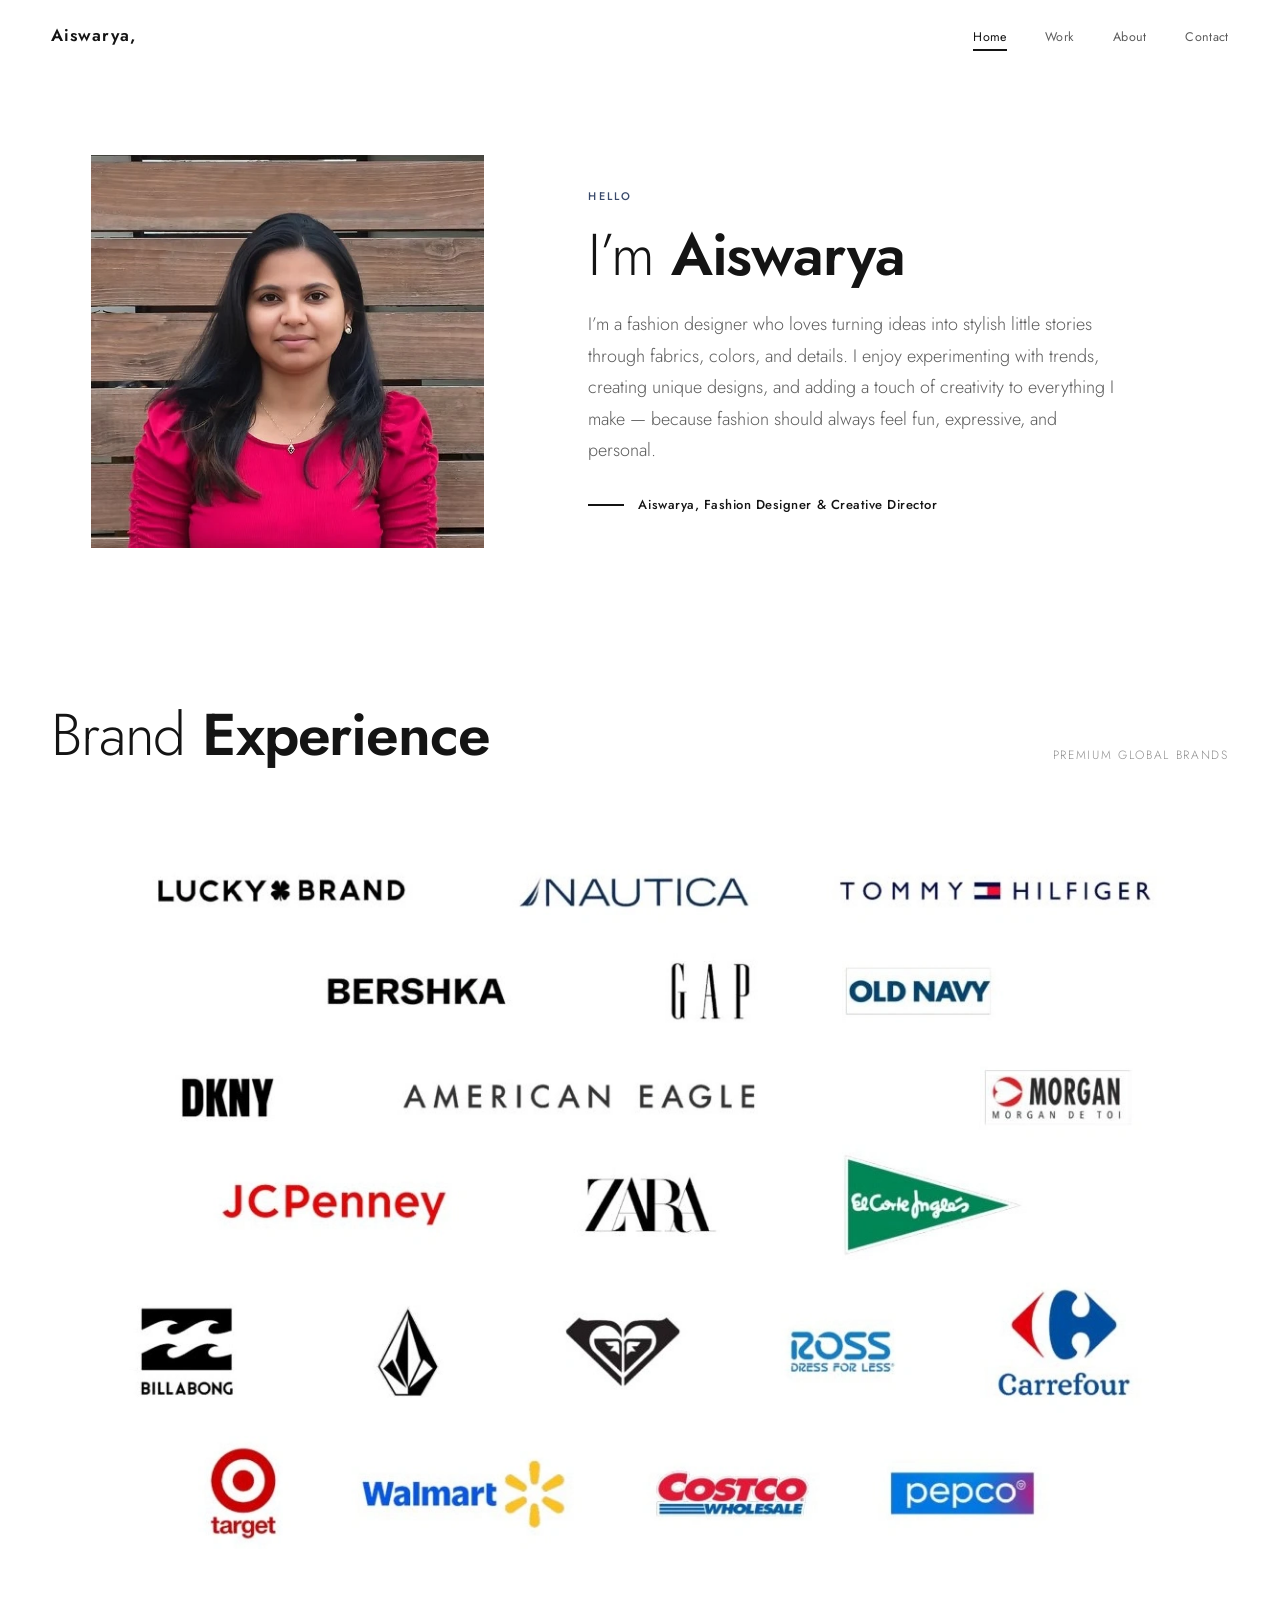
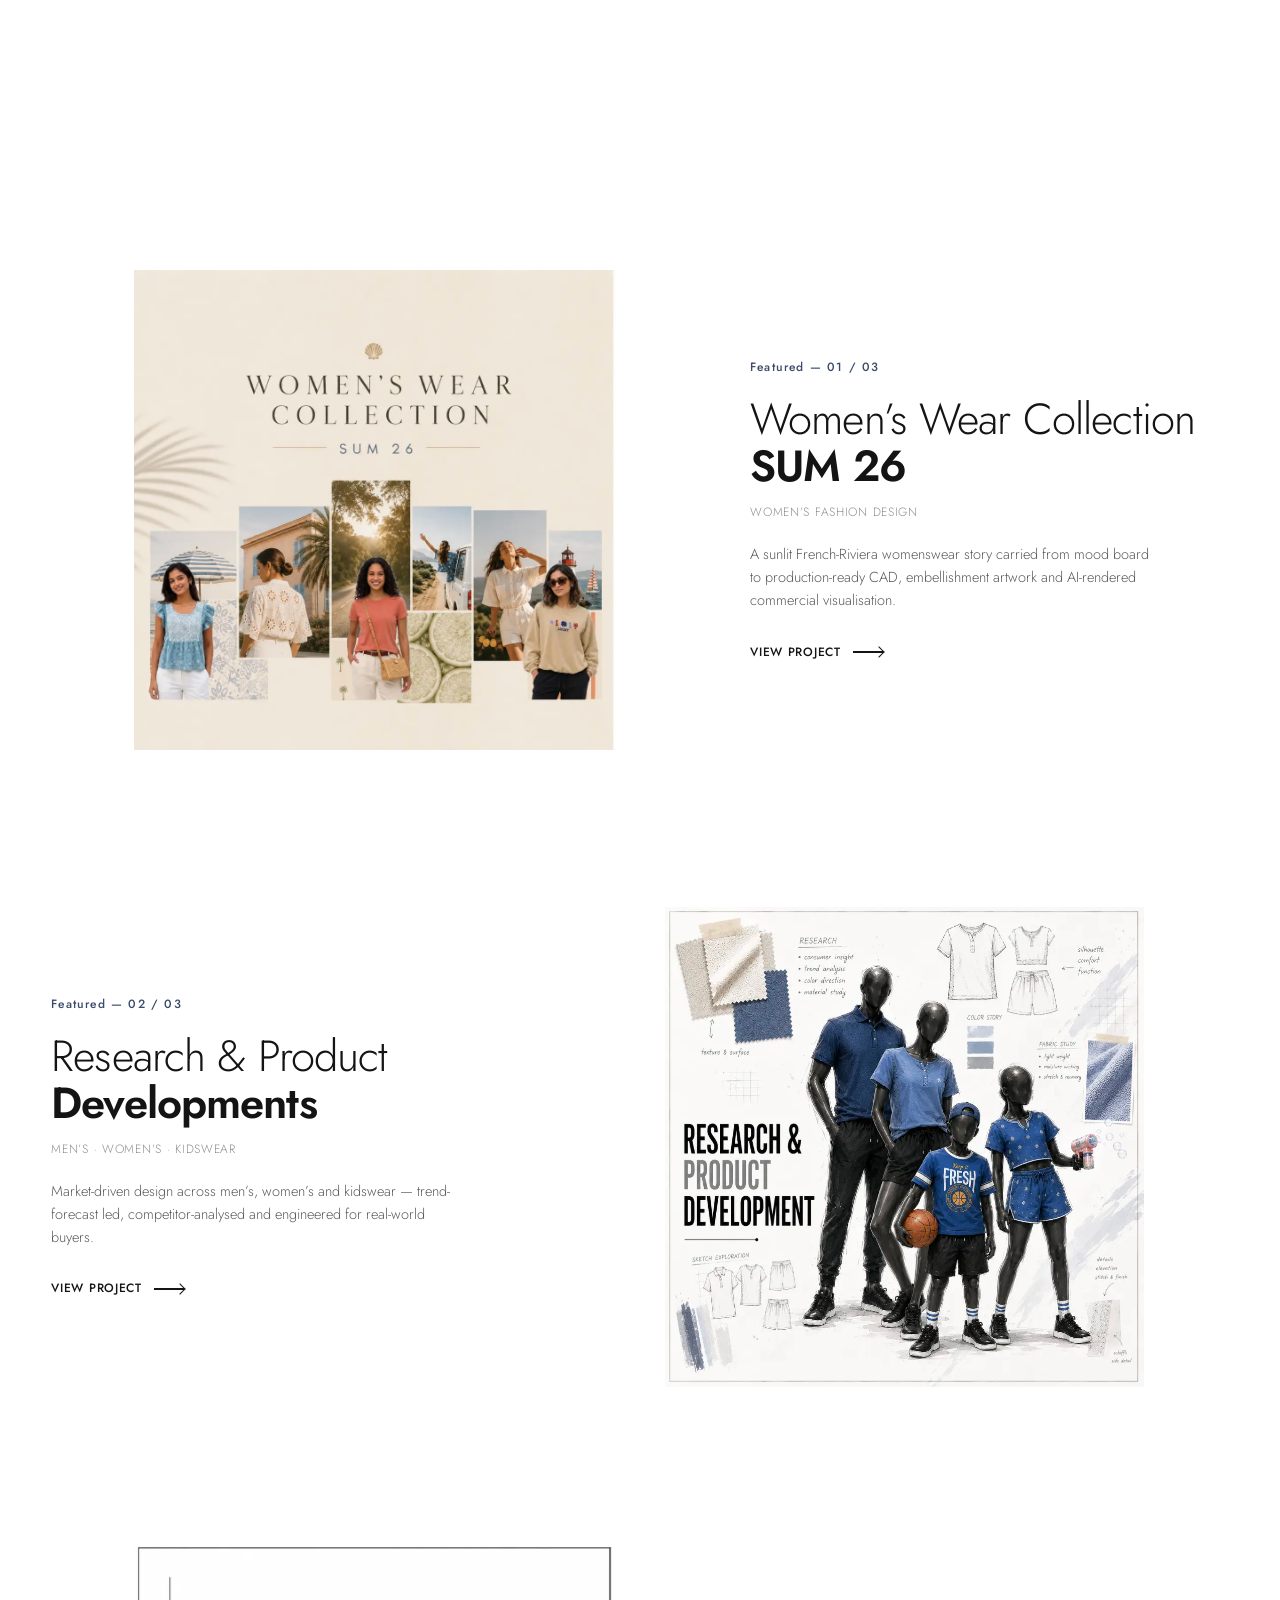
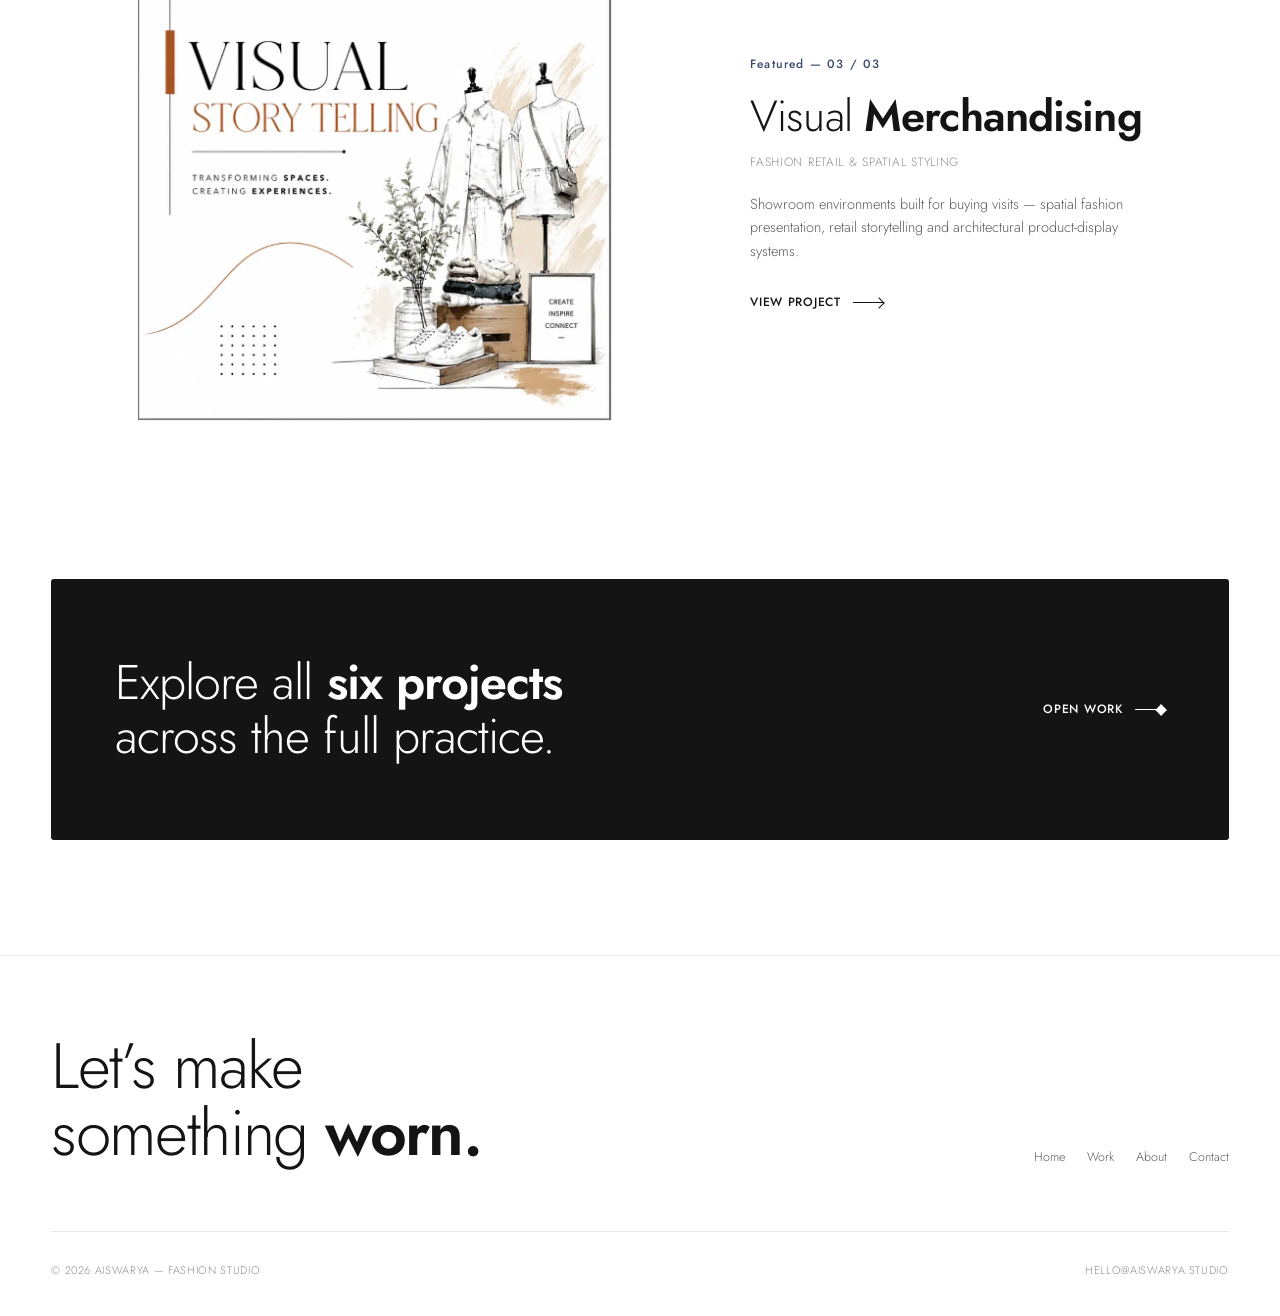
<file: index.html>
<!DOCTYPE html>
<html lang="en">
<head>
<meta charset="UTF-8">
<meta name="viewport" content="width=device-width, initial-scale=1.0">
<title>Aiswarya — Fashion Designer &amp; Creative Director</title>
<link rel="preconnect" href="https://fonts.googleapis.com">
<link rel="preconnect" href="https://fonts.gstatic.com" crossorigin>
<link href="https://fonts.googleapis.com/css2?family=Jost:wght@300;400;500;600&display=swap" rel="stylesheet">
<style>
/* ============================================================
   AISWARYA — Modern Fashion Portfolio
   White background · Jost sans-serif · uncropped padded images
   ============================================================ */
:root{
  --ink:#141414;
  --ink-soft:#5b5b5b;
  --mute:#8d8d8d;
  --bg:#ffffff;
  --bg-2:#f6f6f4;
  --line:#e6e6e3;
  --accent:#3a4a6b;       /* muted indigo accent */
  --sans:'Jost','Helvetica Neue',Arial,sans-serif;
  --ease:cubic-bezier(.6,.01,.2,1);
  --pad:40px;             /* image padding requested */
}
*{margin:0;padding:0;box-sizing:border-box;}
html{scroll-behavior:smooth;}
body{
  background:var(--bg);
  color:var(--ink);
  font-family:var(--sans);
  font-weight:300;
  -webkit-font-smoothing:antialiased;
  overflow-x:hidden;
  line-height:1.6;
}
img{display:block;max-width:100%;}
a{color:inherit;text-decoration:none;}
::selection{background:var(--ink);color:#fff;}

/* ============ IMAGE FRAME — uncropped + 40px white padding ============ */
.frame{
  background:#ffffff;
  padding:var(--pad);
  display:flex;align-items:center;justify-content:center;
  overflow:hidden;
  width:100%;height:100%;
}
.frame img{
  width:100%;height:100%;
  object-fit:contain;          /* show whole image, never crop */
  transition:transform .6s var(--ease);
}
.frame.hover-zoom:hover img{transform:scale(1.03);}
@media(max-width:760px){:root{--pad:24px;}}

/* ============ NAVIGATION ============ */
.nav{
  position:fixed;top:0;left:0;right:0;z-index:1000;
  display:flex;align-items:center;justify-content:space-between;
  padding:22px clamp(20px,4vw,56px);
  background:rgba(255,255,255,.86);
  backdrop-filter:blur(14px);
  border-bottom:1px solid transparent;
  transition:border-color .4s var(--ease),transform .5s var(--ease);
}
.nav.scrolled{border-color:var(--line);}
.nav.hidden{transform:translateY(-105%);}
.nav-logo{
  font-size:17px;font-weight:600;letter-spacing:.06em;
}
.nav-logo span{
  display:block;font-size:9.5px;font-weight:400;letter-spacing:.26em;
  color:var(--mute);text-transform:uppercase;margin-top:1px;
}
.nav-links{display:flex;gap:clamp(20px,3vw,42px);list-style:none;}
.nav-links a{
  font-size:12.5px;font-weight:400;letter-spacing:.03em;
  position:relative;padding:5px 0;color:var(--ink-soft);
  transition:color .3s var(--ease);
}
.nav-links a:hover,.nav-links a.active{color:var(--ink);}
.nav-links a::after{
  content:"";position:absolute;left:0;bottom:0;height:1.5px;width:0;
  background:var(--ink);transition:width .35s var(--ease);
}
.nav-links a.active::after{width:100%;}
.nav-toggle{display:none;}

@media(max-width:760px){
  .nav-links{
    position:fixed;inset:0;background:var(--bg);
    flex-direction:column;align-items:center;justify-content:center;gap:8px;
    transform:translateX(100%);transition:transform .5s var(--ease);
  }
  .nav-links.open{transform:translateX(0);}
  .nav-links a{font-size:24px;font-weight:300;padding:14px;}
  .nav-toggle{
    display:flex;flex-direction:column;gap:5px;width:26px;
    z-index:1001;cursor:pointer;
  }
  .nav-toggle span{height:1.6px;width:100%;background:var(--ink);
    transition:.35s var(--ease);}
  .nav-toggle.open span:nth-child(1){transform:translateY(6.6px) rotate(45deg);}
  .nav-toggle.open span:nth-child(2){opacity:0;}
  .nav-toggle.open span:nth-child(3){transform:translateY(-6.6px) rotate(-45deg);}
}

/* ============ TRANSITION ============ */
.view{display:none;animation:fadeUp .55s var(--ease);}
.view.active{display:block;}
@keyframes fadeUp{from{opacity:0;transform:translateY(14px);}to{opacity:1;transform:none;}}

/* ============ REVEAL ON SCROLL ============ */
.reveal{opacity:0;transform:translateY(26px);
  transition:opacity .8s var(--ease),transform .8s var(--ease);}
.reveal.in{opacity:1;transform:none;}

/* shared layout */
.wrap{padding-left:clamp(20px,4vw,56px);padding-right:clamp(20px,4vw,56px);}
.section{padding-top:clamp(70px,9vw,130px);padding-bottom:clamp(70px,9vw,130px);}

.eyebrow{
  font-size:11px;letter-spacing:.2em;text-transform:uppercase;
  color:var(--accent);font-weight:500;margin-bottom:20px;
}

/* ============ HOME — HERO ============ */
.hero{
  min-height:100vh;display:flex;flex-direction:column;justify-content:center;
  padding-top:140px;padding-bottom:60px;
}
.hero-top{display:flex;justify-content:space-between;align-items:flex-end;
  flex-wrap:wrap;gap:24px 48px;margin-bottom:clamp(34px,5vw,64px);}
.hero h1{
  font-size:clamp(46px,8.4vw,128px);font-weight:300;line-height:.98;
  letter-spacing:-.02em;flex:1 1 560px;
}
.hero h1 b{font-weight:600;}
.hero-meta{
  flex:0 0 320px;border-left:1px solid var(--line);padding-left:24px;
}
.hero-meta .role{
  font-size:14px;font-weight:500;letter-spacing:.01em;color:var(--ink);
  line-height:1.55;
}
.hero-meta .sub{
  font-size:12.5px;color:var(--ink-soft);margin-top:8px;line-height:1.7;
}
.hero-visual{
  position:relative;height:clamp(360px,58vh,640px);
  border-radius:2px;
}
.hero-tags{
  display:flex;gap:10px;flex-wrap:wrap;margin-top:26px;
}
.hero-tags span{
  font-size:11px;letter-spacing:.08em;text-transform:uppercase;
  color:var(--ink-soft);padding:8px 16px;border:1px solid var(--line);
  border-radius:40px;
}
@media(max-width:760px){
  .hero-meta{text-align:left;}
  .hero-top{align-items:flex-start;}
}

/* ============ HOME — INTRO (I'm Aiswarya) ============ */
.intro{
  display:grid;grid-template-columns:.85fr 1.15fr;
  gap:clamp(30px,5vw,80px);align-items:center;
}
.intro-photo{
  width:100%;aspect-ratio:1/1;border-radius:3px;
}
.intro-copy .eyebrow{margin-bottom:18px;}
.intro-copy h2{
  font-size:clamp(32px,4.6vw,64px);font-weight:300;letter-spacing:-.02em;
  line-height:1.04;margin-bottom:24px;
}
.intro-copy h2 b{font-weight:600;}
.intro-copy p{
  font-size:clamp(15px,1.5vw,18px);color:var(--ink-soft);max-width:540px;
  line-height:1.75;
}
.intro-copy .sign{
  margin-top:28px;display:flex;align-items:center;gap:14px;
  font-size:13px;letter-spacing:.04em;color:var(--ink);font-weight:500;
}
.intro-copy .sign .ln{width:36px;height:1.5px;background:var(--ink);}
@media(max-width:780px){
  .intro{grid-template-columns:1fr;gap:26px;}
  .intro-photo{max-width:340px;}
}

/* ============ STAT BAR ============ */
.statbar{
  display:grid;grid-template-columns:repeat(4,1fr);
  border-top:1px solid var(--line);border-bottom:1px solid var(--line);
}
.statbar .st{
  padding:clamp(28px,4vw,52px) clamp(14px,2vw,32px);
  border-right:1px solid var(--line);
}
.statbar .st:last-child{border-right:none;}
.statbar .st .n{font-size:clamp(32px,4vw,56px);font-weight:300;letter-spacing:-.02em;}
.statbar .st .n b{font-weight:600;}
.statbar .st .l{font-size:11.5px;letter-spacing:.06em;text-transform:uppercase;
  color:var(--mute);margin-top:8px;}
@media(max-width:680px){
  .statbar{grid-template-columns:repeat(2,1fr);}
  .statbar .st:nth-child(2){border-right:none;}
  .statbar .st:nth-child(1),.statbar .st:nth-child(2){border-bottom:1px solid var(--line);}
}

/* ============ SECTION HEADING ============ */
.shead{
  display:flex;justify-content:space-between;align-items:flex-end;
  flex-wrap:wrap;gap:18px;margin-bottom:clamp(36px,5vw,64px);
}
.shead h2{
  font-size:clamp(30px,4.6vw,60px);font-weight:300;letter-spacing:-.02em;
  line-height:1.05;
}
.shead h2 b{font-weight:600;}
.shead .scount{font-size:12px;letter-spacing:.14em;text-transform:uppercase;
  color:var(--mute);}

/* ============ FEATURED PROJECTS ============ */
.feat{display:flex;flex-direction:column;gap:clamp(40px,6vw,96px);}
.feat-item{
  display:grid;grid-template-columns:1.15fr .85fr;
  gap:clamp(28px,4vw,72px);align-items:center;cursor:pointer;
}
.feat-item:nth-child(even){grid-template-columns:.85fr 1.15fr;}
.feat-item:nth-child(even) .feat-visual{order:2;}
.feat-visual{
  height:clamp(340px,46vw,560px);border-radius:2px;
}
.feat-info .fnum{
  font-size:12px;font-weight:500;letter-spacing:.1em;color:var(--accent);
  margin-bottom:18px;
}
.feat-info h3{
  font-size:clamp(26px,3.4vw,46px);font-weight:300;letter-spacing:-.02em;
  line-height:1.08;margin-bottom:14px;
}
.feat-info h3 b{font-weight:600;}
.feat-info .fcat{
  font-size:12px;letter-spacing:.06em;text-transform:uppercase;
  color:var(--mute);margin-bottom:20px;
}
.feat-info p{
  font-size:14.5px;color:var(--ink-soft);max-width:400px;margin-bottom:26px;
}
.btn-link{
  display:inline-flex;align-items:center;gap:12px;
  font-size:12px;font-weight:500;letter-spacing:.06em;text-transform:uppercase;
}
.btn-link .ar{
  width:30px;height:1.5px;background:var(--ink);position:relative;
  transition:width .35s var(--ease);
}
.btn-link .ar::after{
  content:"";position:absolute;right:0;top:-3px;width:7px;height:7px;
  border-top:1.5px solid var(--ink);border-right:1.5px solid var(--ink);
  transform:rotate(45deg);
}
.btn-link:hover .ar{width:52px;}
@media(max-width:780px){
  .feat-item,.feat-item:nth-child(even){grid-template-columns:1fr;gap:24px;}
  .feat-item:nth-child(even) .feat-visual{order:0;}
  .feat-visual{height:clamp(320px,80vw,460px);}
}

/* ============ STRIP CTA ============ */
.strip{
  background:var(--ink);color:#fff;border-radius:3px;
  padding:clamp(46px,6vw,90px) clamp(28px,5vw,80px);
  display:flex;justify-content:space-between;align-items:center;
  flex-wrap:wrap;gap:28px;
}
.strip h3{font-size:clamp(26px,3.8vw,52px);font-weight:300;letter-spacing:-.02em;
  line-height:1.1;}
.strip h3 b{font-weight:600;}
.strip .btn-link .ar,.strip .btn-link .ar::after{background:#fff;border-color:#fff;}
.strip .btn-link{color:#fff;}

/* ============ WORK PAGE ============ */
.page-head{
  padding-top:clamp(140px,18vh,210px);
  padding-bottom:clamp(40px,5vw,70px);
}
.page-head h1{
  font-size:clamp(46px,9vw,128px);font-weight:300;letter-spacing:-.025em;
  line-height:1;
}
.page-head h1 b{font-weight:600;}
.page-head p{
  margin-top:24px;max-width:460px;font-size:15px;color:var(--ink-soft);
}

.work-list{display:flex;flex-direction:column;}
.work-item{
  display:grid;grid-template-columns:90px 1fr 1fr;
  gap:clamp(20px,3vw,48px);align-items:center;
  padding:clamp(28px,3.4vw,52px) 0;border-top:1px solid var(--line);
  cursor:pointer;transition:background .35s var(--ease);
}
.work-list .work-item:last-child{border-bottom:1px solid var(--line);}
.work-item .wnum{
  font-size:13px;font-weight:500;color:var(--accent);letter-spacing:.08em;
  align-self:flex-start;padding-top:6px;
}
.work-item .winfo h3{
  font-size:clamp(24px,3vw,40px);font-weight:300;letter-spacing:-.02em;
  line-height:1.08;margin-bottom:14px;
}
.work-item .winfo h3 b{font-weight:600;}
.work-item .wtags{display:flex;flex-wrap:wrap;gap:8px;margin-bottom:16px;}
.work-item .wtags span{
  font-size:10.5px;letter-spacing:.08em;text-transform:uppercase;
  color:var(--ink-soft);padding:6px 12px;border:1px solid var(--line);
  border-radius:40px;
}
.work-item .winfo p{font-size:13.5px;color:var(--ink-soft);max-width:360px;
  margin-bottom:18px;}
.work-item .wvisual{
  height:clamp(220px,22vw,300px);border-radius:2px;
}
@media(max-width:820px){
  .work-item{grid-template-columns:1fr;gap:18px;}
  .work-item .wnum{padding-top:0;}
  .work-item .wvisual{height:clamp(260px,70vw,360px);order:-1;}
}

/* ============ PROJECT DETAIL ============ */
.proj-head{
  padding-top:clamp(130px,16vh,200px);
  padding-bottom:clamp(34px,4vw,56px);
  padding-left:calc(clamp(20px,4vw,56px) + var(--pad));
  padding-right:calc(clamp(20px,4vw,56px) + var(--pad));
}
.proj-head .pnum{
  font-size:12px;font-weight:500;letter-spacing:.12em;color:var(--accent);
  margin-bottom:18px;
}
.proj-head h1{
  font-size:clamp(40px,7.5vw,108px);font-weight:300;letter-spacing:-.025em;
  line-height:1;
}
.proj-head h1 b{font-weight:600;}
.proj-head .pcat{
  margin-top:20px;font-size:12.5px;letter-spacing:.06em;text-transform:uppercase;
  color:var(--mute);
}

.proj-cover{
  height:clamp(306px,47.6vw,578px);border-radius:3px;
  margin-bottom:clamp(50px,7vw,110px);
}

.proj-about{
  display:grid;grid-template-columns:.9fr 1.4fr;
  gap:clamp(28px,5vw,90px);
  padding-bottom:clamp(60px,8vw,120px);
  padding-left:var(--pad);padding-right:var(--pad);
}
.proj-about .pa-label{font-size:11px;letter-spacing:.16em;text-transform:uppercase;
  color:var(--accent);font-weight:500;margin-bottom:18px;}
.proj-about .pa-lead{
  font-size:clamp(20px,2.5vw,32px);font-weight:300;letter-spacing:-.01em;
  line-height:1.4;
}
.proj-about .pa-lead b{font-weight:600;}
.proj-about .pa-desc{font-size:14.5px;color:var(--ink-soft);margin-top:18px;}
.proj-about ul{list-style:none;margin-top:6px;}
.proj-about li{
  display:flex;gap:14px;padding:13px 0;border-top:1px solid var(--line);
  font-size:13.5px;color:var(--ink-soft);
}
.proj-about li:last-child{border-bottom:1px solid var(--line);}
.proj-about li .li-n{font-weight:500;color:var(--accent);font-size:12px;}
@media(max-width:780px){.proj-about{grid-template-columns:1fr;gap:30px;}}

/* visual blocks */
.blocks{display:flex;flex-direction:column;gap:clamp(16px,2.4vw,34px);}
.block-single{
  height:clamp(323px,44.2vw,612px);border-radius:3px;position:relative;
}
.block-cap{
  display:flex;justify-content:space-between;align-items:baseline;
  margin-top:14px;flex-wrap:wrap;gap:8px;
  padding-left:var(--pad);padding-right:var(--pad);
}
.block-cap .bc-t{font-size:14px;font-weight:500;}
.block-cap .bc-i{font-size:11px;letter-spacing:.1em;text-transform:uppercase;
  color:var(--mute);}
.block-pair{display:grid;grid-template-columns:1fr 1fr;
  gap:clamp(16px,2.4vw,34px);}
.block-pair .bp-cell{height:clamp(320px,40vw,540px);border-radius:3px;}
@media(max-width:760px){.block-pair{grid-template-columns:1fr;}}

/* gallery */
.gallery{padding-top:clamp(40px,5vw,70px);}
.gallery .g-head{margin-bottom:30px;
  padding-left:var(--pad);padding-right:var(--pad);}
.gallery .g-head .pa-label{font-size:11px;letter-spacing:.16em;text-transform:uppercase;
  color:var(--accent);font-weight:500;margin-bottom:12px;}
.gallery .g-head h3{font-size:clamp(24px,3.4vw,44px);font-weight:300;
  letter-spacing:-.02em;}
.gallery .g-head h3 b{font-weight:600;}
.g-grid{
  display:grid;grid-template-columns:repeat(auto-fill,minmax(280px,1fr));
  gap:clamp(16px,2vw,28px);
}
.g-grid .g-cell{height:clamp(280px,30vw,400px);border-radius:3px;}
.g-grid .g-cap{font-size:12px;color:var(--ink-soft);margin-top:10px;}

/* palette */
.palette-sec{padding-top:clamp(50px,6vw,90px);
  padding-left:var(--pad);padding-right:var(--pad);}
.palette-sec .pa-label{font-size:11px;letter-spacing:.16em;text-transform:uppercase;
  color:var(--accent);font-weight:500;margin-bottom:12px;}
.palette-sec h3{font-size:clamp(24px,3.4vw,44px);font-weight:300;
  letter-spacing:-.02em;margin-bottom:30px;}
.palette-sec h3 b{font-weight:600;}
.swatches{
  display:grid;grid-template-columns:repeat(auto-fill,minmax(110px,1fr));
  gap:14px;
}
.swatch{border-radius:3px;overflow:hidden;border:1px solid var(--line);}
.swatch .sw-color{height:90px;}
.swatch .sw-hex{font-size:11px;padding:10px 12px;color:var(--ink-soft);
  letter-spacing:.04em;}

/* interlude */
.interlude{
  padding:clamp(60px,8vw,120px) 0;text-align:center;
}
.interlude p{
  font-size:clamp(22px,3.4vw,44px);font-weight:300;letter-spacing:-.015em;
  line-height:1.32;max-width:900px;margin:0 auto;
}
.interlude p b{font-weight:600;}
.interlude .src{font-size:11px;letter-spacing:.16em;text-transform:uppercase;
  color:var(--accent);font-weight:500;margin-top:22px;}

/* next project */
.next{
  border-top:1px solid var(--line);
  margin-top:clamp(90px,12vw,180px);
  margin-bottom:clamp(70px,10vw,150px);
  margin-left:var(--pad);margin-right:var(--pad);
  padding-top:clamp(60px,7vw,100px);cursor:pointer;
  display:flex;justify-content:space-between;align-items:center;
  flex-wrap:wrap;gap:20px;
}
.next .nx-l{font-size:11px;letter-spacing:.14em;text-transform:uppercase;
  color:var(--mute);margin-bottom:10px;}
.next h2{font-size:clamp(28px,5vw,72px);font-weight:300;letter-spacing:-.025em;}
.next h2 b{font-weight:600;}

/* ============ ABOUT ============ */
.about-top{
  display:grid;grid-template-columns:1fr 1fr;
  gap:clamp(30px,5vw,80px);align-items:center;
}
.about-portrait{height:clamp(420px,52vw,660px);border-radius:3px;}
.about-copy h1{
  font-size:clamp(40px,6vw,88px);font-weight:300;letter-spacing:-.025em;
  line-height:1;margin-bottom:24px;
}
.about-copy h1 b{font-weight:600;}
.about-copy p{font-size:15px;color:var(--ink-soft);max-width:440px;}
.about-copy p + p{margin-top:16px;}
@media(max-width:820px){.about-top{grid-template-columns:1fr;}}

.roles{display:flex;flex-direction:column;}
.role{
  display:grid;grid-template-columns:54px 1fr 1.1fr;
  gap:clamp(16px,3vw,48px);align-items:center;
  padding:clamp(22px,2.6vw,38px) 0;border-top:1px solid var(--line);
}
.roles .role:last-child{border-bottom:1px solid var(--line);}
.role .r-n{font-size:12px;font-weight:500;color:var(--accent);}
.role .r-t{font-size:clamp(22px,3vw,40px);font-weight:300;letter-spacing:-.02em;}
.role .r-t b{font-weight:600;}
.role .r-d{font-size:13.5px;color:var(--ink-soft);}
@media(max-width:680px){
  .role{grid-template-columns:1fr;gap:8px;}
}

.brands{
  background:var(--bg-2);border-radius:3px;
  padding:clamp(46px,6vw,90px) clamp(28px,5vw,70px);
}
.brands h2{font-size:clamp(26px,3.6vw,48px);font-weight:300;letter-spacing:-.02em;
  margin-bottom:10px;}
.brands h2 b{font-weight:600;}
.brands .b-sub{font-size:14px;color:var(--ink-soft);margin-bottom:40px;
  max-width:420px;}
.brand-grid{
  display:grid;grid-template-columns:repeat(auto-fill,minmax(150px,1fr));
}
.brand-grid span{
  font-size:15px;font-weight:400;color:var(--ink-soft);
  padding:18px 4px;border-top:1px solid var(--line);
  transition:color .3s var(--ease);
}
.brand-grid span:hover{color:var(--ink);}

/* ============ CONTACT ============ */
.contact{
  min-height:100vh;display:flex;flex-direction:column;justify-content:center;
  padding-top:clamp(150px,18vh,220px);padding-bottom:clamp(60px,8vw,110px);
}
.contact h1{
  font-size:clamp(44px,8.5vw,140px);font-weight:300;letter-spacing:-.025em;
  line-height:1;margin-bottom:34px;
}
.contact h1 b{font-weight:600;}
.contact .c-mail{
  font-size:clamp(22px,3.6vw,44px);font-weight:300;display:inline-block;
  position:relative;
}
.contact .c-mail::after{
  content:"";position:absolute;left:0;bottom:2px;width:100%;height:1.5px;
  background:var(--ink);transform:scaleX(0);transform-origin:left;
  transition:transform .4s var(--ease);
}
.contact .c-mail:hover::after{transform:scaleX(1);}
.contact-grid{
  display:grid;grid-template-columns:repeat(3,1fr);gap:30px;
  margin-top:clamp(56px,7vw,100px);padding-top:clamp(36px,4vw,56px);
  border-top:1px solid var(--line);
}
.contact-grid .cg .ct{font-size:11px;letter-spacing:.14em;text-transform:uppercase;
  color:var(--accent);font-weight:500;margin-bottom:14px;}
.contact-grid .cg .cv{font-size:14.5px;color:var(--ink-soft);}
.contact-grid .cg .cv a:hover{color:var(--ink);}
@media(max-width:680px){.contact-grid{grid-template-columns:1fr;gap:26px;}}

/* ============ FOOTER ============ */
.footer{
  border-top:1px solid var(--line);
  padding:clamp(50px,6vw,80px) clamp(20px,4vw,56px) 36px;
}
.footer-top{
  display:flex;justify-content:space-between;align-items:flex-end;
  flex-wrap:wrap;gap:26px;padding-bottom:clamp(40px,5vw,64px);
}
.footer-top .f-big{font-size:clamp(30px,5vw,72px);font-weight:300;
  letter-spacing:-.025em;line-height:1.05;}
.footer-top .f-big b{font-weight:600;}
.footer-top .f-nav{display:flex;gap:22px;flex-wrap:wrap;}
.footer-top .f-nav a{font-size:12.5px;color:var(--ink-soft);
  transition:color .3s var(--ease);}
.footer-top .f-nav a:hover{color:var(--ink);}
.footer-bot{
  display:flex;justify-content:space-between;flex-wrap:wrap;gap:12px;
  padding-top:30px;border-top:1px solid var(--line);
  font-size:11px;letter-spacing:.06em;text-transform:uppercase;color:var(--mute);
}

/* ============ LOADER ============ */
.loader{
  position:fixed;inset:0;z-index:9000;background:var(--bg);
  display:flex;align-items:center;justify-content:center;
  transition:opacity .6s var(--ease),visibility .6s;
}
.loader.done{opacity:0;visibility:hidden;}
.loader .ld{
  font-size:clamp(26px,4vw,44px);font-weight:600;letter-spacing:.04em;
  position:relative;
}
.loader .ld::after{
  content:"";position:absolute;left:0;right:0;bottom:-12px;height:2px;
  background:var(--line);
}
.loader .ld::before{
  content:"";position:absolute;left:0;bottom:-12px;height:2px;width:0;
  background:var(--ink);z-index:1;
  animation:ldbar 1.3s var(--ease) .15s forwards;
}
@keyframes ldbar{to{width:100%;}}
</style>
</head>
<body>

<div class="loader" id="loader"><div class="ld">Aiswarya</div></div>

<nav class="nav" id="nav">
  <a class="nav-logo" href="#" data-route="home">Aiswarya,</a>
  <ul class="nav-links" id="navLinks">
    <li><a href="#" data-route="home">Home</a></li>
    <li><a href="#" data-route="work">Work</a></li>
    <li><a href="#" data-route="about">About</a></li>
    <li><a href="#" data-route="contact">Contact</a></li>
  </ul>
  <div class="nav-toggle" id="navToggle"><span></span><span></span><span></span></div>
</nav>

<main id="app"></main>

<script>
/* ============================================================
   DATA
   ============================================================ */
const IMG='';

const PROJECTS=[
  {
    id:'sum26', num:'01',
    title:['Women\u2019s Wear Collection ','<b>SUM 26</b>'],
    titleFlat:'Women\u2019s Wear Collection \u2014 SUM 26',
    category:'Women\u2019s Fashion Design',
    cover:'assets/images/hero/Project 1 cover.webp',
    home:true,
    blurb:'A sunlit French-Riviera womenswear story carried from mood board to production-ready CAD, embellishment artwork and AI-rendered commercial visualisation.',
    intro:'A complete womenswear development for Summer 2026 \u2014 built from concept foundations through production-ready technical design and advanced AI model visualisation.',
    lead:'A summer drawn from the <b>French Riviera</b> \u2014 effortless, sunlit, coastal and romantic \u2014 translated into a commercially-ready womenswear collection.',
    process:['Mood Boards & Concept Foundations','Seasonal Color Palettes','Print Inspiration Boards','Production-Ready CAD Technical Sheets','Embellishment Artwork Specifications','AI Fashion Model Visualisation'],
    blocks:[
      {type:'single', img:'assets/images/projects/project-1/Project 1 cover reveal in.webp', t:'A Summer in the French Riviera', i:'Mood Board / 01'},
      {type:'pair', items:['sum_print_riviera.jpg','sum_cad_paisley.jpg']},
      {type:'interlude', q:'Concept becomes <b>cloth</b> \u2014 every print, palette and stitch resolved before a single sample is cut.', src:'Concept \u2192 Technical Design'},
      {type:'single', img:'sum_ai_paisley.jpg', t:'Realistic Commercial Simulation', i:'AI Visualisation / 02'},
      {type:'gallery', label:'Visual Narrative', title:'From <b>sketch</b> to simulation', items:[
        {img:'sum_mood_aussi.jpg', cap:'Aussi Gold Coast \u2014 Mood'},
        {img:'sum_print_aussi.jpg', cap:'Print Inspiration'},
        {img:'sum_cad_floral.jpg', cap:'CAD Technical Sheet'},
        {img:'sum_ai_floral.jpg', cap:'AI Model Concept'},
        {img:'sum_cad_schiffli.jpg', cap:'Embellishment Spec'},
        {img:'sum_ai_embroidery.jpg', cap:'Embroidered Story'}
      ]},
      {type:'palette', label:'Seasonal Direction', title:'The <b>SUM 26</b> palette', sw:['6B86AA','B9B8D6','E6F0FA','A7C9D6','BFE3D7','C9D88F','F3E7A6','FFC37A','E15C7D','F6CAD0']},
      {type:'single', img:'sum_cad_kangaroo.jpg', t:'CAD & Embellishment Detail', i:'Technical Layer / 03'},
      {type:'pair', items:['sum_mood_capecod.jpg','sum_print_capecod.jpg']},
      {type:'single', img:'sum_ai_kangaroo.jpg', t:'Cape Cod \u2014 Commercial Render', i:'AI Visualisation / 04'}
    ]
  },
  {
    id:'research', num:'02',
    title:['Research & Product ','<b>Developments</b>'],
    titleFlat:'Research & Product Developments',
    category:'Men\u2019s \u00b7 Women\u2019s \u00b7 Kidswear',
    cover:'assets/images/hero/Project 2 Cover.webp',
    home:true,
    blurb:'Market-driven design across men\u2019s, women\u2019s and kidswear \u2014 trend-forecast led, competitor-analysed and engineered for real-world buyers.',
    intro:'Product development across three categories \u2014 grounded in market intelligence, competitor analysis and forward trend forecasting from WGSN and Fashion Snoops.',
    lead:'Design built for <b>real buyers</b> \u2014 future fabric, colour, silhouette and graphic trends engineered into commercially successful product.',
    process:['Market Intelligence & Competitor Analysis','Trend Forecasting \u2014 WGSN / Fashion Snoops','Menswear Development','Womenswear Development','Kidswear Development','Bulk Production Orders Secured'],
    blocks:[
      {type:'single', img:'assets/images/projects/project-2/Project 2 cover reveal in.webp', t:'Graphic & Embroidery Development', i:'Menswear / 01'},
      {type:'pair', items:['rpd_womens_embellish.jpg','rpd_womens_lace.jpg']},
      {type:'interlude', q:'Three categories, one discipline \u2014 research that turns <b>trend signals</b> into orders.', src:'Menswear \u2014 Womenswear \u2014 Kidswear'},
      {type:'single', img:'rpd_womens_tommy.jpg', t:'Brand-Led Graphic Studies', i:'Womenswear / 02'},
      {type:'gallery', label:'Visual Narrative', title:'Across <b>every</b> category', items:[
        {img:'rpd_kids_tops.jpg', cap:'Kidswear \u2014 Tops'},
        {img:'rpd_kids_graphic.jpg', cap:'Kidswear \u2014 Graphic Tees'},
        {img:'rpd_womens_embellish.jpg', cap:'Womens \u2014 Embellishment'},
        {img:'rpd_womens_lace.jpg', cap:'Womens \u2014 Lace Detailing'},
        {img:'rpd_mens_sailing.jpg', cap:'Mens \u2014 Sailing Graphics'}
      ]},
      {type:'single', img:'rpd_kids_graphic.jpg', t:'Destination Graphic Stories', i:'Kidswear / 04'}
    ]
  },
  {
    id:'merch', num:'03',
    title:['Visual ','<b>Merchandising</b>'],
    titleFlat:'Visual Merchandising',
    category:'Fashion Retail & Spatial Styling',
    cover:'assets/images/hero/Project 3 Cover.webp',
    home:true,
    blurb:'Showroom environments built for buying visits \u2014 spatial fashion presentation, retail storytelling and architectural product-display systems.',
    intro:'Showroom set-up and spatial styling for buying visits \u2014 retail storytelling translated into architecturally composed product display.',
    lead:'The showroom as <b>narrative</b> \u2014 spatial composition, seasonal storytelling and product display engineered for the buyer\u2019s eye.',
    process:['Showroom Setup for Buying Visits','Spatial Fashion Presentation','Retail Storytelling','Product Display Systems','Seasonal Window Concepts','Architectural Merchandising Layouts'],
    blocks:[
      {type:'single', img:'assets/images/projects/project-3/Project 3 cover reveal in.webp', t:'The Buying-Visit Environment', i:'Showroom / 01'},
      {type:'pair', items:['vm_mens_setup.jpg','vm_kids_rack.jpg']},
      {type:'interlude', q:'Retail as a <b>set</b> \u2014 every rack, prop and sightline directs the buyer through the season.', src:'Spatial Fashion Presentation'},
      {type:'gallery', label:'Visual Narrative', title:'Spatial <b>compositions</b>', items:[
        {img:'vm_mens_setup.jpg', cap:'Menswear Setup'},
        {img:'vm_kids_rack.jpg', cap:'Kidswear Display'},
        {img:'vm_showroom_wide.jpg', cap:'Full Showroom'}
      ]}
    ]
  },
  {
    id:'beyond', num:'04',
    title:['Beyond ','<b>Basics</b>'],
    titleFlat:'Beyond Basics',
    category:'Uniform Design & Lifestyle Apparel',
    cover:'bb_operations.jpg',
    home:false,
    blurb:'Elevated utility wear \u2014 school uniforms and the Mango Hills Resort uniform collection, designed as premium lifestyle apparel systems.',
    intro:'Elevated utility wear \u2014 a full uniform programme for Mango Hills Resort spanning every operational department, plus school-uniform design.',
    lead:'Uniform as <b>identity</b> \u2014 utility wear elevated into premium, lifestyle-focused apparel systems for hospitality and education.',
    process:['School Uniform Design','Mango Hills Resort \u2014 Operations','F&B Service & Production','Kitchen Stewarding','Engineering & Technical Wear','City Hotel & Hill Destination Variants'],
    blocks:[
      {type:'single', img:'bb_mango_intro.jpg', t:'Mango Hills Resort', i:'Uniform Collection / 01'},
      {type:'pair', items:['bb_operations.jpg','bb_fb_service.jpg']},
      {type:'interlude', q:'A single resort, <b>nine</b> departments \u2014 one cohesive uniform language across them all.', src:'Elevated Utility Wear'},
      {type:'gallery', label:'Visual Narrative', title:'Across the <b>resort</b>', items:[
        {img:'bb_operations.jpg', cap:'Operations Manager'},
        {img:'bb_fb_service.jpg', cap:'F&B Service'},
        {img:'bb_fb_production.jpg', cap:'F&B Production'},
        {img:'bb_kitchen.jpg', cap:'Kitchen Stewarding'},
        {img:'bb_engineering.jpg', cap:'Engineering'},
        {img:'bb_hill_operations.jpg', cap:'Hill Destination'}
      ]},
      {type:'single', img:'bb_fb_production.jpg', t:'CAD Uniform Specification', i:'Technical Layer / 02'}
    ]
  },
  {
    id:'pack', num:'05',
    title:['The Pack ','<b>Edit</b>'],
    titleFlat:'The Pack Edit',
    category:'Accessories Design',
    cover:'fl_gymwear_board.jpg',
    home:false,
    blurb:'A premium bag collection \u2014 product-focused editorial photography, leather textures and luxury object storytelling.',
    intro:'An accessories project \u2014 a premium bag collection developed as a product-focused campaign exploring leather, texture and form.',
    lead:'The object as <b>hero</b> \u2014 a bag collection developed through leather texture, product editorial and luxury campaign storytelling.',
    process:['Bag Collection Concept','Leather & Material Exploration','Premium Accessories Campaign','Product-Focused Photography','Luxury Object Storytelling','Collection Curation'],
    blocks:[
      {type:'interlude', q:'An accessories chapter <b>in development</b> \u2014 leather textures and luxury object storytelling, currently being curated.', src:'The Pack Edit \u2014 Coming Soon'}
    ]
  },
  {
    id:'freelance', num:'06',
    title:['Freelance ','<b>Work</b>'],
    titleFlat:'Freelance Work',
    category:'Freelance Creative Projects',
    cover:'fl_logo_sweethabit.jpg',
    home:false,
    blurb:'Diverse creative capability \u2014 brand identity and logo design, plus a plus-size gym-wear concept built on confidence and inclusive activewear styling.',
    intro:'A range of independent commissions \u2014 brand identity and logo design alongside an inclusive plus-size activewear concept.',
    lead:'Creative range \u2014 from <b>brand identity</b> to inclusive activewear, designed with bold, contemporary direction.',
    process:['Logo & Brand Identity Design','Packaging & Collateral','Plus-Size Gym Wear Concept','Inclusive Activewear Styling','CAD Development','Contemporary Brand Exploration'],
    blocks:[
      {type:'single', img:'fl_logo_sweethabit.jpg', t:'A Sweet Habit \u2014 Identity', i:'Logo Design / 01'},
      {type:'pair', items:['fl_sweethabit_packaging.jpg','fl_logo_bunstick.jpg']},
      {type:'interlude', q:'Made for every body \u2014 activewear designed around <b>confidence</b>, comfort and performance.', src:'Plus-Size Gym Wear'},
      {type:'single', img:'fl_gymwear_board.jpg', t:'Plus-Size Gym Wear Concept', i:'Concept Board / 02'},
      {type:'gallery', label:'Visual Narrative', title:'Identity & <b>activewear</b>', items:[
        {img:'fl_logo_sweethabit.jpg', cap:'Brand Identity'},
        {img:'fl_sweethabit_packaging.jpg', cap:'Packaging System'},
        {img:'fl_logo_bunstick.jpg', cap:'Logo \u2014 The Bun & The Stick'},
        {img:'fl_gymwear_board.jpg', cap:'Gym Wear Concept'},
        {img:'fl_gymwear_look.jpg', cap:'CAD \u2014 Look 01'}
      ]},
      {type:'single', img:'fl_gymwear_look.jpg', t:'Activewear CAD Development', i:'Technical Layer / 03'}
    ]
  }
];

const ROLES=[
  {t:'Fashion Designer', d:'Four years across premium global apparel brands.'},
  {t:'Creative Director', d:'Shaping concept, mood and visual direction end to end.'},
  {t:'Visual Storyteller', d:'Translating collections into compelling fashion narrative.'},
  {t:'Concept Developer', d:'Building seasonal worlds from research to realisation.'},
  {t:'Apparel Specialist', d:'CAD, embellishment and production-ready technical design.'},
  {t:'Research & Product Dev', d:'Trend-led development engineered for real-world buyers.'}
];

const BRANDS=['Tommy Hilfiger','Nautica','GAP','DKNY','Lucky Brand','American Eagle',
  'Zara','Bershka','Old Navy','Roxy','JCPenney','Billabong','Volcom','Morgan',
  'Target','Walmart','Costco','Carrefour'];

/* ============================================================
   RENDER HELPERS
   ============================================================ */
const app=document.getElementById('app');
let current='';

function frame(img, alt, cls=''){
  return `<div class="frame ${cls}"><img src="${IMG}${img}" alt="${alt||''}" loading="lazy"></div>`;
}

/* ---------- HOME ---------- */
function homeView(){
  const featured=PROJECTS.filter(p=>p.home);
  const feat=featured.map((p,i)=>`
    <article class="feat-item reveal" data-link="project:${p.id}">
      <div class="feat-visual">${frame(p.cover,p.titleFlat,'hover-zoom')}</div>
      <div class="feat-info">
        <div class="fnum">Featured \u2014 ${p.num} / 0${featured.length}</div>
        <h3>${p.title.join('')}</h3>
        <div class="fcat">${p.category}</div>
        <p>${p.blurb}</p>
        <span class="btn-link">View Project <span class="ar"></span></span>
      </div>
    </article>`).join('');

  return `
  <section class="view-home">
    <section class="section wrap">
      <div class="intro">
        <div class="intro-photo reveal">${frame('assets/images/hero/aiswarya_dp.webp','Aiswarya \u2014 Fashion Designer')}</div>
        <div class="intro-copy">
          <div class="eyebrow reveal">Hello</div>
          <h2 class="reveal">I\u2019m <b>Aiswarya</b></h2>
          <p class="reveal">I\u2019m a fashion designer who loves turning ideas into stylish
            little stories through fabrics, colors, and details. I enjoy experimenting
            with trends, creating unique designs, and adding a touch of creativity to
            everything I make \u2014 because fashion should always feel fun, expressive,
            and personal.</p>
          <div class="sign reveal"><span class="ln"></span>Aiswarya, Fashion Designer & Creative Director</div>
        </div>
      </div>
    </section>

    <section class="section wrap" style="padding-top:0;">
      <div class="shead">
        <h2 class="reveal">Brand <b>Experience</b></h2>
        <div class="scount reveal">Premium Global Brands</div>
      </div>
      <div class="reveal">${frame('assets/images/hero/brand_experience.webp','Brand Experience')}</div>
    </section>

    <section class="section wrap" style="padding-top:0;">
      <div class="shead">
        <h2 class="reveal">Featured <b>Work</b></h2>
        <div class="scount reveal">Selected \u2014 Three Projects</div>
      </div>
      <div class="feat">${feat}</div>
    </section>

    <section class="section wrap" style="padding-top:0;">
      <div class="strip reveal">
        <h3>Explore all <b>six projects</b><br>across the full practice.</h3>
        <span class="btn-link" data-link="work">Open Work <span class="ar"></span></span>
      </div>
    </section>

    ${footer()}
  </section>`;
}

/* ---------- WORK ---------- */
function workView(){
  const rows=PROJECTS.map(p=>`
    <article class="work-item reveal" data-link="project:${p.id}">
      <div class="wnum">\u2014 ${p.num}</div>
      <div class="winfo">
        <h3>${p.title.join('')}</h3>
        <div class="wtags">${p.category.split(' \u00b7 ').map(t=>`<span>${t}</span>`).join('')}</div>
        <p>${p.blurb}</p>
        <span class="btn-link">Open Project <span class="ar"></span></span>
      </div>
      <div class="wvisual">${frame(p.cover,p.titleFlat,'hover-zoom')}</div>
    </article>`).join('');

  return `
  <section class="view-work">
    <header class="page-head wrap">
      <h1>The <b>Work.</b></h1>
      <p>Six chapters of a fashion practice \u2014 from a sunlit womenswear collection
        to research, retail, uniforms, accessories and independent commissions.</p>
    </header>
    <section class="section wrap" style="padding-top:0;">
      <div class="work-list">${rows}</div>
    </section>
    ${footer()}
  </section>`;
}

/* ---------- PROJECT DETAIL ---------- */
function projectView(p){
  const idx=PROJECTS.findIndex(x=>x.id===p.id);
  const next=PROJECTS[(idx+1)%PROJECTS.length];

  const blocks=p.blocks.map(b=>{
    if(b.type==='single'){
      return `<div class="reveal">
        <div class="block-single">${frame(b.img,b.t,'hover-zoom')}</div>
        <div class="block-cap"><span class="bc-t">${b.t}</span><span class="bc-i">${b.i}</span></div>
      </div>`;
    }
    if(b.type==='pair'){
      return b.items.map(it=>`<div class="reveal">
        <div class="block-single">${frame(it,'','hover-zoom')}</div>
      </div>`).join('');
    }
    if(b.type==='interlude'){
      return `<div class="interlude reveal">
        <p>${b.q}</p><div class="src">${b.src}</div>
      </div>`;
    }
    if(b.type==='gallery'){
      return `<div class="gallery reveal">
        <div class="g-head">
          <div class="pa-label">${b.label}</div>
          <h3>${b.title}</h3>
        </div>
        ${b.items.map(it=>`<div class="reveal" style="margin-bottom:clamp(16px,2.4vw,34px);">
          <div class="block-single">${frame(it.img,it.cap,'hover-zoom')}</div>
          <div class="block-cap"><span class="bc-t">${it.cap}</span></div>
        </div>`).join('')}
      </div>`;
    }
    if(b.type==='palette'){
      return `<div class="palette-sec reveal">
        <div class="pa-label">${b.label}</div>
        <h3>${b.title}</h3>
        <div class="swatches">
          ${b.sw.map(h=>`<div class="swatch"><div class="sw-color" style="background:#${h}"></div><div class="sw-hex">#${h}</div></div>`).join('')}
        </div>
      </div>`;
    }
    return '';
  }).join('');

  return `
  <section class="view-project">
    <header class="proj-head wrap">
      <div class="pnum">Project ${p.num} / 06</div>
      <h1>${p.title.join('')}</h1>
      <div class="pcat">${p.category}</div>
    </header>

    <div class="wrap">
      <div class="proj-cover reveal">${frame(p.cover,p.titleFlat)}</div>

      <div class="proj-about reveal">
        <div>
          <div class="pa-label">Overview</div>
          <ul>${p.process.map((s,i)=>`<li><span class="li-n">0${i+1}</span>${s}</li>`).join('')}</ul>
        </div>
        <div>
          <div class="pa-lead">${p.lead}</div>
          <p class="pa-desc">${p.intro}</p>
        </div>
      </div>

      <div class="blocks">${blocks}</div>

      <div class="next reveal" data-link="project:${next.id}">
        <div>
          <div class="nx-l">Next Project \u2014 ${next.num}</div>
          <h2>${next.title.join('')}</h2>
        </div>
        <span class="btn-link">Continue <span class="ar"></span></span>
      </div>
    </div>
    ${footer()}
  </section>`;
}

/* ---------- ABOUT ---------- */
function aboutView(){
  return `
  <section class="view-about">
    <header class="page-head wrap" style="padding-bottom:clamp(40px,5vw,70px);">
      <div class="about-top">
        <div class="about-copy">
          <div class="eyebrow reveal">About \u2014 The Designer</div>
          <h1 class="reveal">Designing<br><b>fashion worlds.</b></h1>
          <p class="reveal">Aiswarya is a fashion designer with four years of professional
            experience across premium international apparel brands \u2014 a practice
            built on commercial fluency and a sharp visual eye.</p>
          <p class="reveal">From mood board to production-ready CAD, from showroom
            styling to AI-rendered visualisation, her work treats every collection
            as a complete, considered story.</p>
        </div>
        <div class="about-portrait reveal">${frame('sum_ai_floral.jpg','Aiswarya')}</div>
      </div>
    </header>

    <section class="section wrap" style="padding-top:clamp(40px,5vw,70px);">
      <div class="eyebrow reveal">Disciplines \u2014 What I Do</div>
      <div class="roles">
        ${ROLES.map((r,i)=>`
          <div class="role reveal">
            <div class="r-n">0${i+1}</div>
            <div class="r-t"><b>${r.t}</b></div>
            <div class="r-d">${r.d}</div>
          </div>`).join('')}
      </div>
    </section>
    ${footer()}
  </section>`;
}

/* ---------- CONTACT ---------- */
function contactView(){
  return `
  <section class="view-contact">
    <div class="contact wrap">
      <div class="eyebrow reveal">Contact \u2014 Let\u2019s Create</div>
      <h1 class="reveal">Start a<br><b>conversation.</b></h1>
      <a class="c-mail reveal" href="mailto:hello@aiswarya.studio">hello@aiswarya.studio</a>
      <div class="contact-grid">
        <div class="cg reveal">
          <div class="ct">Studio</div>
          <div class="cv">Available for collection design, creative direction
            & product development worldwide.</div>
        </div>
        <div class="cg reveal">
          <div class="ct">Connect</div>
          <div class="cv"><a href="#">Instagram</a> &nbsp;/&nbsp;
            <a href="#">LinkedIn</a> &nbsp;/&nbsp; <a href="#">Behance</a></div>
        </div>
        <div class="cg reveal">
          <div class="ct">Enquiries</div>
          <div class="cv"><a href="mailto:hello@aiswarya.studio">hello@aiswarya.studio</a><br>
            Portfolio & rate card on request.</div>
        </div>
      </div>
    </div>
    ${footer()}
  </section>`;
}

/* ---------- FOOTER ---------- */
function footer(){
  return `
  <footer class="footer">
    <div class="footer-top">
      <div class="f-big">Let\u2019s make<br>something <b>worn.</b></div>
      <nav class="f-nav">
        <a data-link="home">Home</a><a data-link="work">Work</a>
        <a data-link="about">About</a><a data-link="contact">Contact</a>
      </nav>
    </div>
    <div class="footer-bot">
      <span>\u00a9 2026 Aiswarya \u2014 Fashion Studio</span>
      <span>hello@aiswarya.studio</span>
    </div>
  </footer>`;
}

/* ============================================================
   ROUTER
   ============================================================ */
function render(route){
  if(route.startsWith('project:')){
    app.innerHTML=projectView(PROJECTS.find(p=>p.id===route.split(':')[1]));
  } else if(route==='work'){ app.innerHTML=workView(); }
  else if(route==='about'){ app.innerHTML=aboutView(); }
  else if(route==='contact'){ app.innerHTML=contactView(); }
  else { app.innerHTML=homeView(); }
  bindLinks();
  initReveal();
}

function go(route){
  if(route===current) { closeMenu(); return; }
  closeMenu();
  window.scrollTo(0,0);
  render(route);
  current=route;
  setNavActive();
}

function bindLinks(){
  document.querySelectorAll('[data-link]').forEach(el=>{
    el.addEventListener('click',e=>{ e.preventDefault(); go(el.getAttribute('data-link')); });
  });
}

document.querySelectorAll('[data-route]').forEach(el=>{
  el.addEventListener('click',e=>{ e.preventDefault(); go(el.getAttribute('data-route')); });
});

/* mobile menu */
const navToggle=document.getElementById('navToggle');
const navLinks=document.getElementById('navLinks');
navToggle.addEventListener('click',()=>{
  const open=navLinks.classList.toggle('open');
  navToggle.classList.toggle('open',open);
});
function closeMenu(){
  navLinks.classList.remove('open');
  navToggle.classList.remove('open');
}

/* nav state */
function setNavActive(){
  document.querySelectorAll('.nav-links a').forEach(a=>{
    a.classList.toggle('active', a.getAttribute('data-route')===current);
  });
}

/* nav scroll: subtle hide + border */
const nav=document.getElementById('nav');
let lastY=0;
function navScroll(){
  const y=window.scrollY;
  nav.classList.toggle('scrolled', y>20);
  if(y>120 && y>lastY){ nav.classList.add('hidden'); }
  else { nav.classList.remove('hidden'); }
  lastY=y;
}

/* reveal on scroll (NO parallax) */
let io;
function initReveal(){
  if(io) io.disconnect();
  io=new IntersectionObserver((entries)=>{
    entries.forEach(en=>{
      if(en.isIntersecting){ en.target.classList.add('in'); io.unobserve(en.target); }
    });
  },{threshold:0.12, rootMargin:'0px 0px -8% 0px'});
  document.querySelectorAll('.reveal').forEach(el=>io.observe(el));
}

window.addEventListener('scroll',()=>requestAnimationFrame(navScroll),{passive:true});

/* boot */
window.addEventListener('load',()=>{
  setTimeout(()=>document.getElementById('loader').classList.add('done'),1500);
  render('home');
  current='home';
  setNavActive();
});
</script>
</body>
</html>
</file>
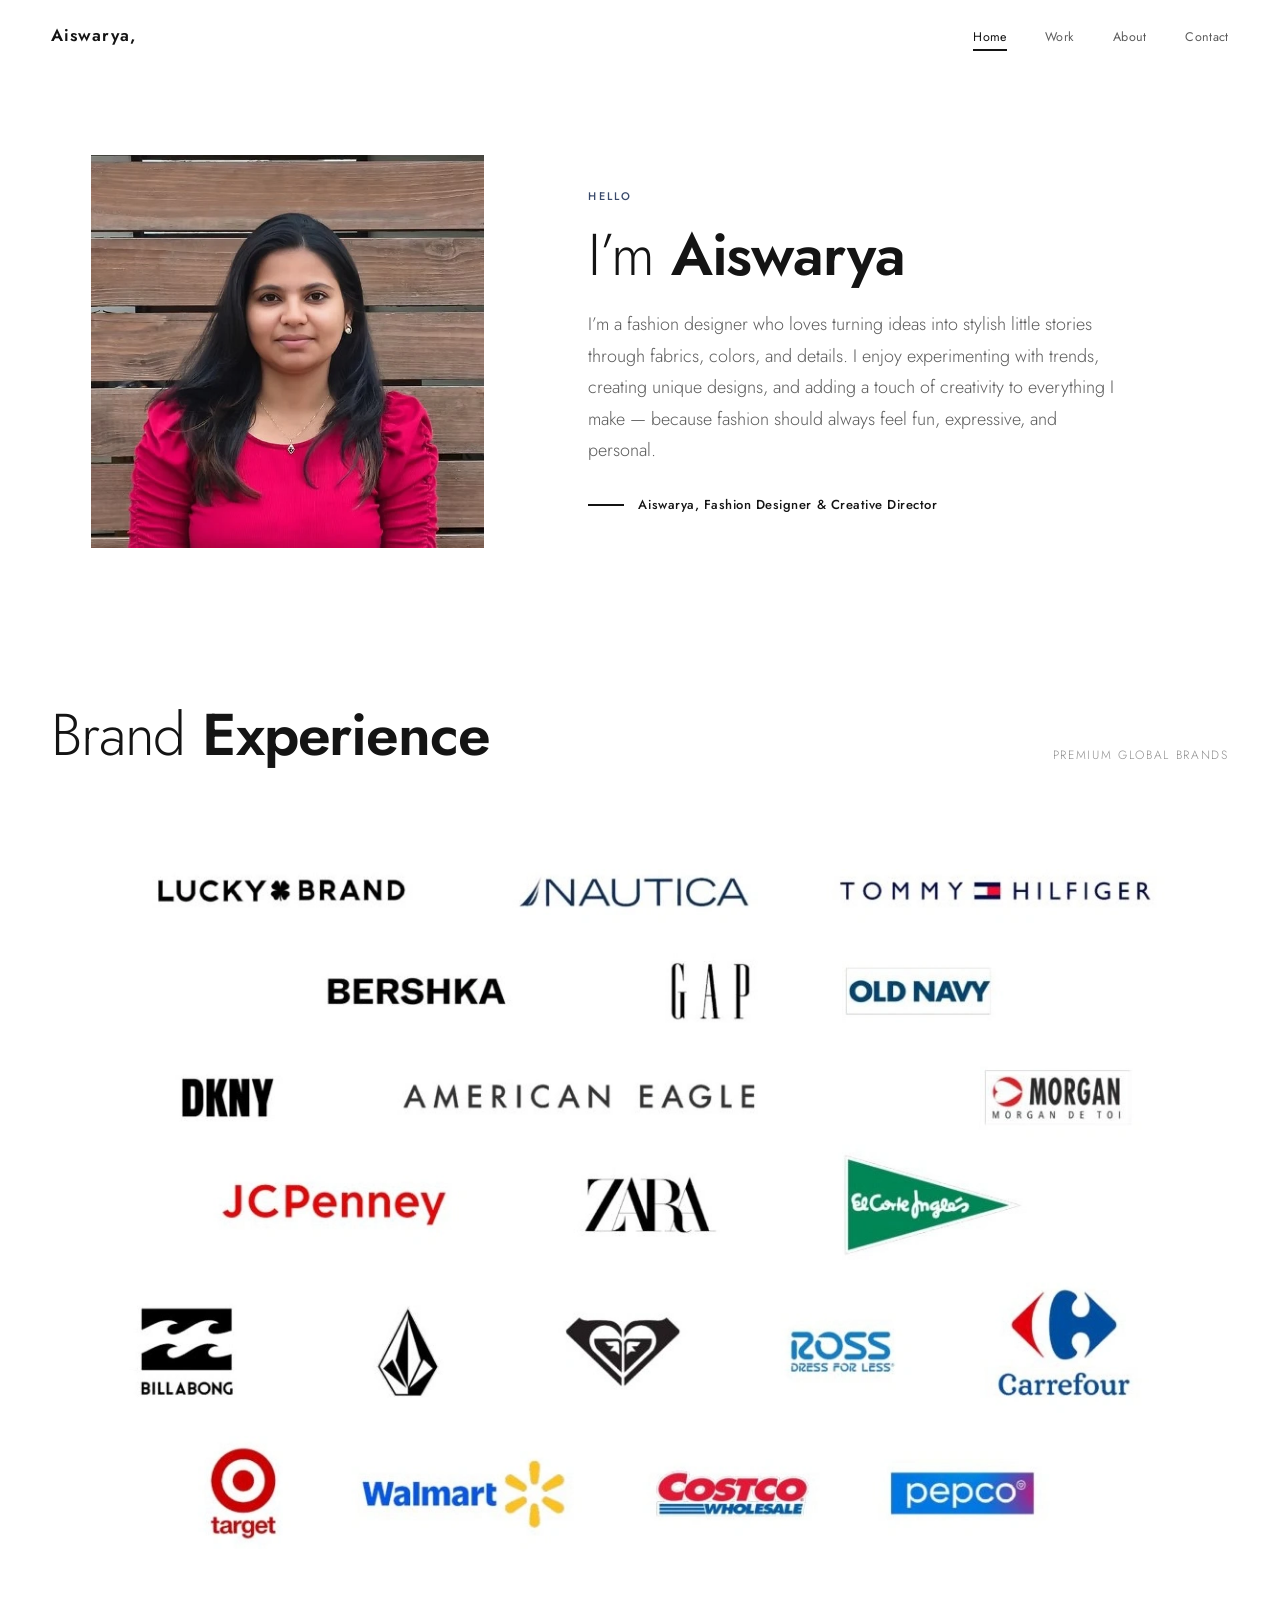
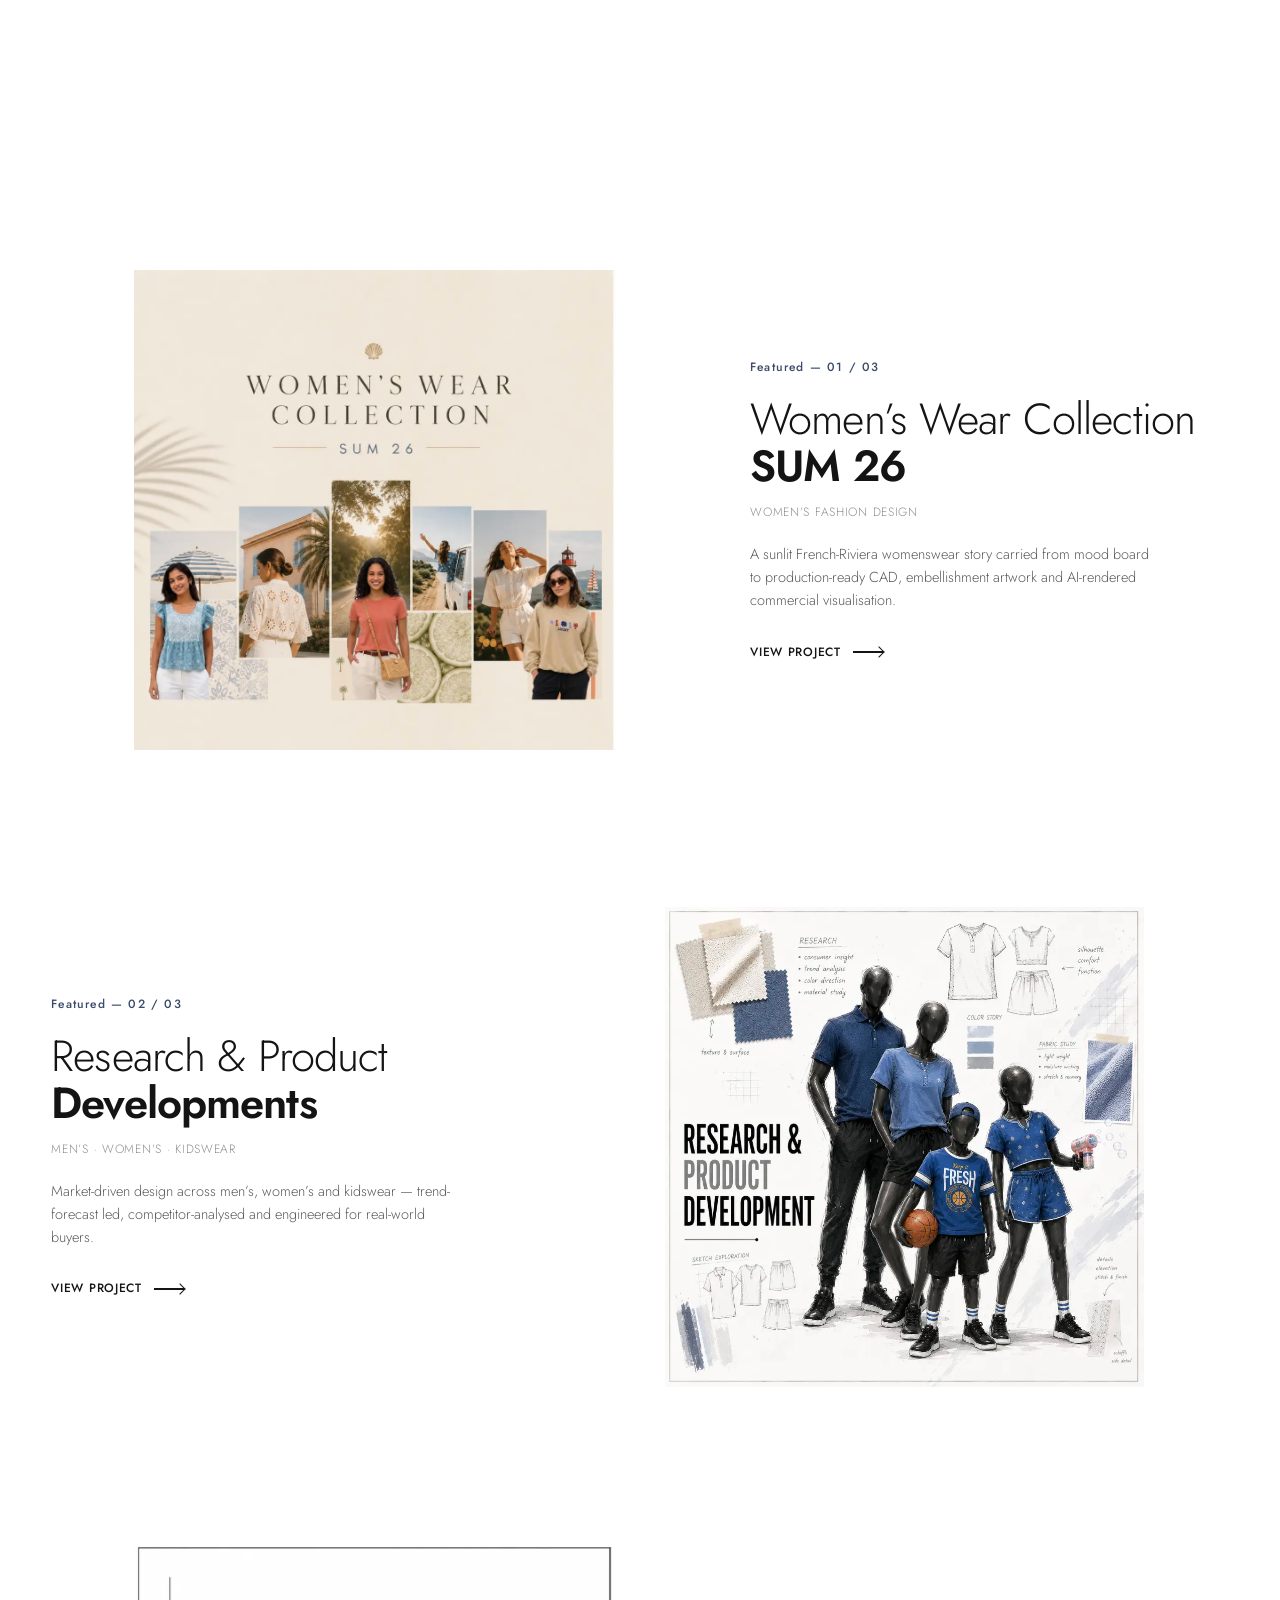
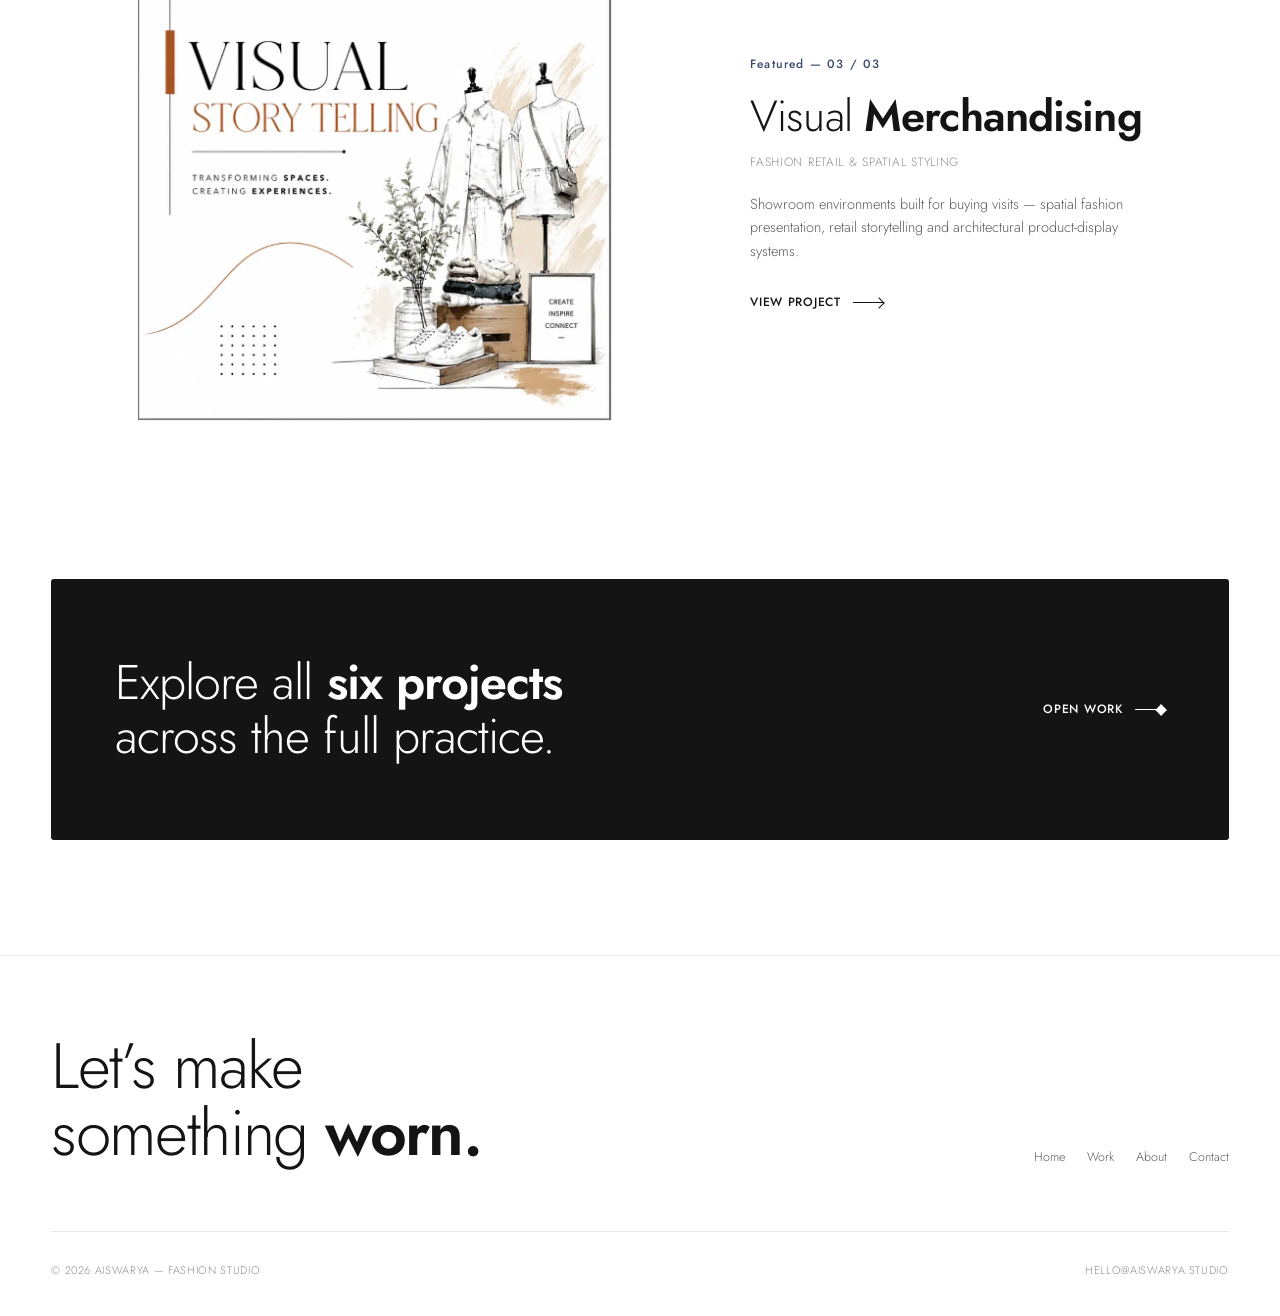
<file: pages/about.html>
<!DOCTYPE html>
<html lang="en">
  <head>
      <meta charset="UTF-8" />
      <meta name="viewport" content="width=device-width, initial-scale=1.0" />
      <title>About | Aiswarya – Fashion Designer</title>
    <!-- This portfolio is a Single Page Application.
         The About section is rendered inside index.html via JavaScript routing.
         This file redirects to the About view in the SPA. -->
    <script>
          // Redirect to the SPA home, then navigate to the About view
          window.location.replace('../index.html#about');
    </script>
  </head>
  <body>
      <p>Redirecting to About page...</p>
    <p><a href="../index.html">Click here if not redirected</a>a></p>
  </body>
</html>html></p></p>
  </body>
    </script></title>
  </head>
</file>
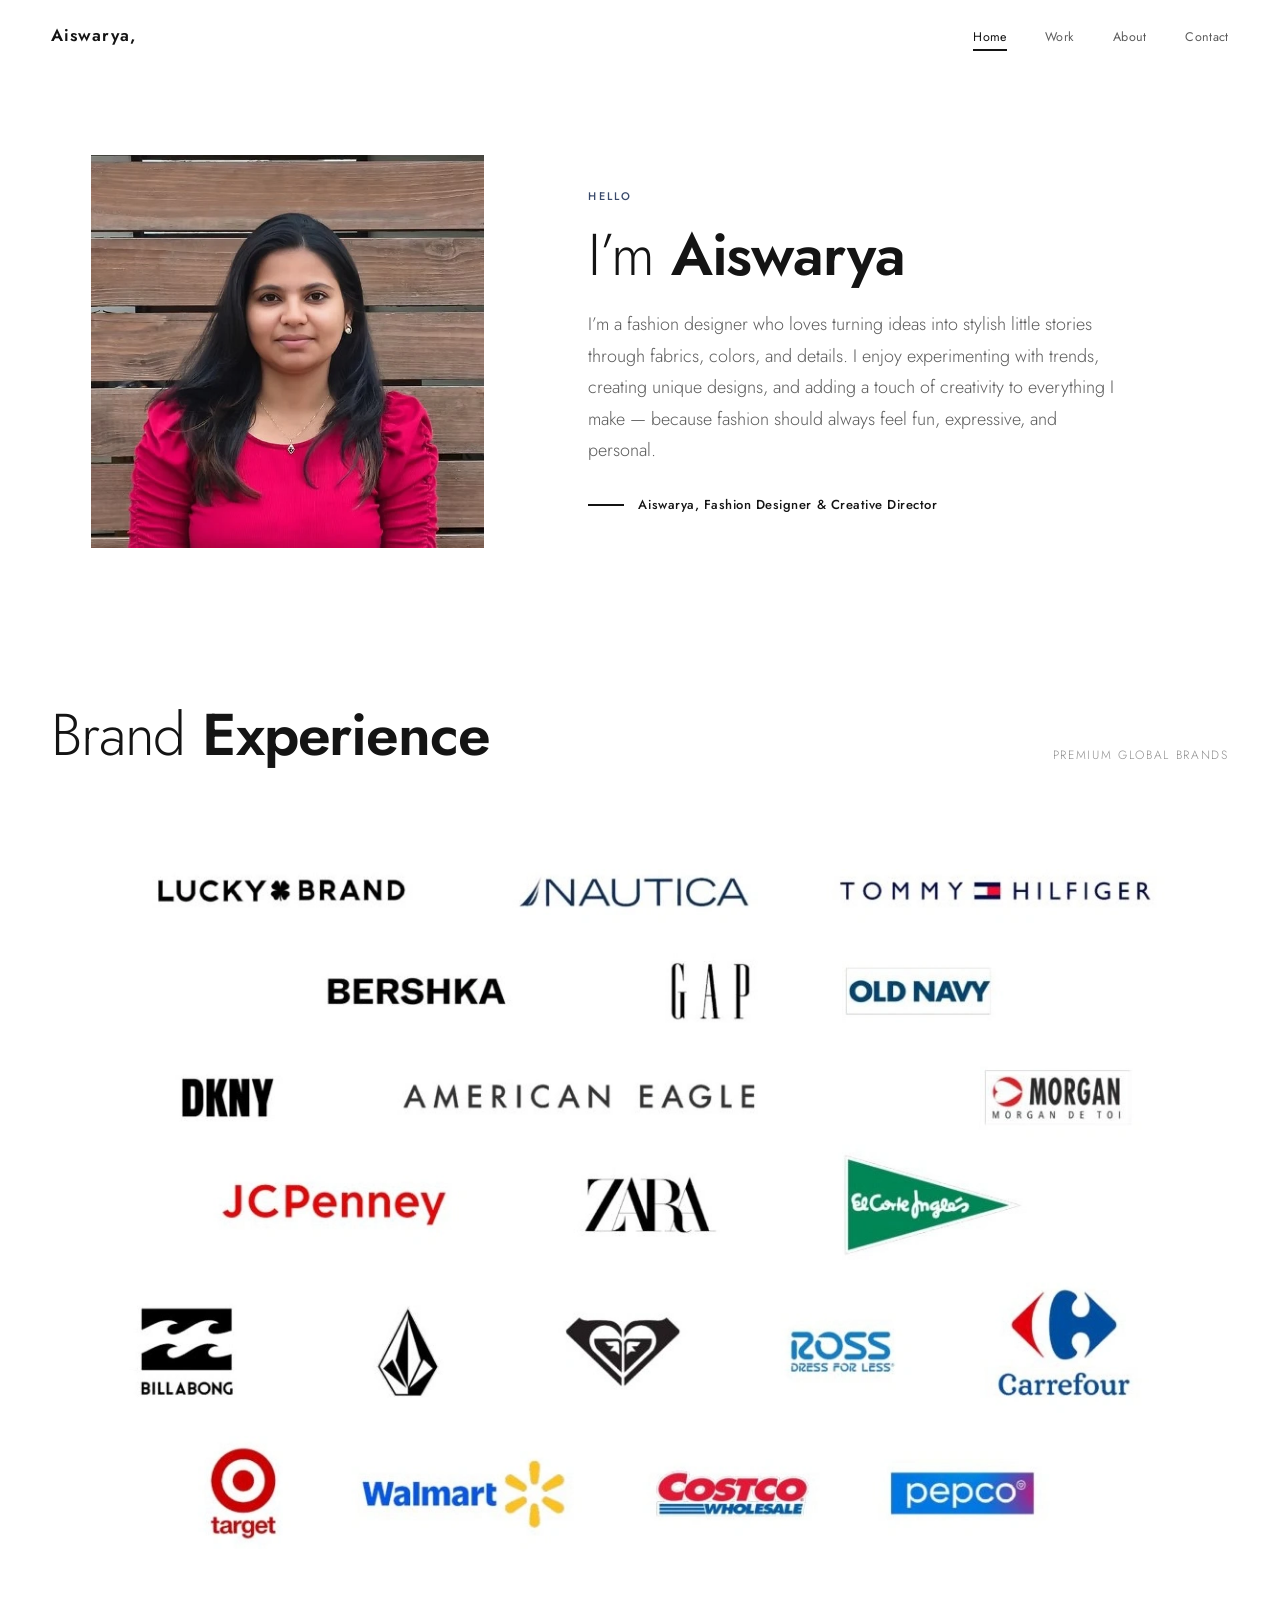
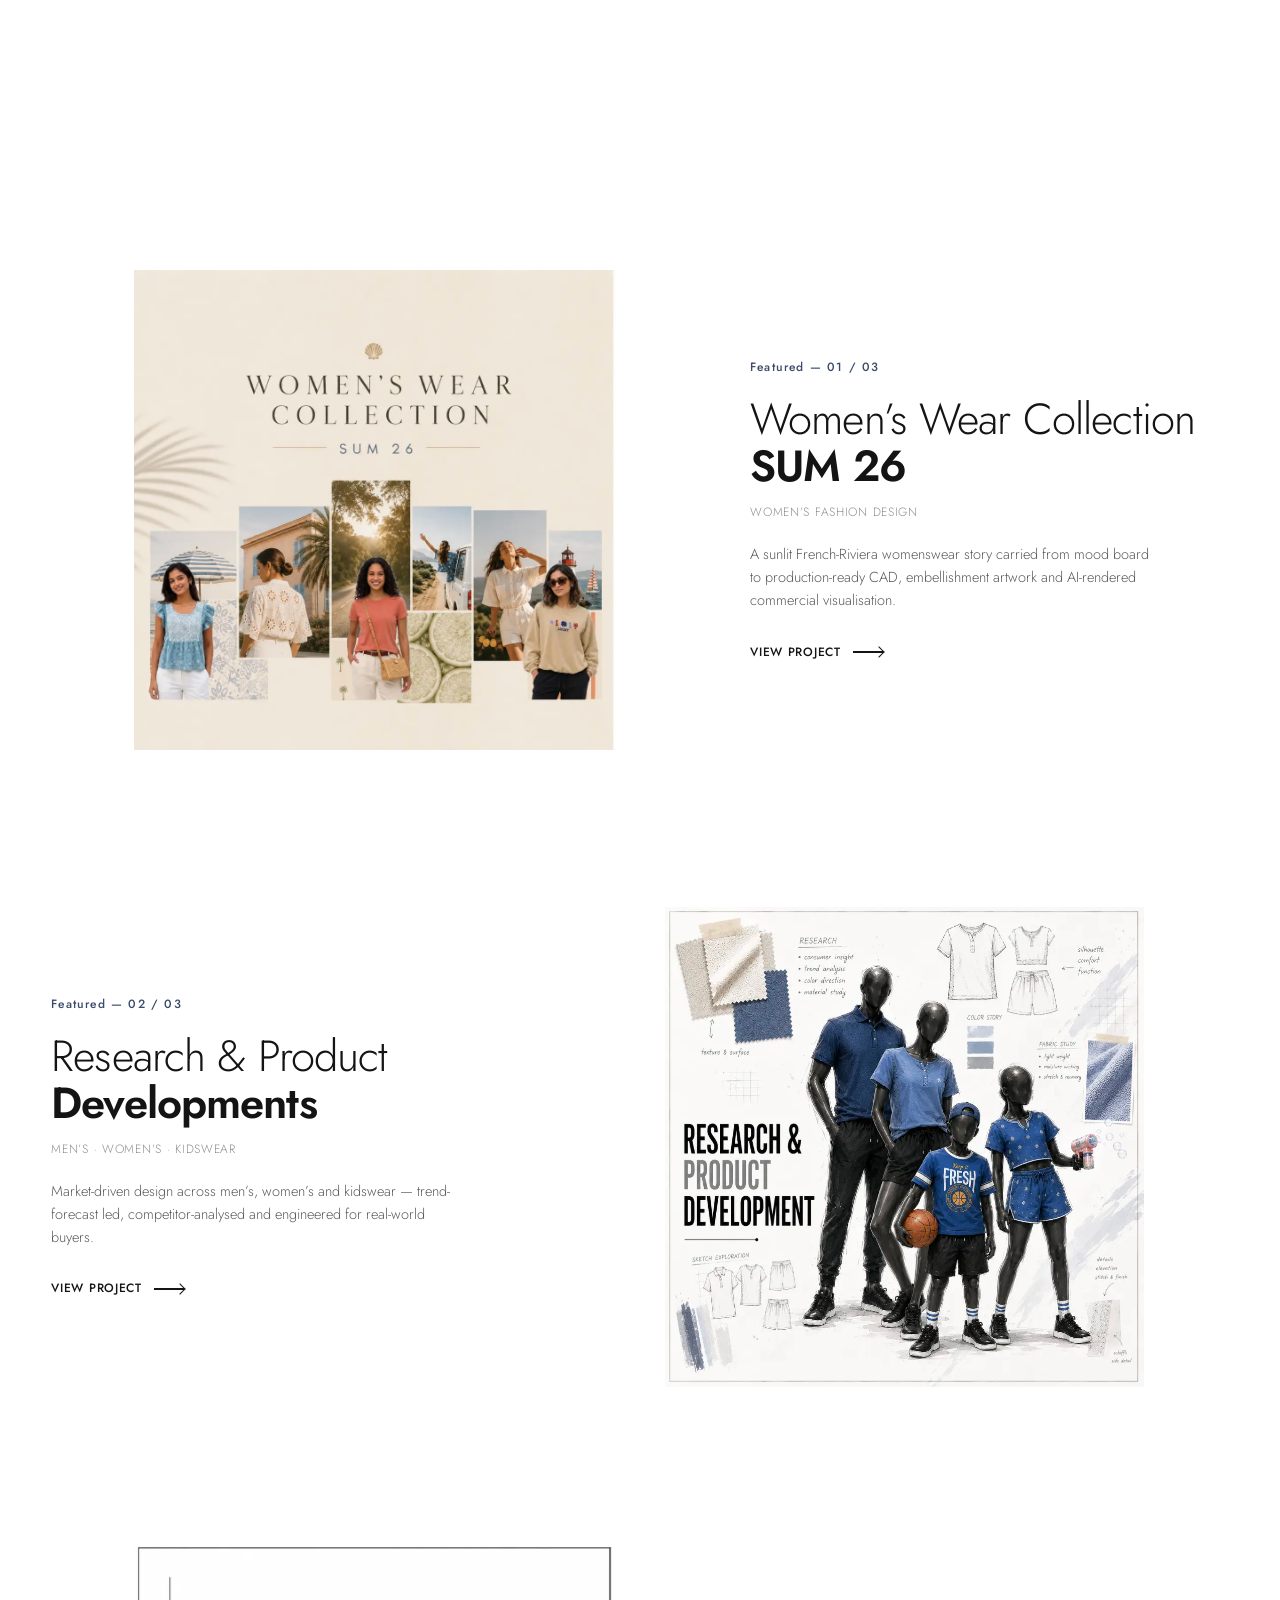
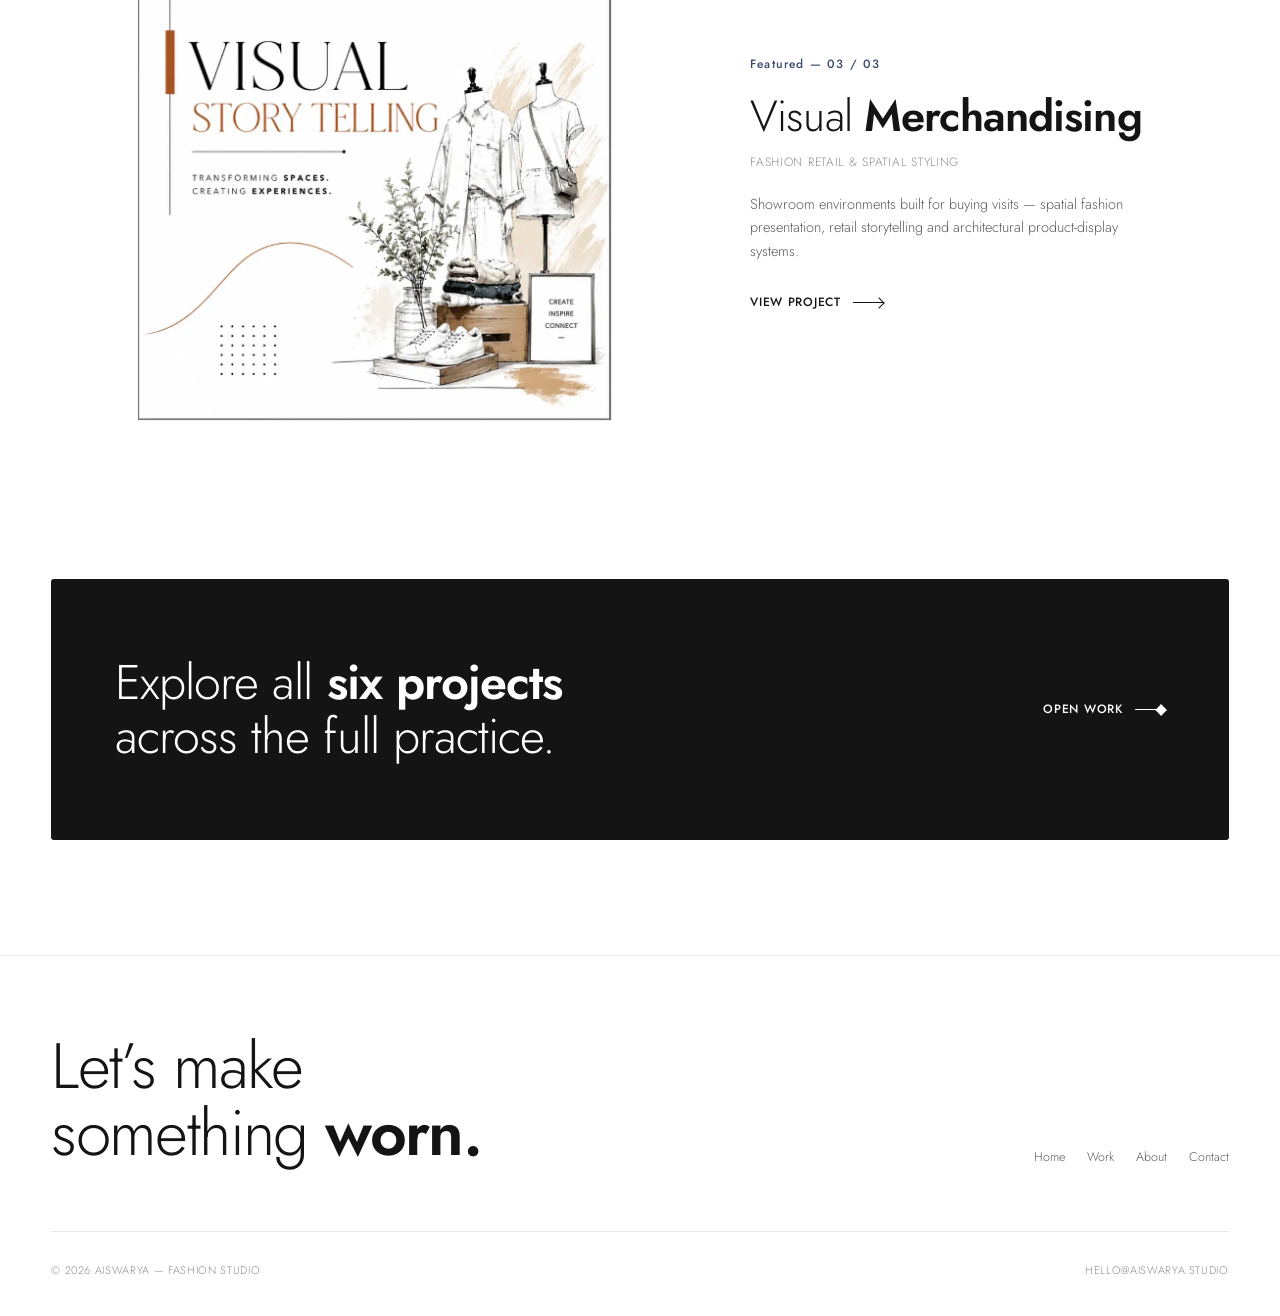
<file: pages/contact.html>
<!DOCTYPE html>
<html lang="en">
  <head>
      <meta charset="UTF-8" />
      <meta name="viewport" content="width=device-width, initial-scale=1.0" />
      <title>Contact | Aiswarya – Fashion Designer</title>
    <!-- This portfolio is a Single Page Application.
         The Contact section is rendered inside index.html via JavaScript routing.
         This file redirects to the Contact view in the SPA. -->
    <script>
          window.location.replace('../index.html#contact');
    </script>
  </head>
  <body>
      <p>Redirecting to Contact page...</p>
    <p><a href="../index.html">Click here if not redirected</a>a></p>
  </body>
</html>html></p></p>
  </body>
    </script></title>
  </head>
</file>
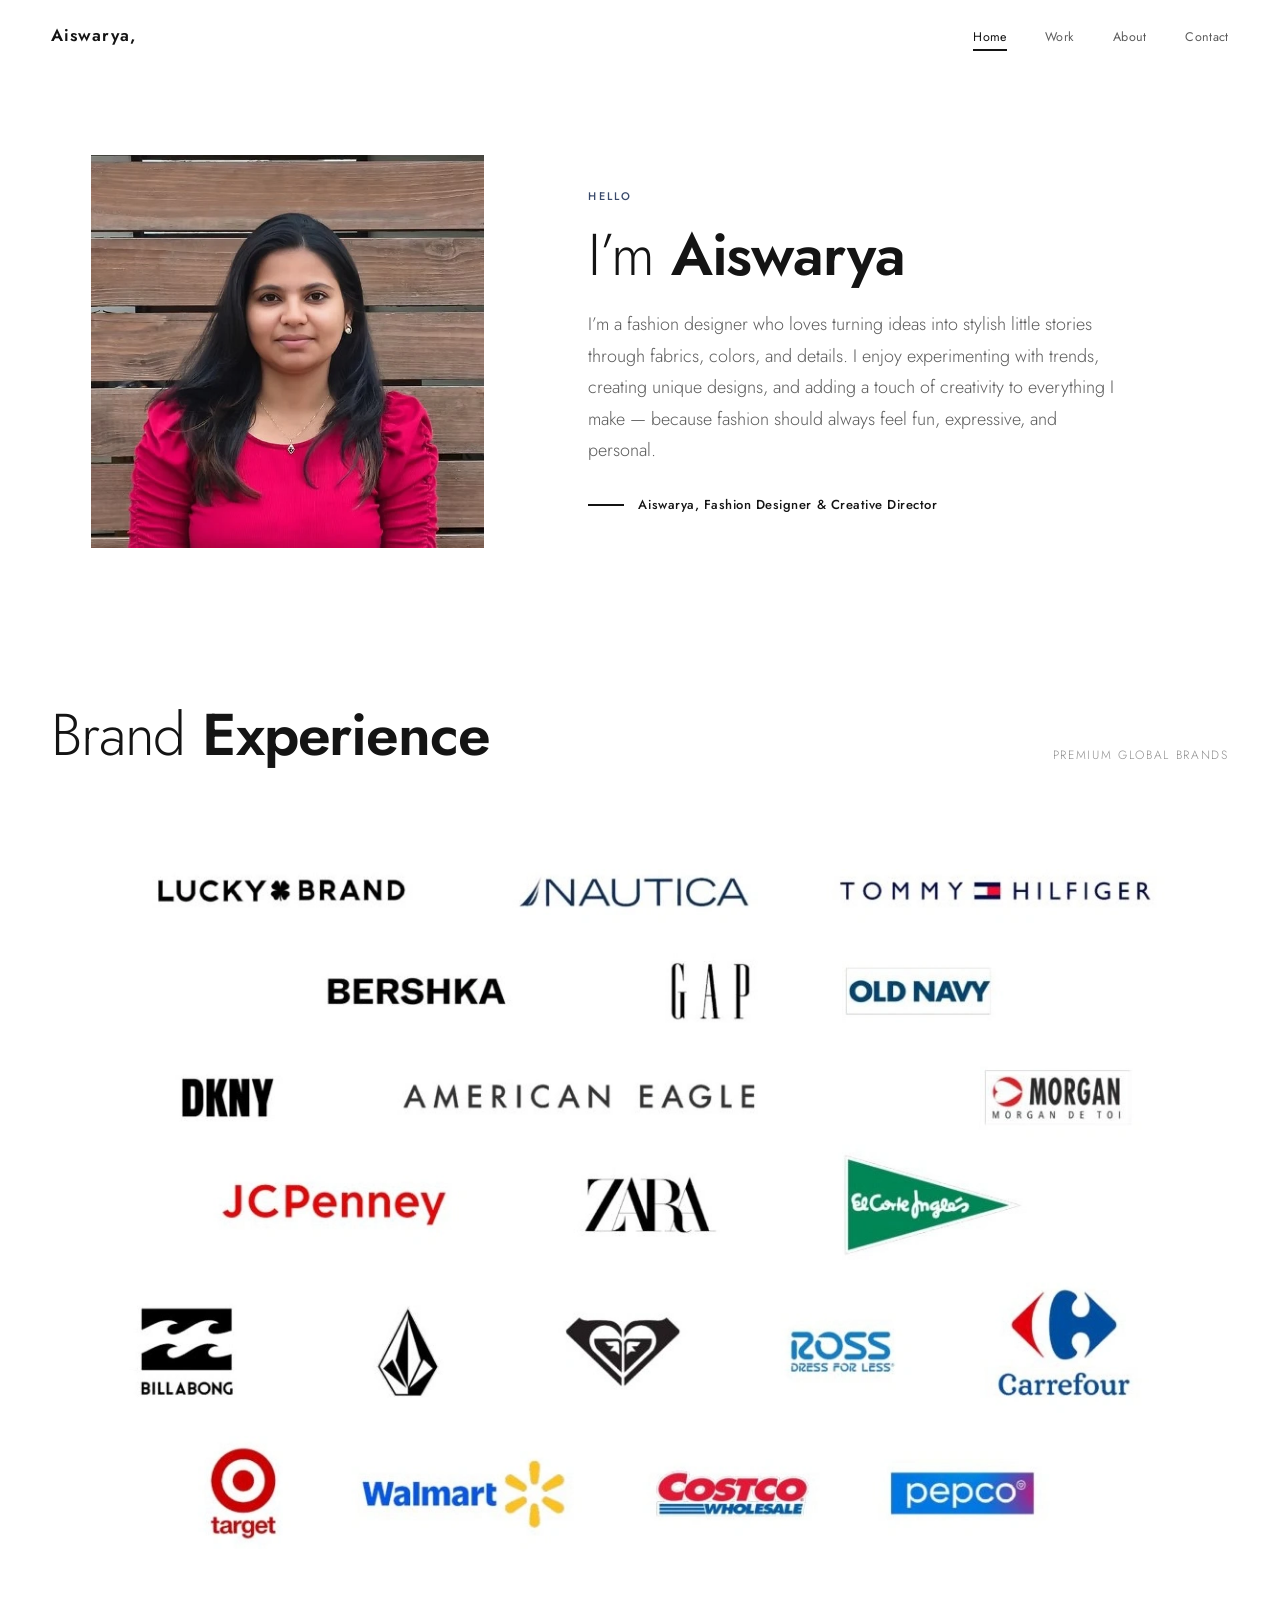
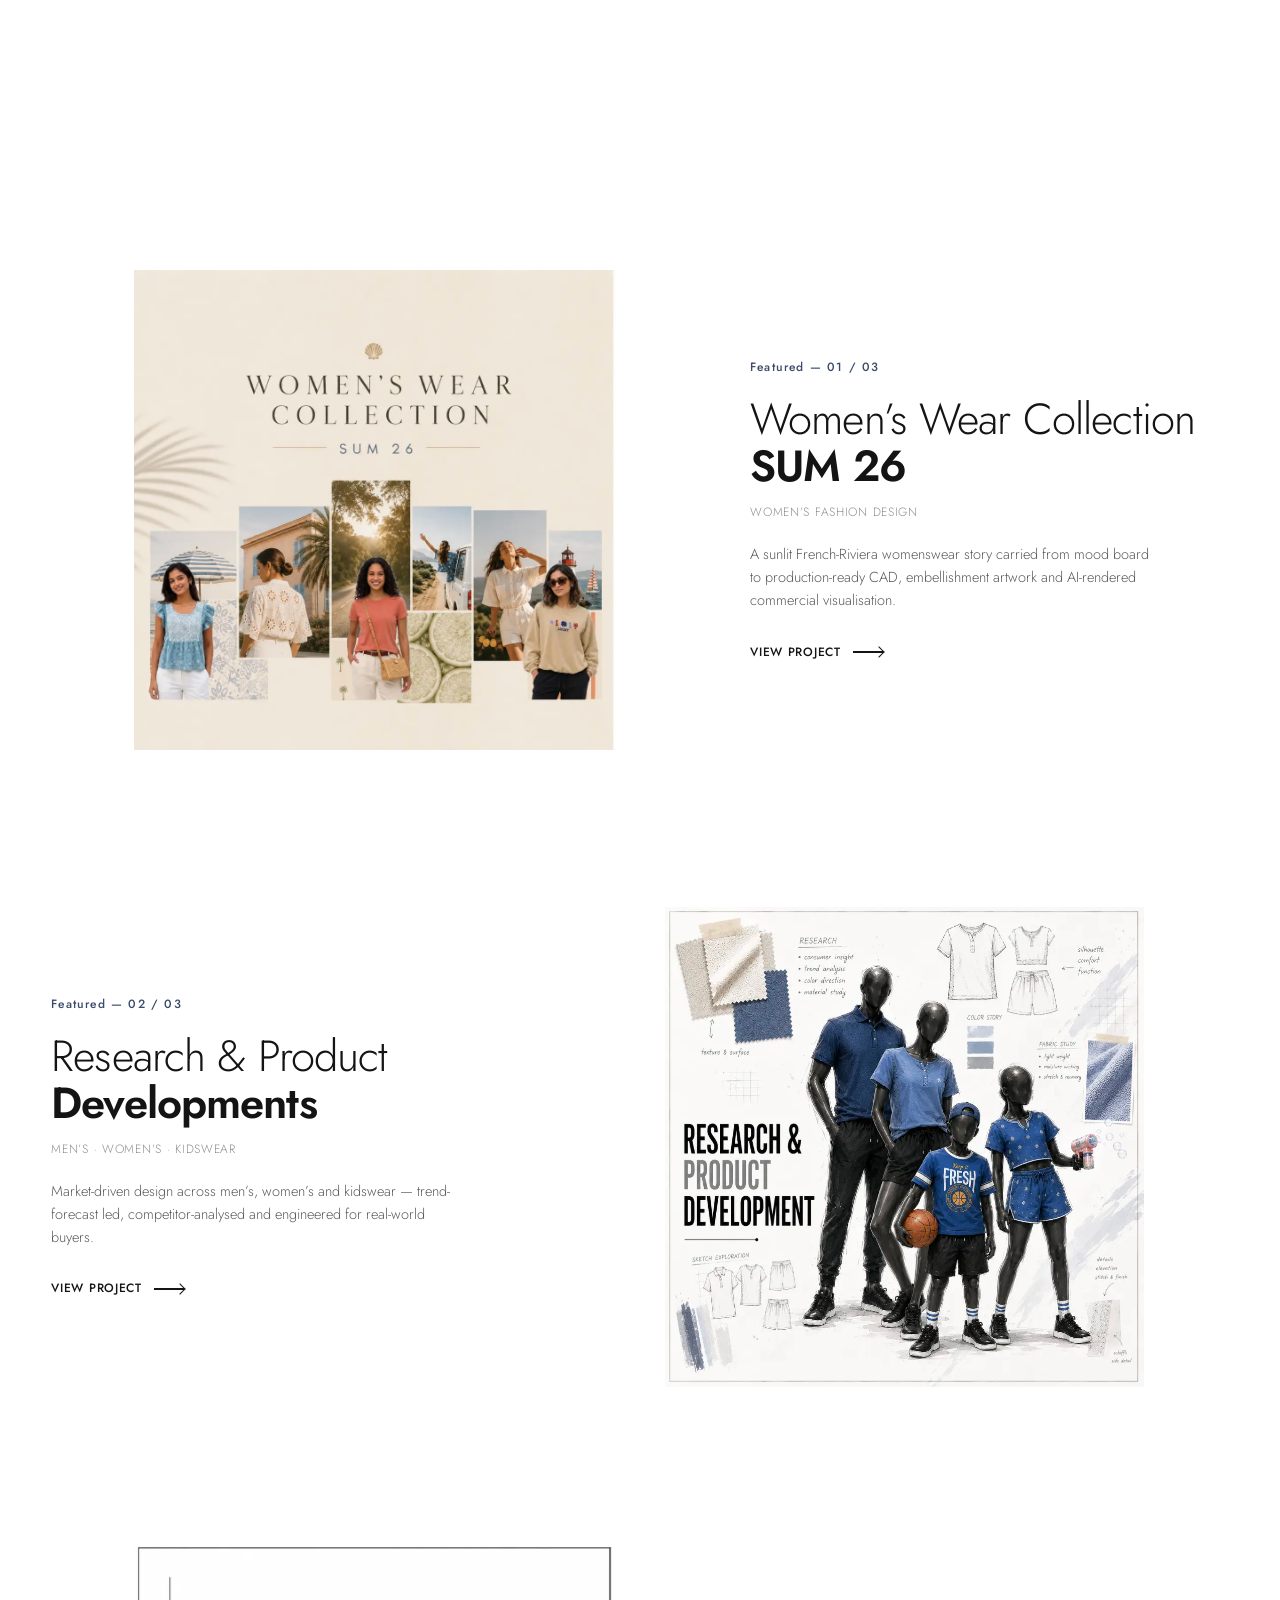
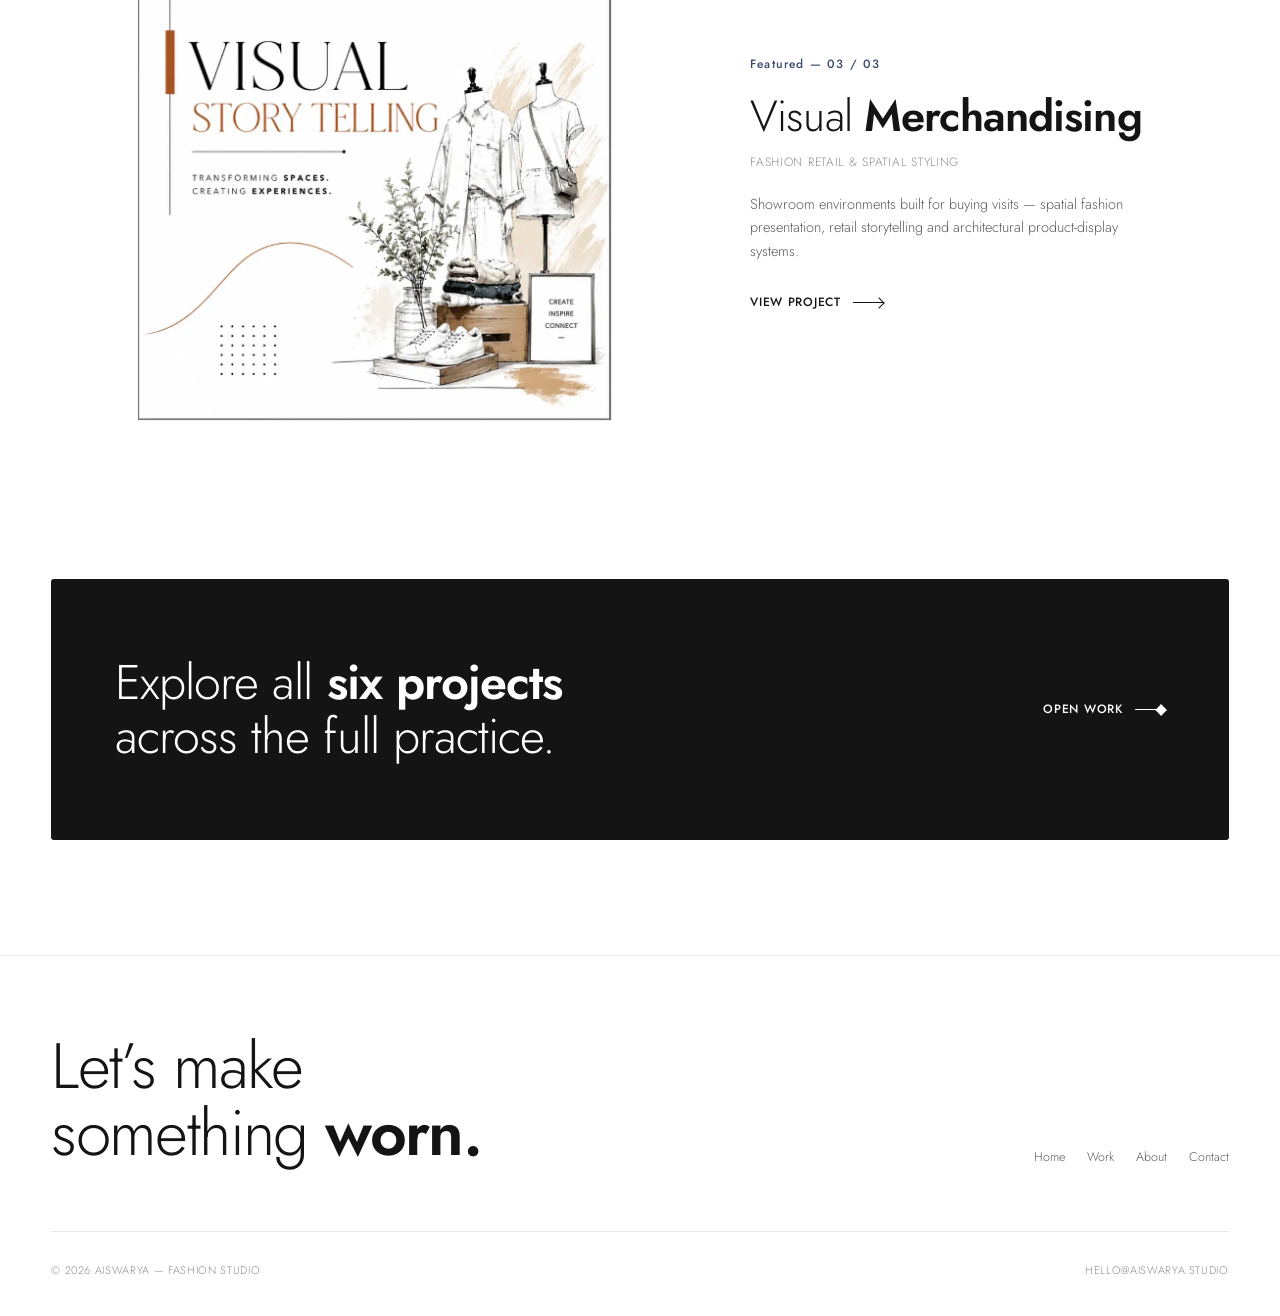
<file: pages/projects/project-1.html>
<!DOCTYPE html>
<html lang="en">
  <head>
      <meta charset="UTF-8" />
      <meta name="viewport" content="width=device-width, initial-scale=1.0" />
      <title>Project 1 | Aiswarya - Fashion Designer</title>
    <!-- SPA redirect: All project detail pages are rendered in index.html via JS routing -->
    <script>
          window.location.replace('../../index.html#project:1');
    </script>
  </head>
  <body>
      <p>Redirecting to Project 1 detail page...</p>
    <p><a href="../../index.html">Click here if not redirected</a>a></p>
  </body>
</html>html></p></p>
  </body>
    </script></title>
  </head>
</file>
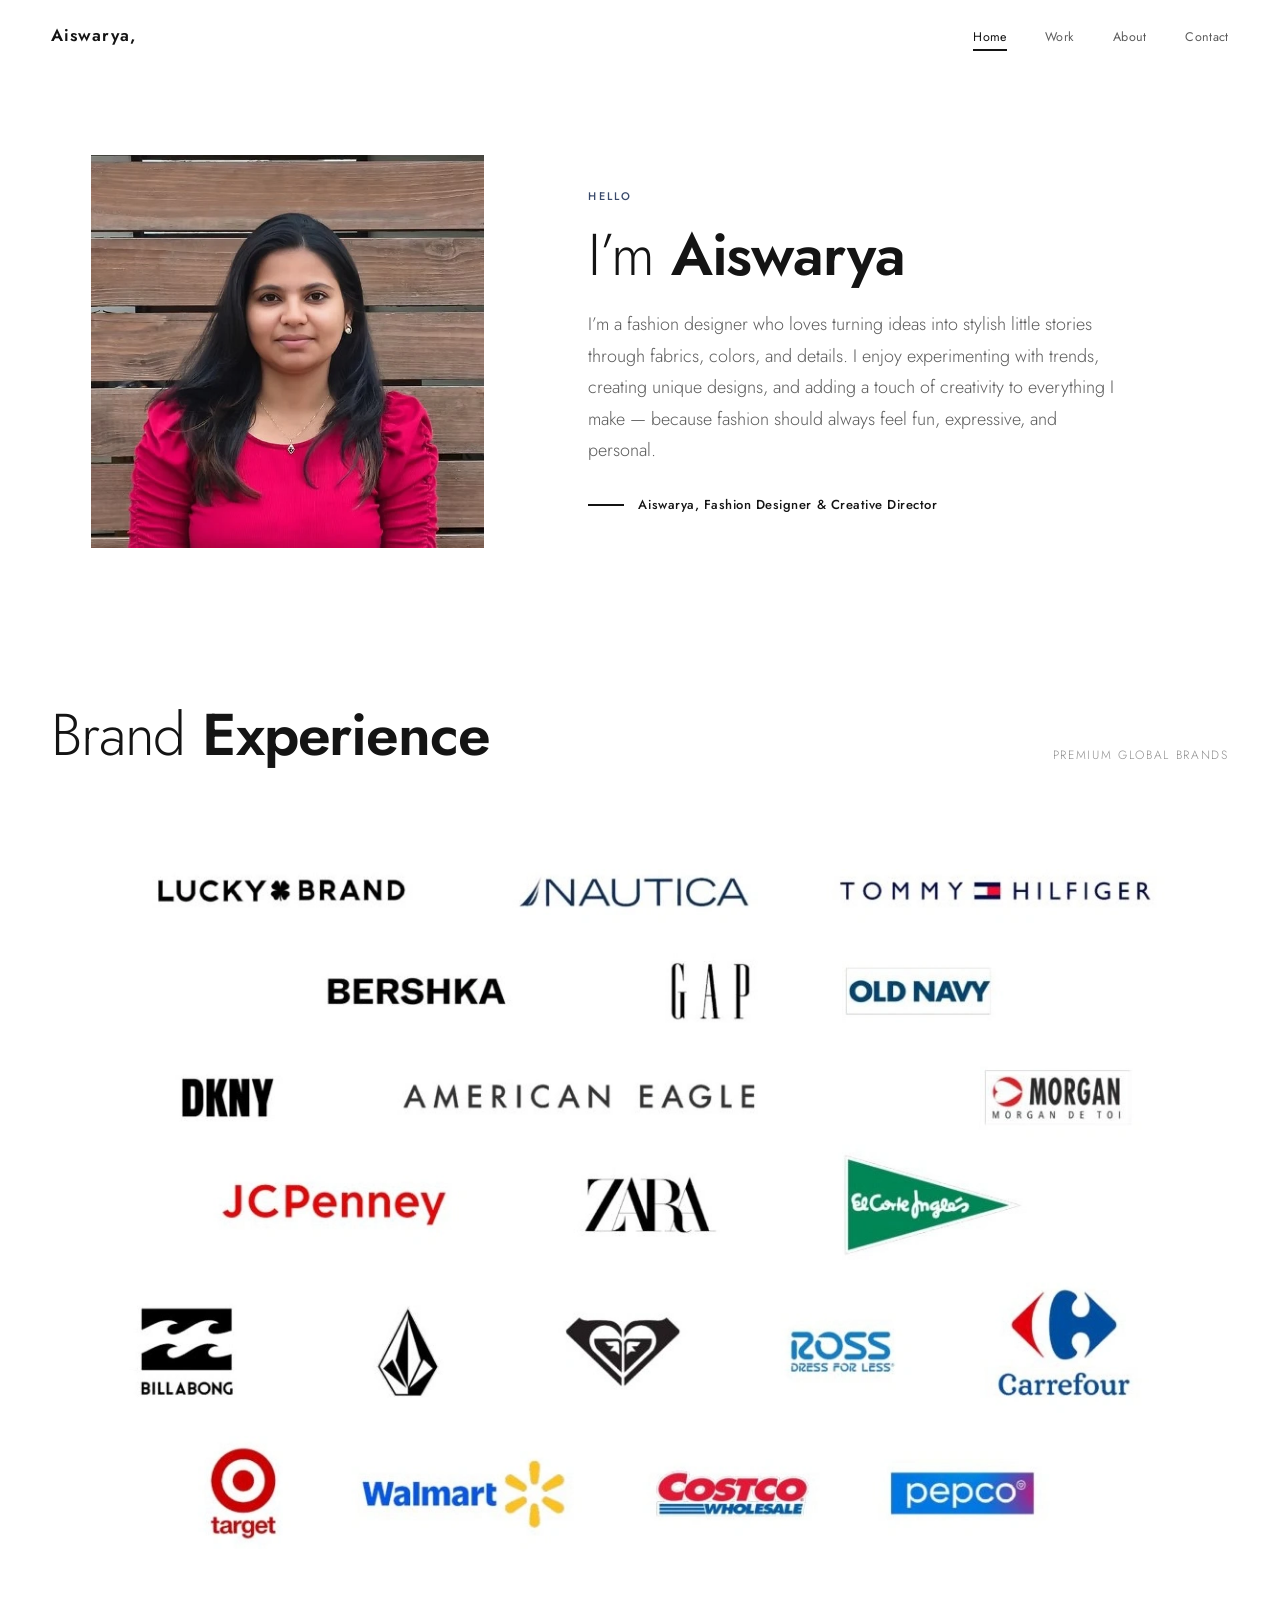
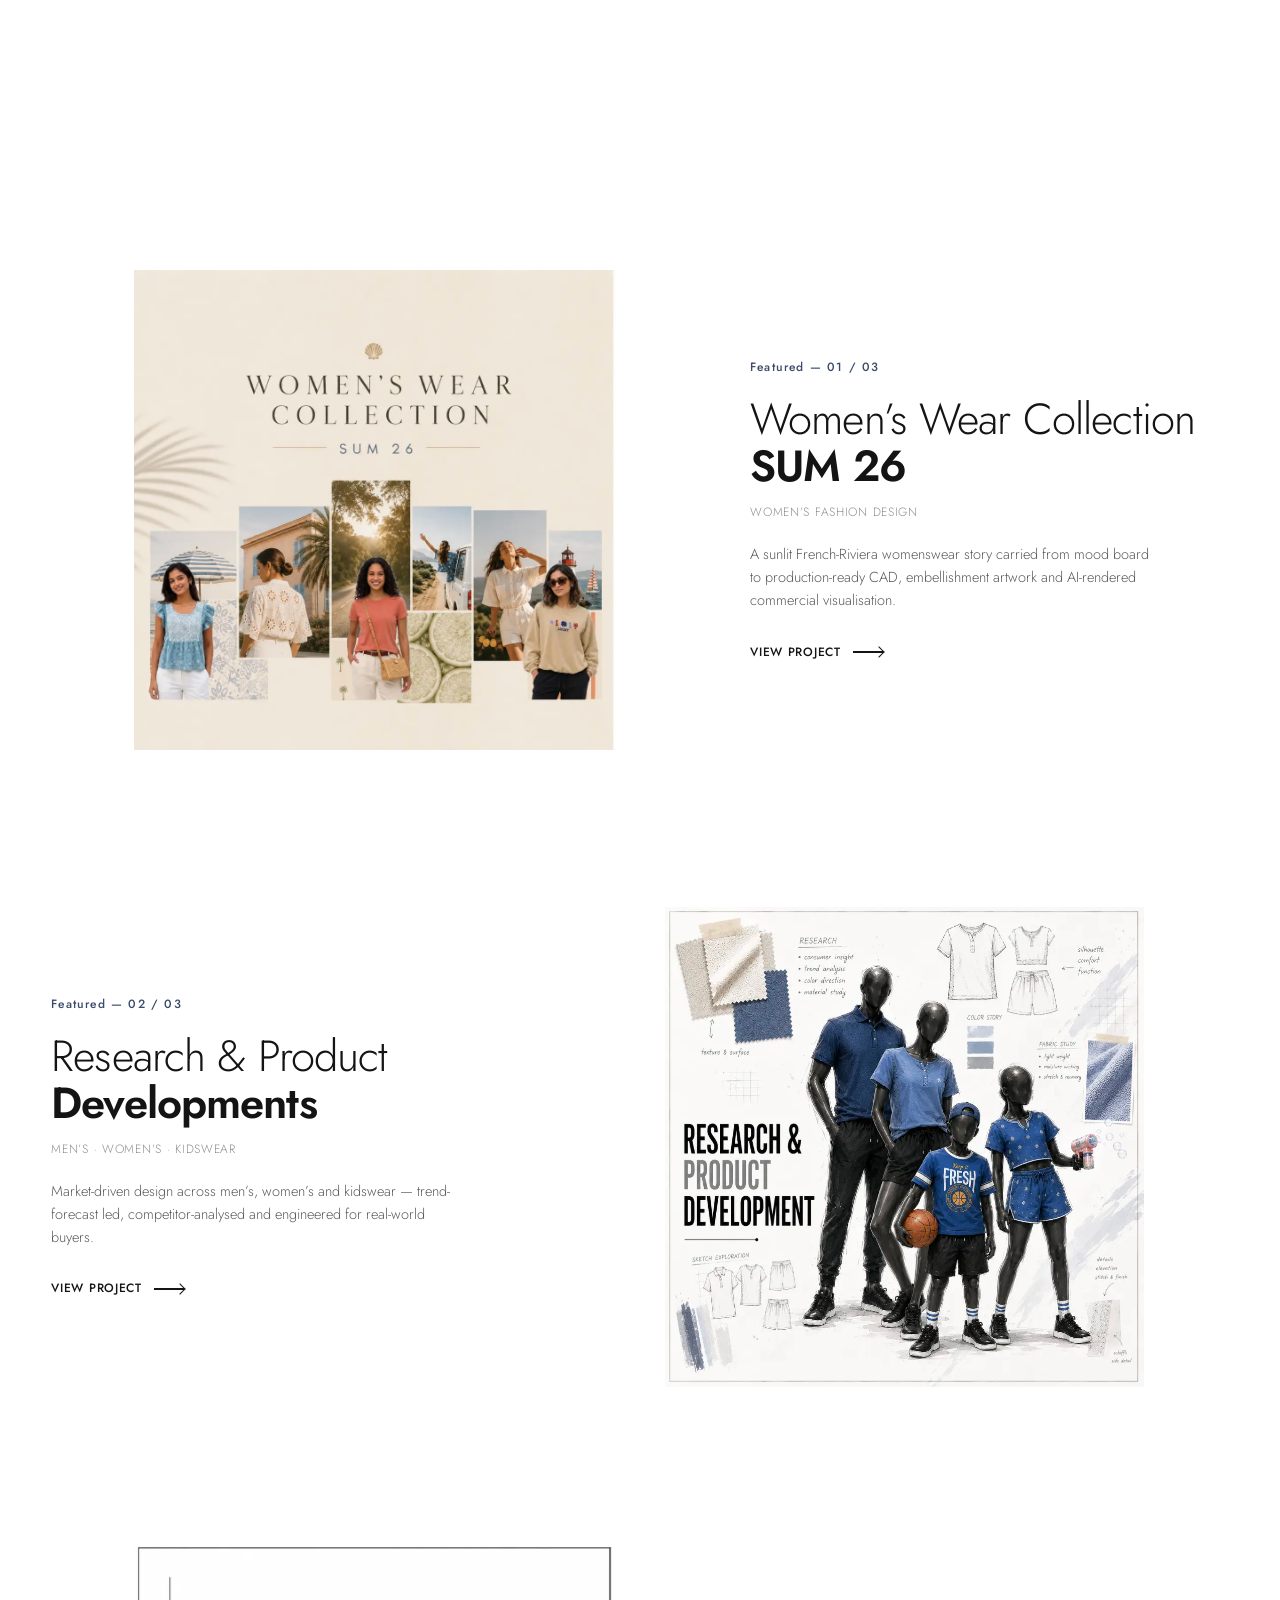
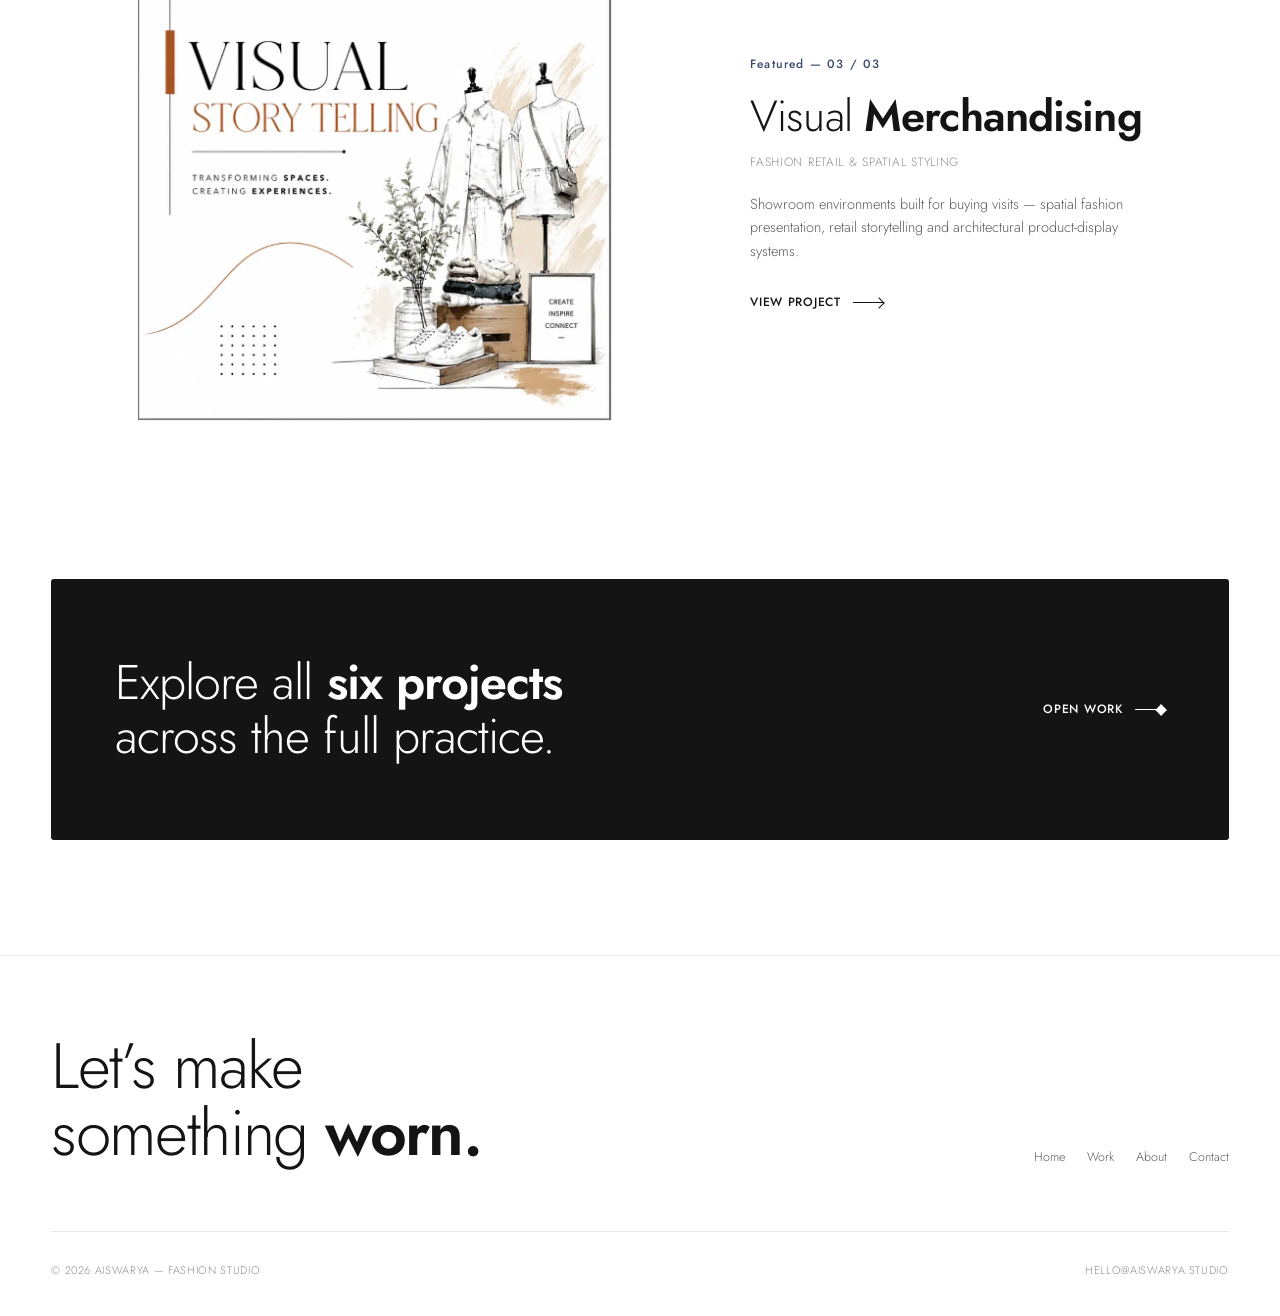
<file: pages/projects/project-2.html>
<!DOCTYPE html>
<html lang="en">
<head>
  <meta charset="UTF-8" />
  <meta name="viewport" content="width=device-width, initial-scale=1.0" />
  <title>Project 2 | Aiswarya - Fashion Designer</title>
  <script>window.location.replace('../../index.html#project:2');</script>
</head>
<body><p>Redirecting...</p><p><a href="../../index.html">Click here if not redirected</a></p></body>
</html>
</file>
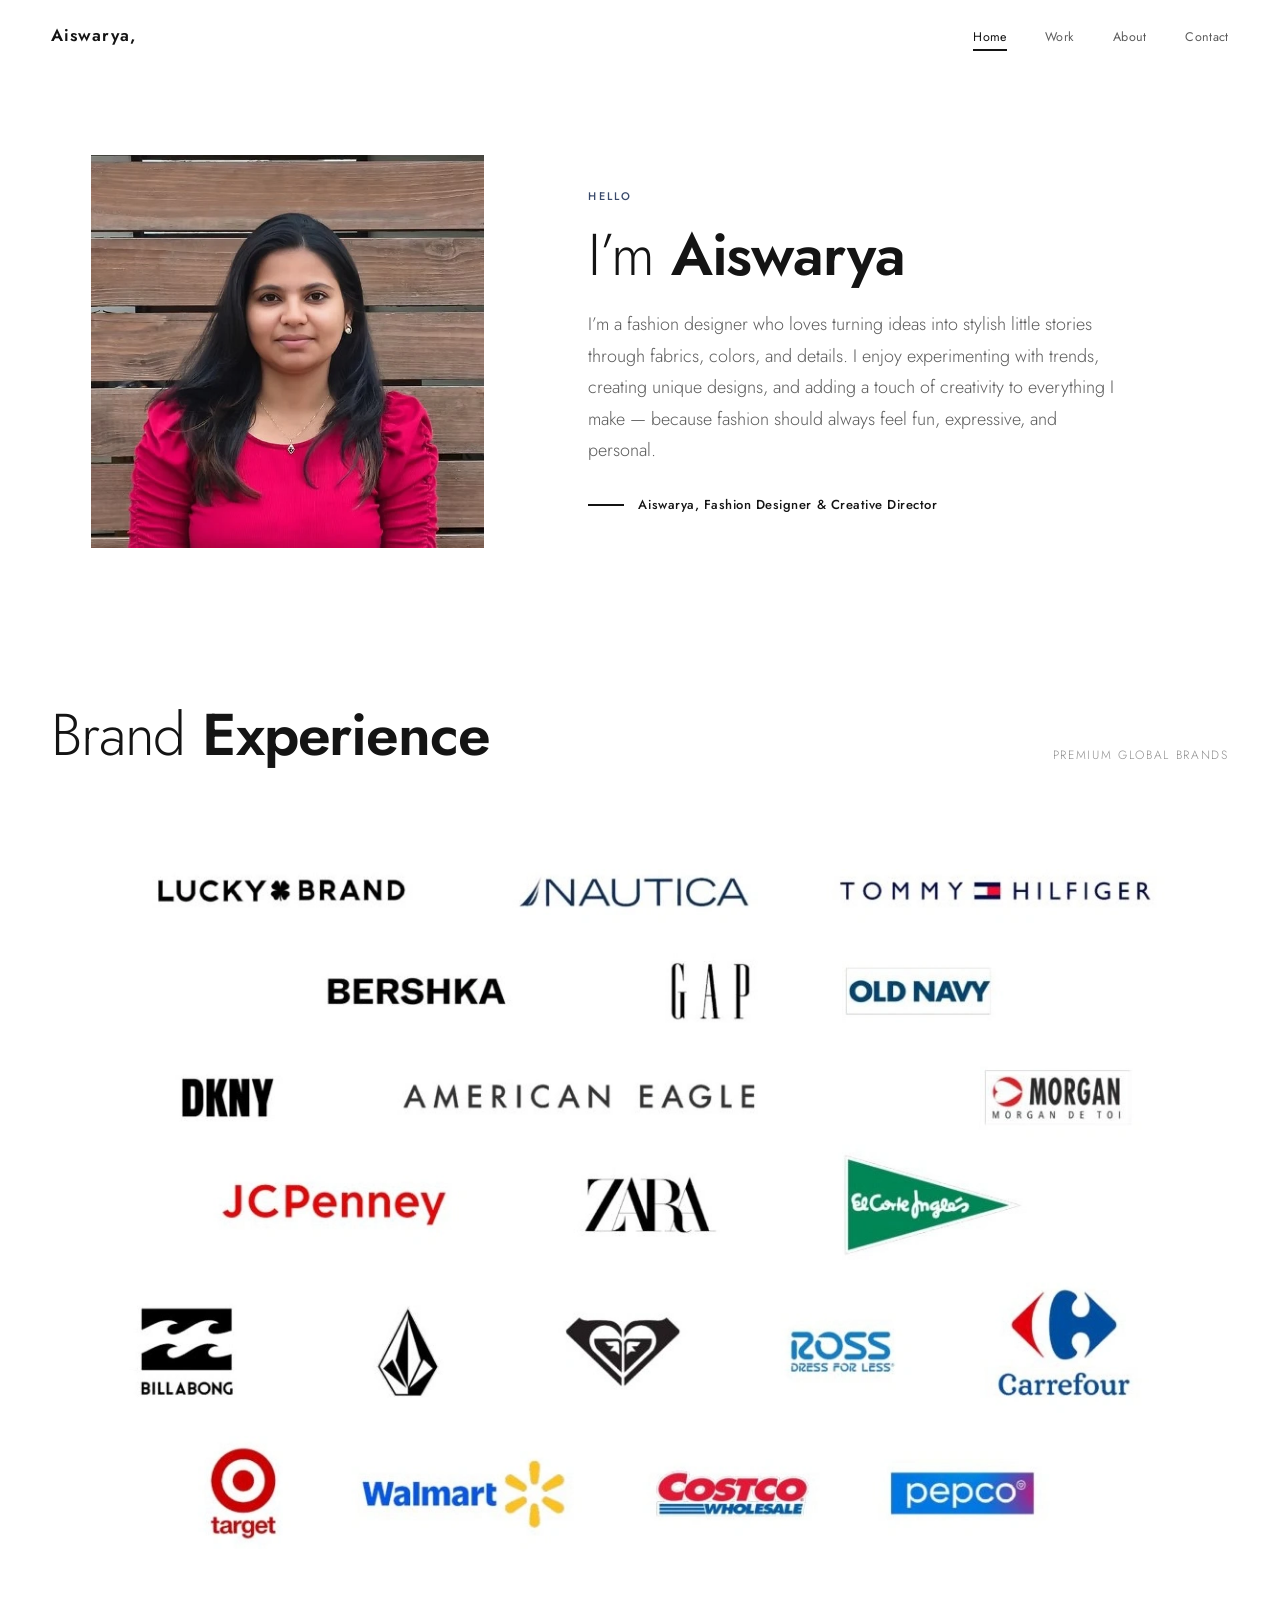
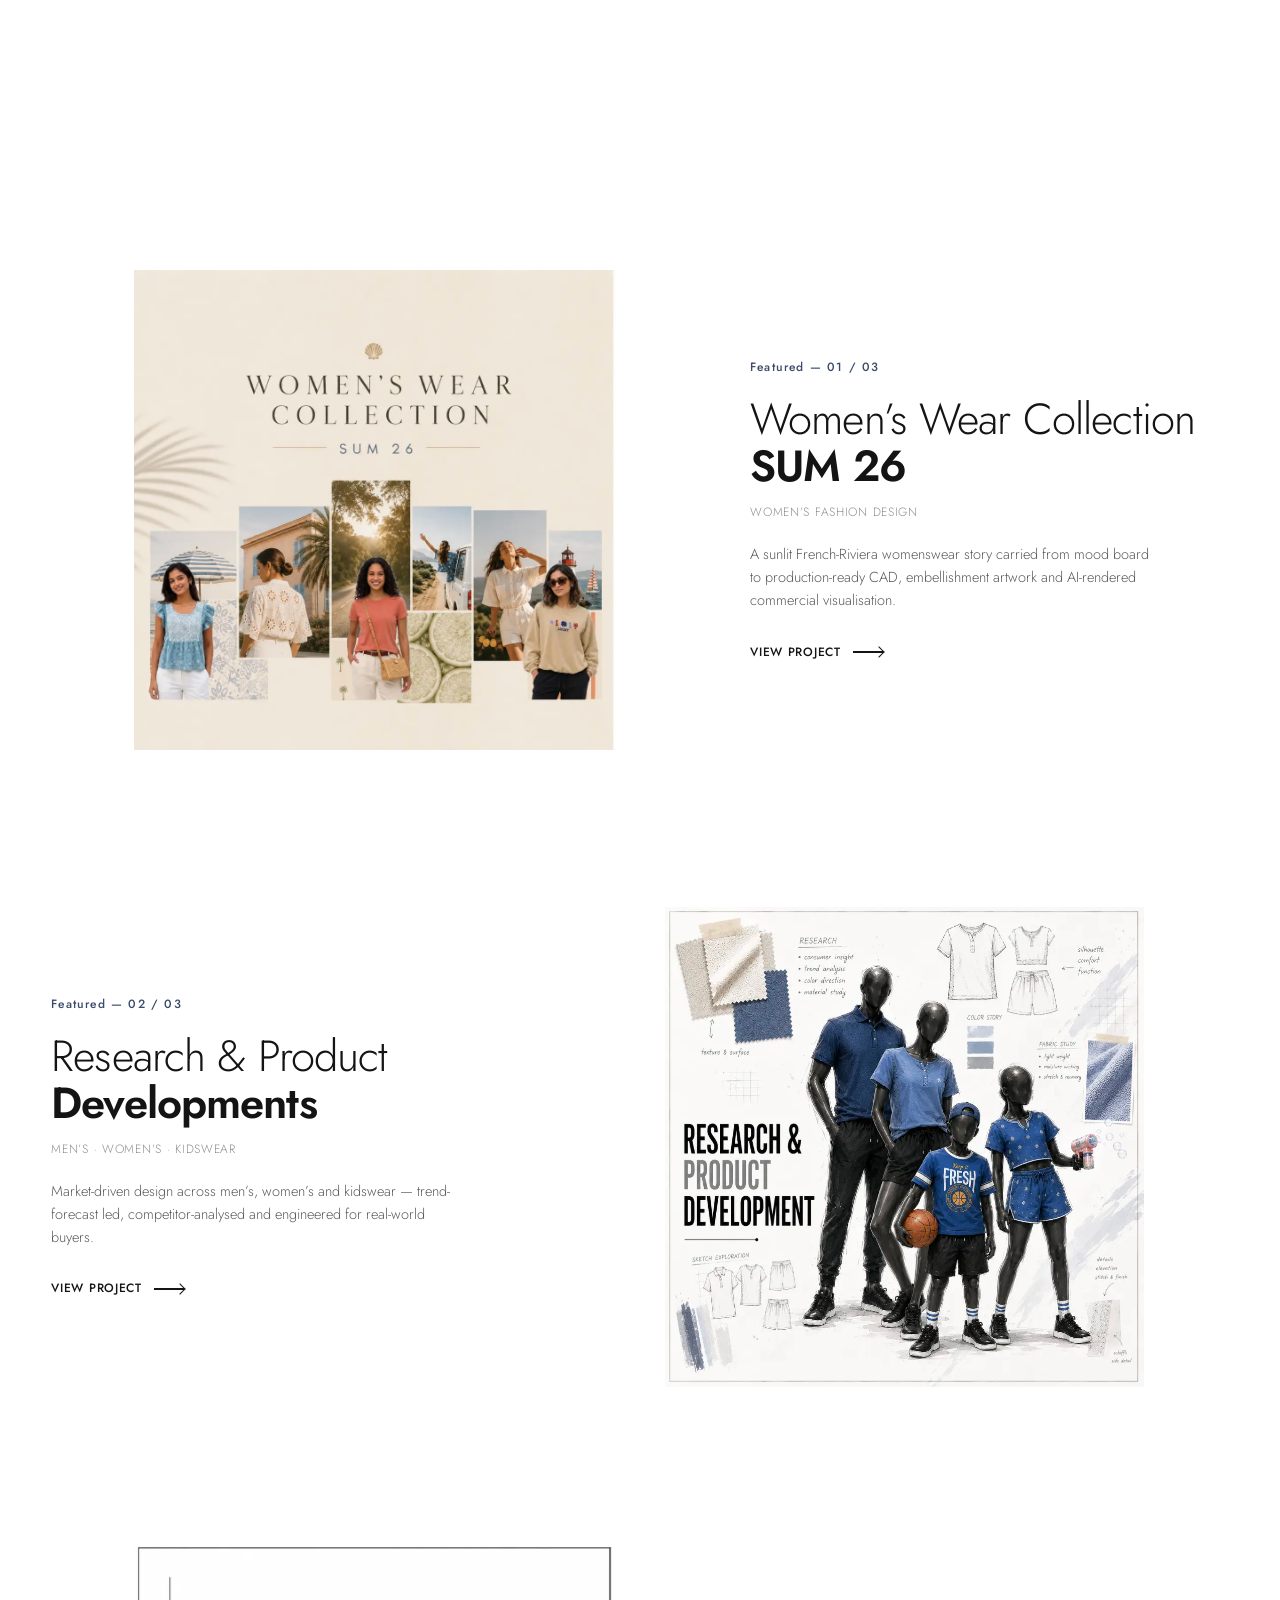
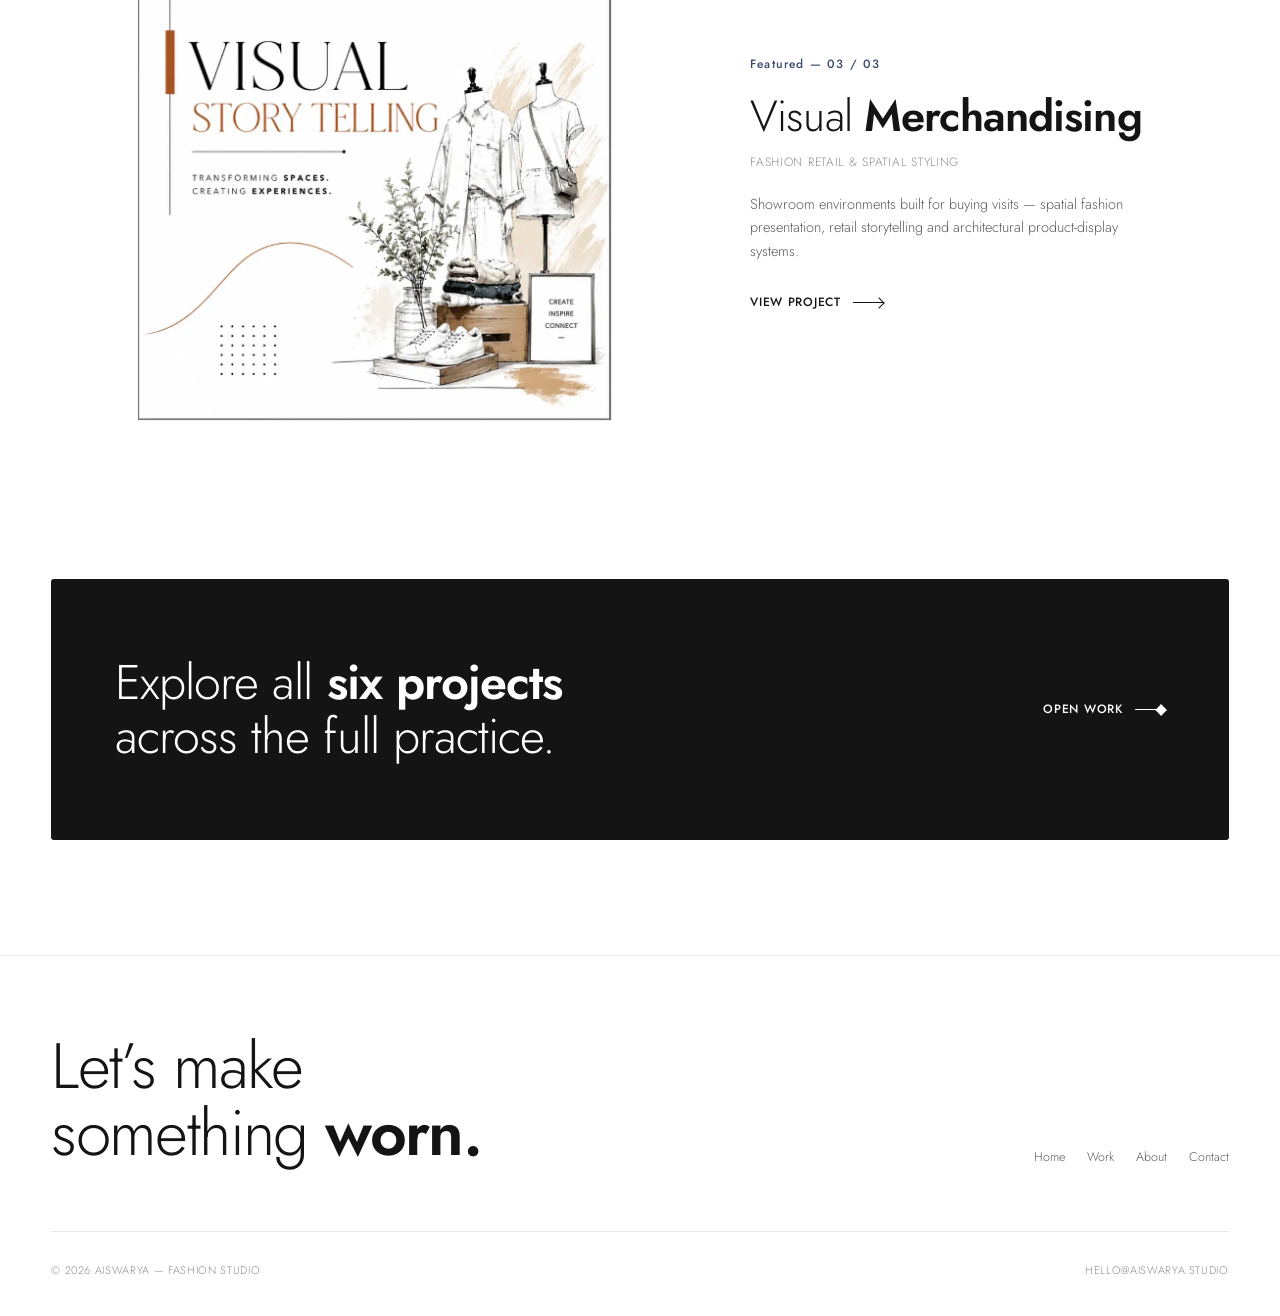
<file: pages/projects/project-3.html>
<!DOCTYPE html>
<html lang="en">
<head>
  <meta charset="UTF-8" />
  <meta name="viewport" content="width=device-width, initial-scale=1.0" />
  <title>Project 3 | Aiswarya - Fashion Designer</title>
  <script>window.location.replace('../../index.html#project:3');</script>
</head>
<body><p>Redirecting...</p><p><a href="../../index.html">Click here if not redirected</a></p></body>
</html>
</file>
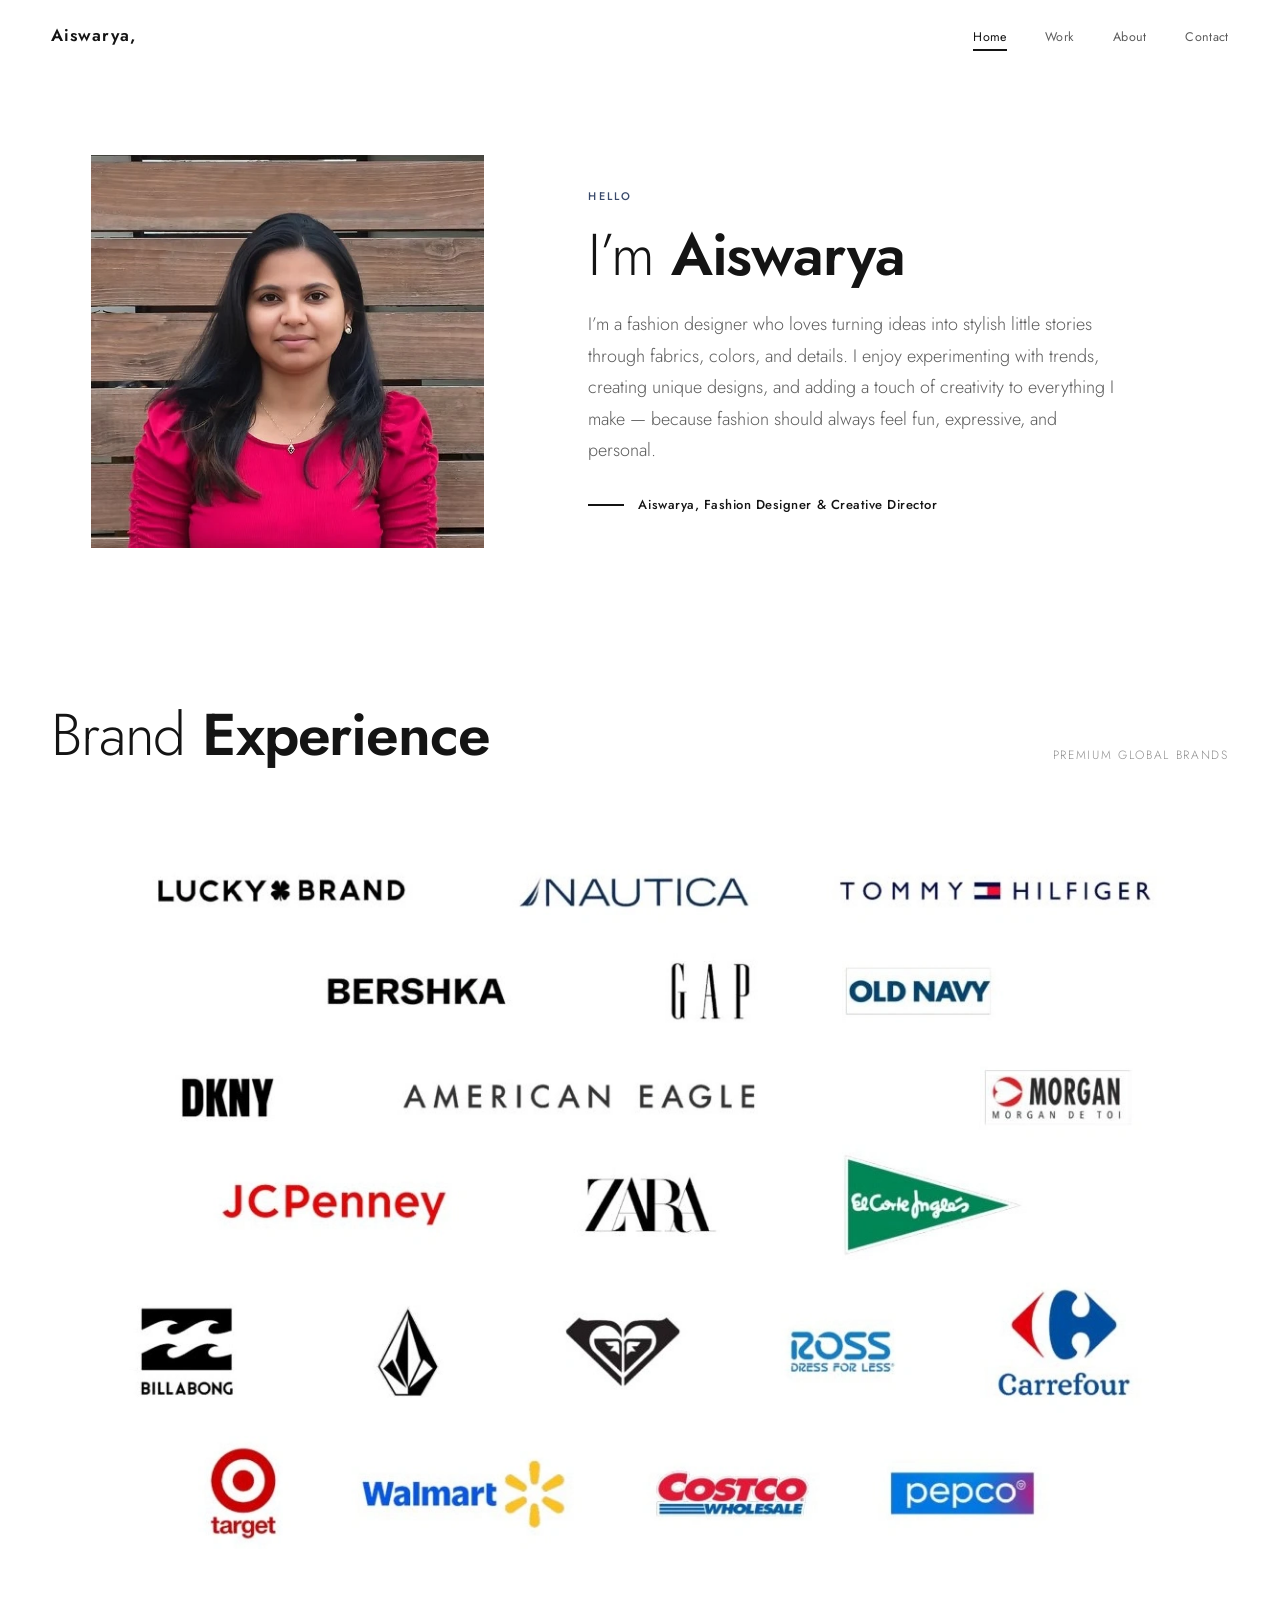
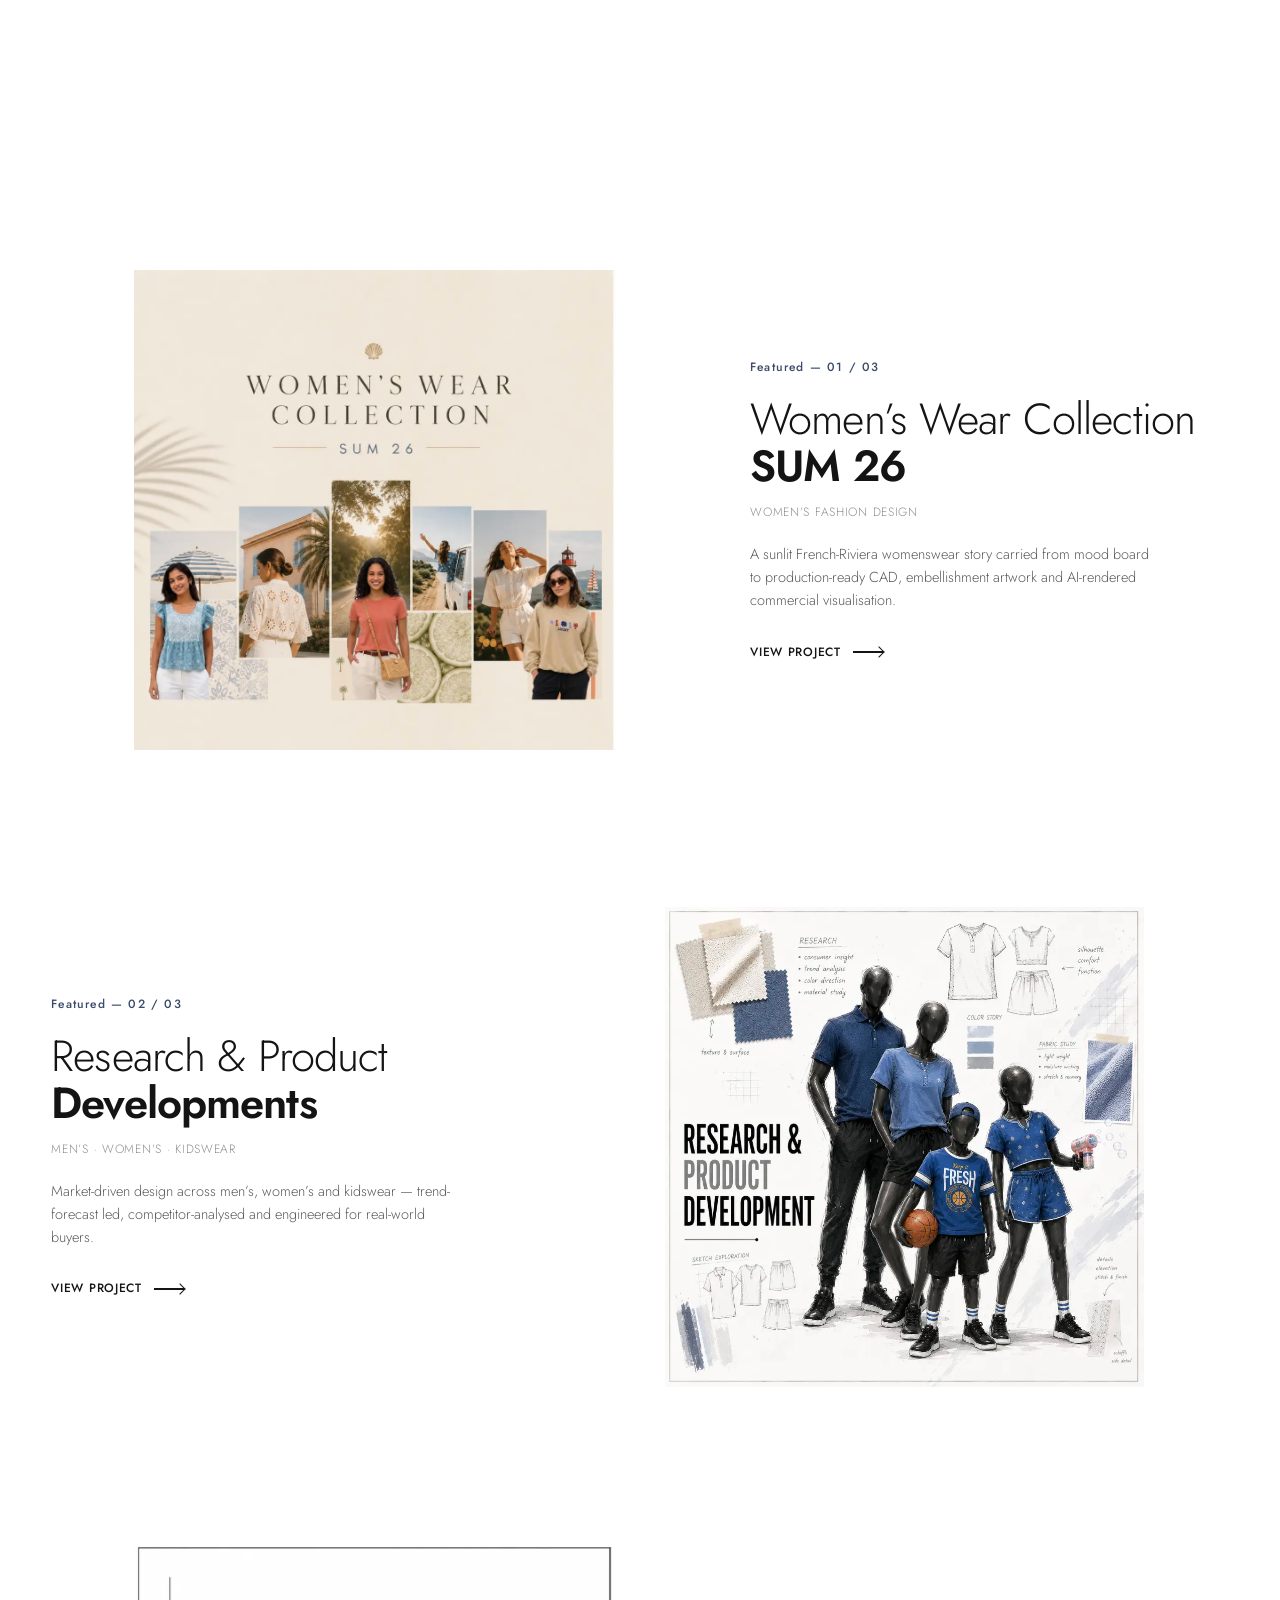
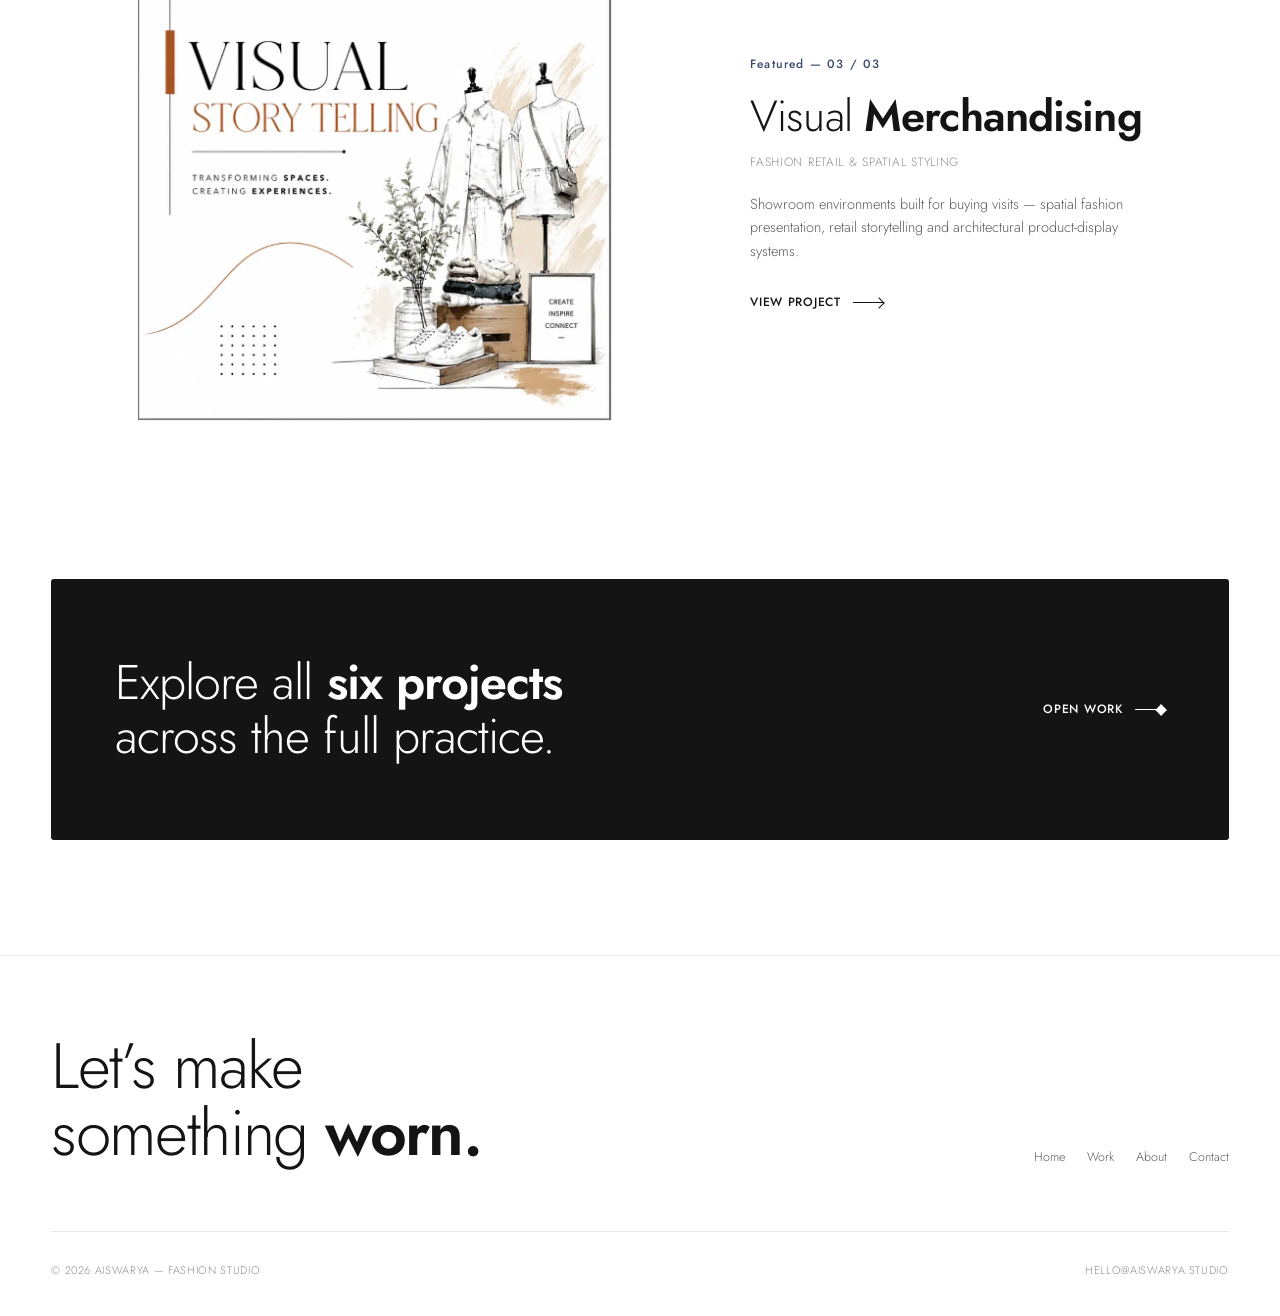
<file: pages/projects/project-4.html>
<!DOCTYPE html>
<html lang="en">
<head>
  <meta charset="UTF-8" />
  <meta name="viewport" content="width=device-width, initial-scale=1.0" />
  <title>Project 4 | Aiswarya - Fashion Designer</title>
  <script>window.location.replace('../../index.html#project:4');</script>
</head>
<body><p>Redirecting...</p><p><a href="../../index.html">Click here if not redirected</a></p></body>
</html>
</file>
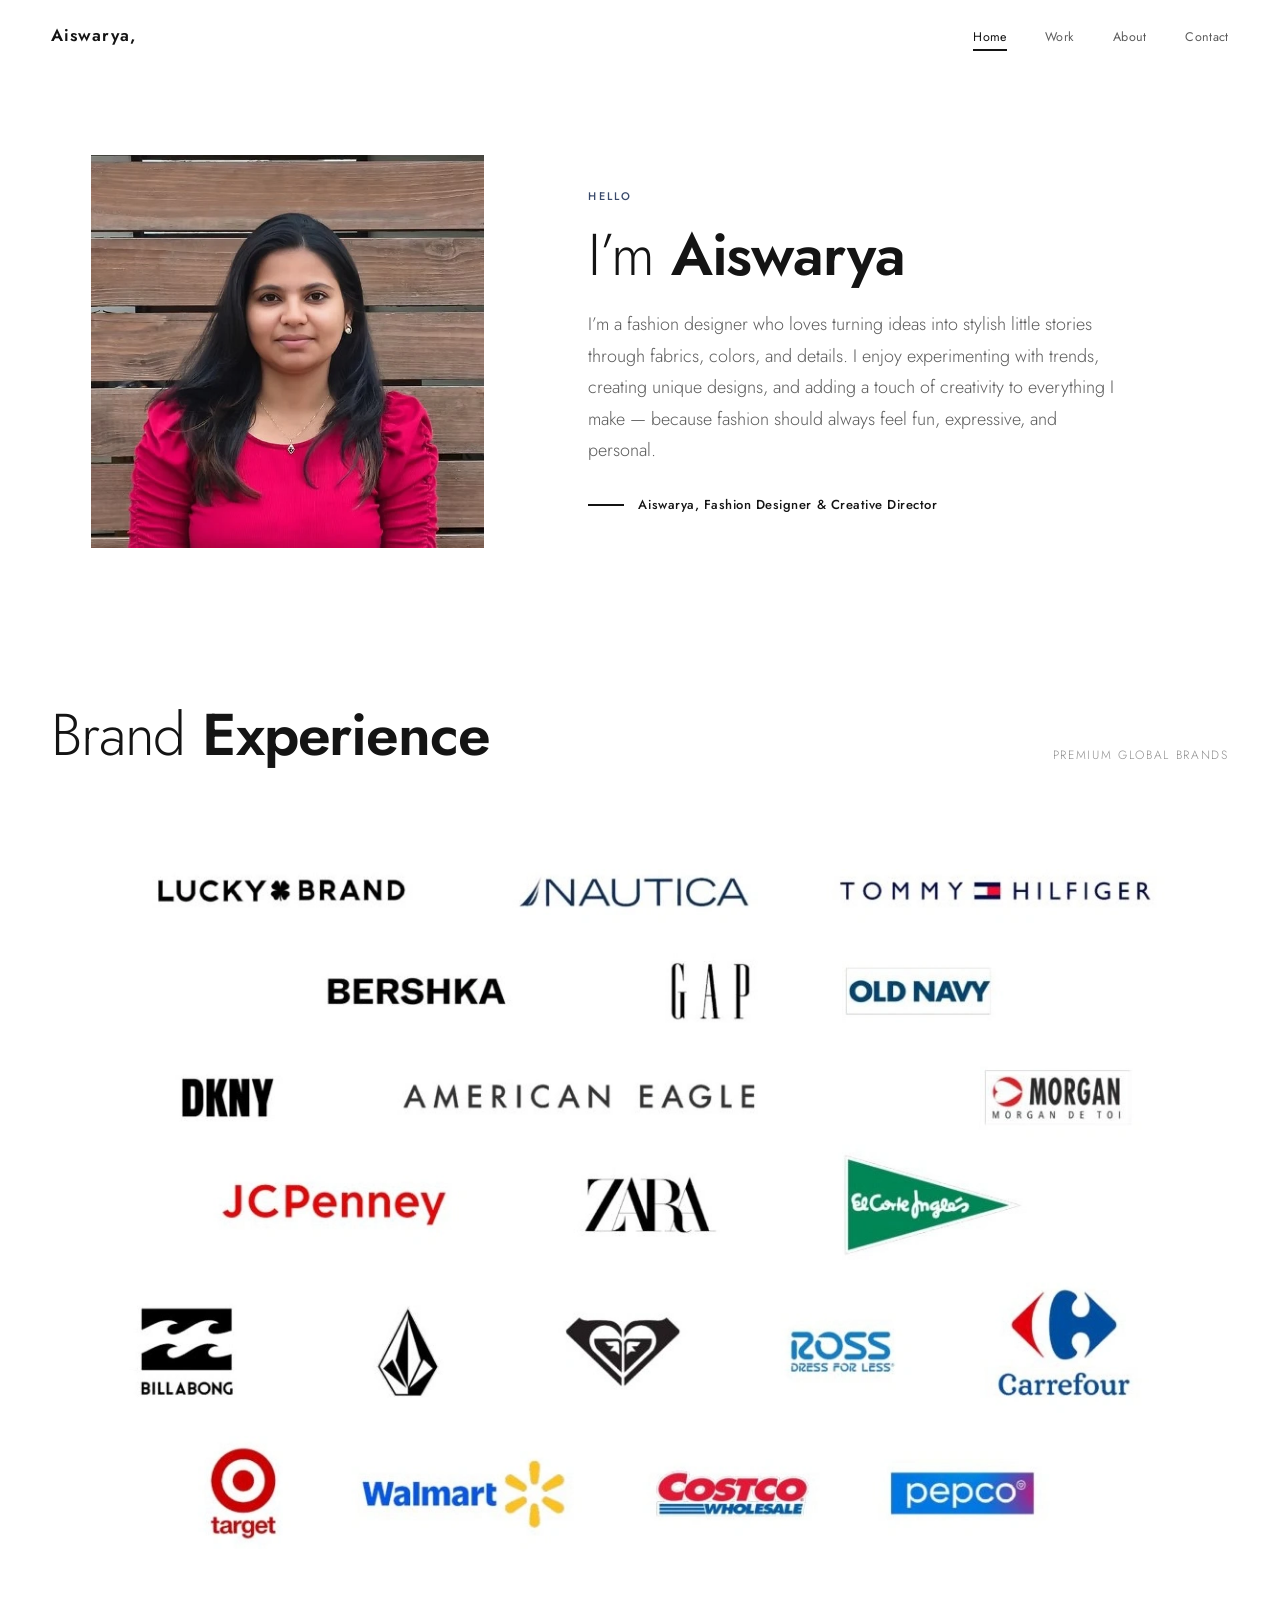
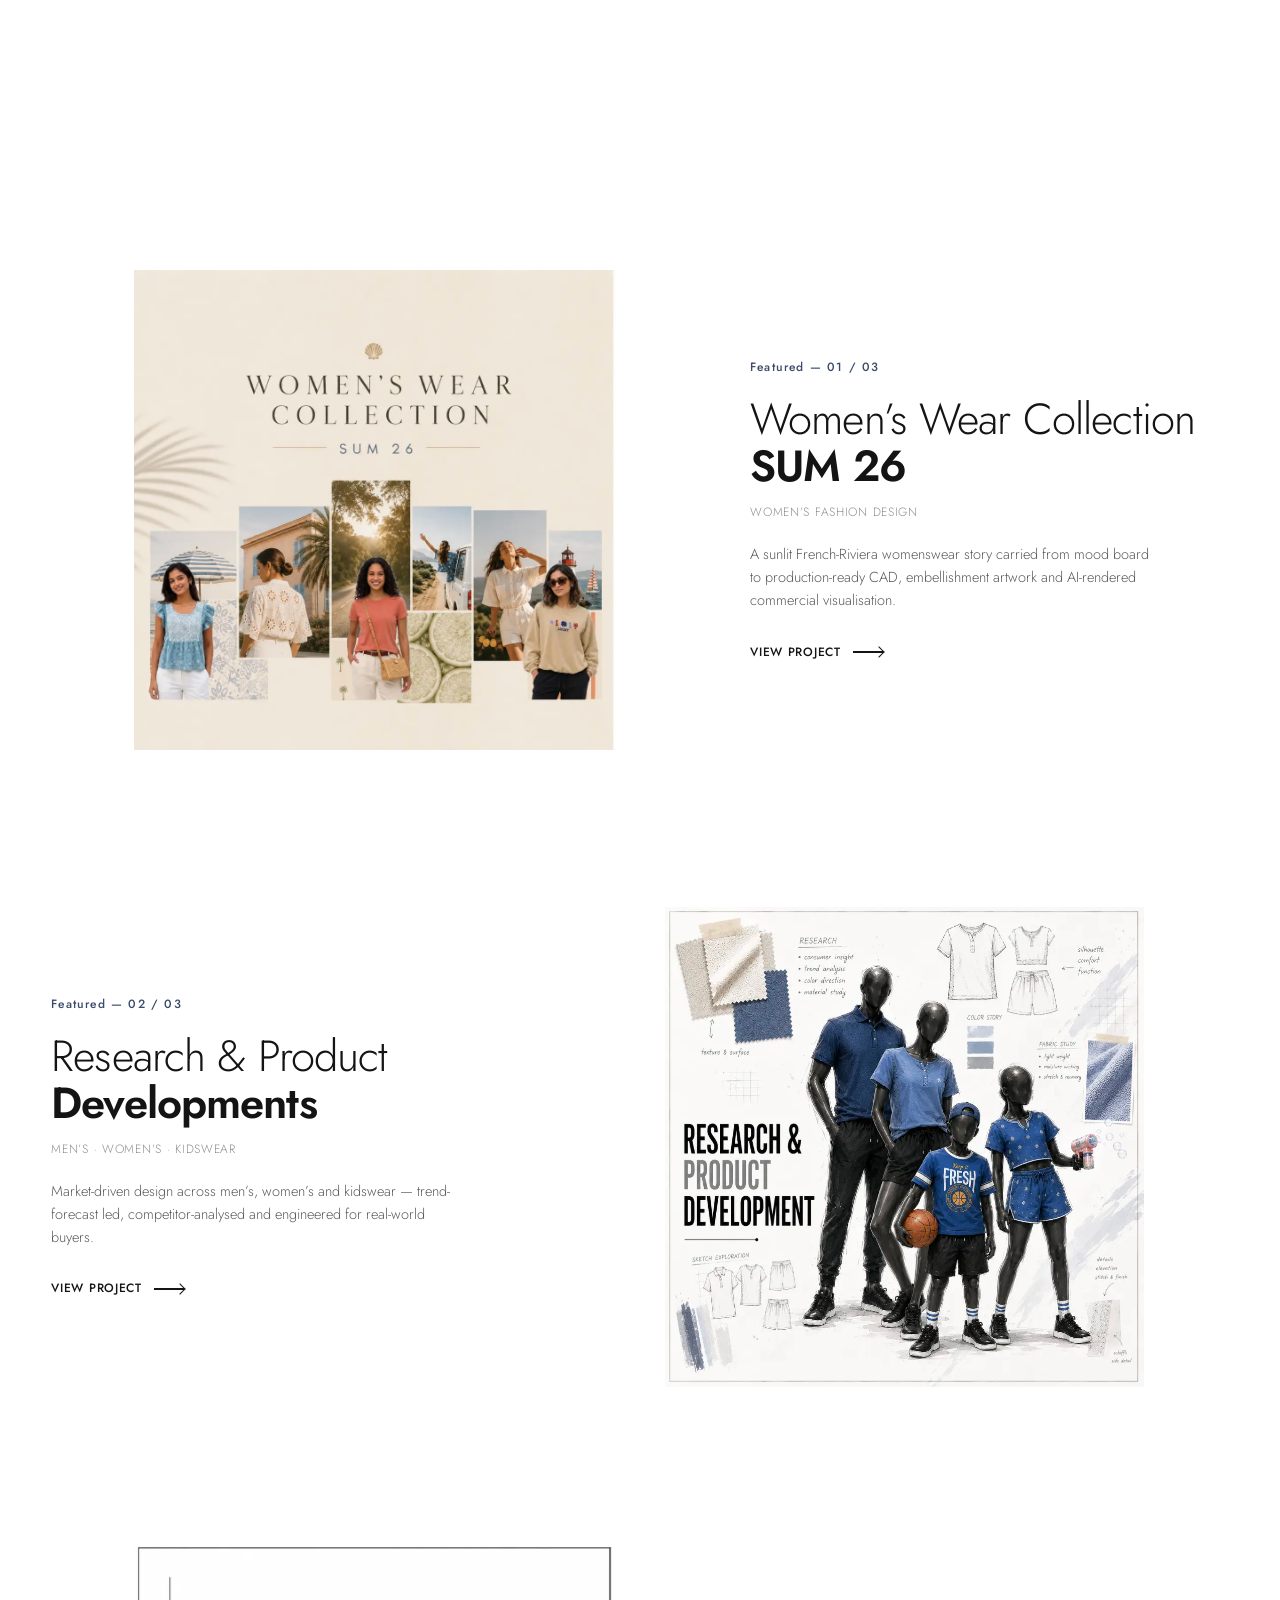
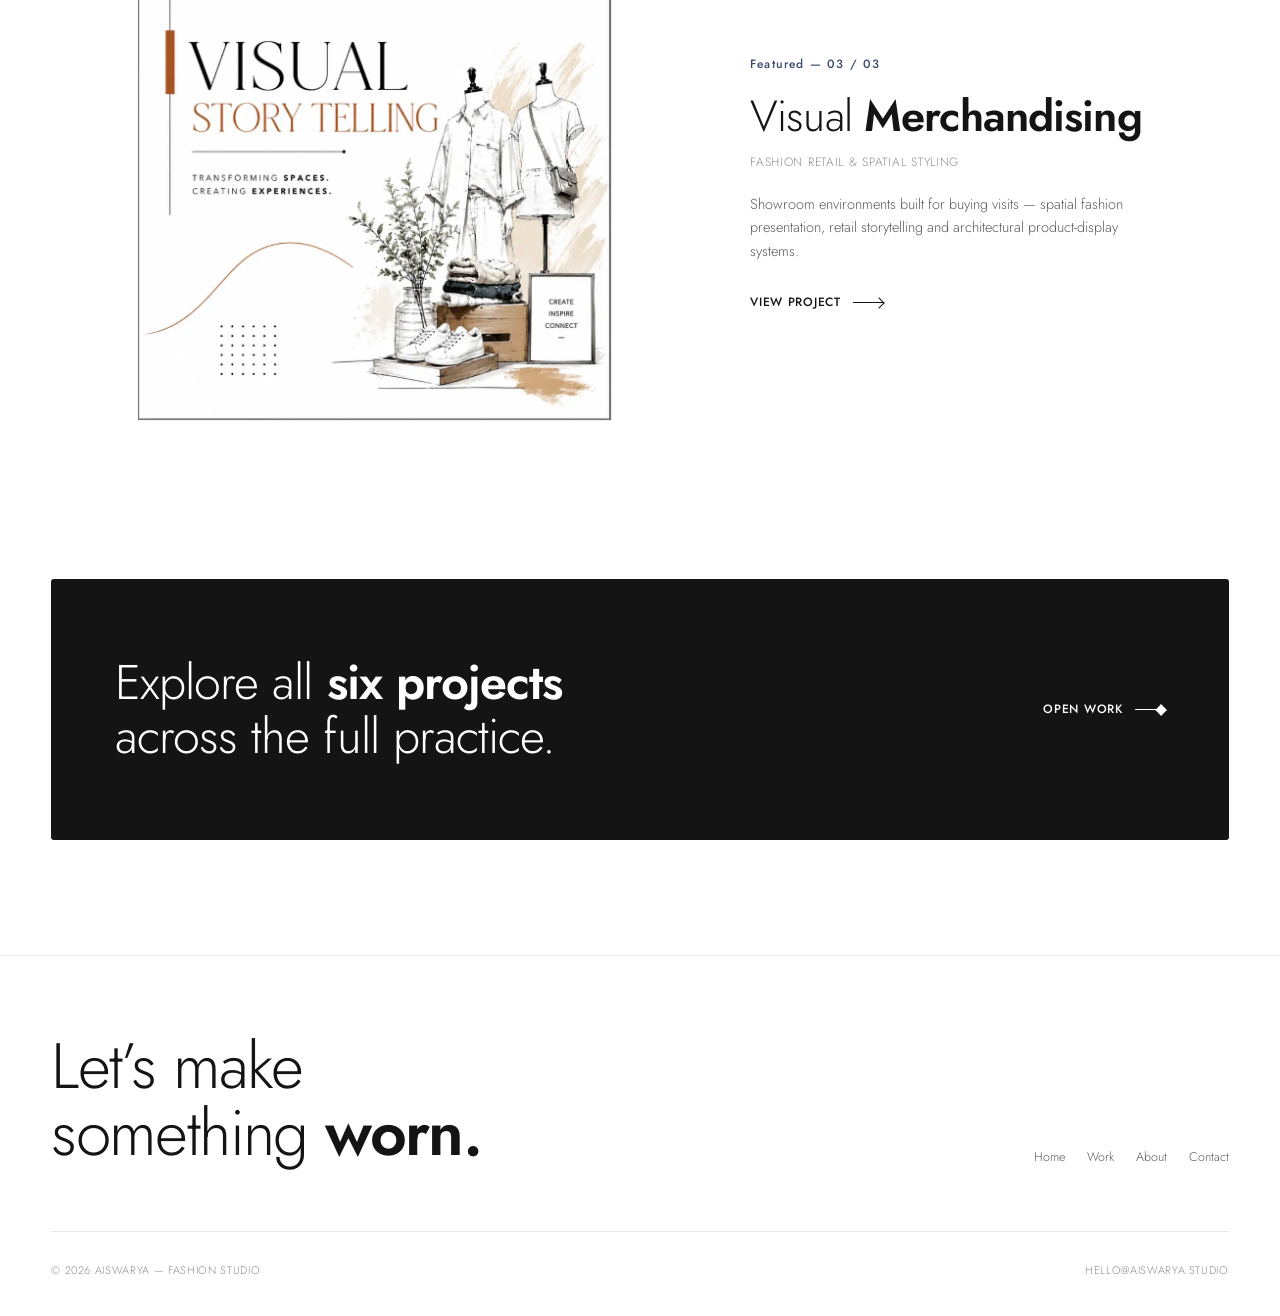
<file: pages/projects/project-5.html>
<!DOCTYPE html>
<html lang="en">
<head>
  <meta charset="UTF-8" />
  <meta name="viewport" content="width=device-width, initial-scale=1.0" />
  <title>Project 5 | Aiswarya - Fashion Designer</title>
  <!-- SPA redirect: Project detail pages are rendered in index.html via JS routing -->
  <script>window.location.replace('../../index.html#project:5');</script>
</head>
<body><p>Redirecting...</p><p><a href="../../index.html">Click here if not redirected</a></p></body>
</html>
</file>
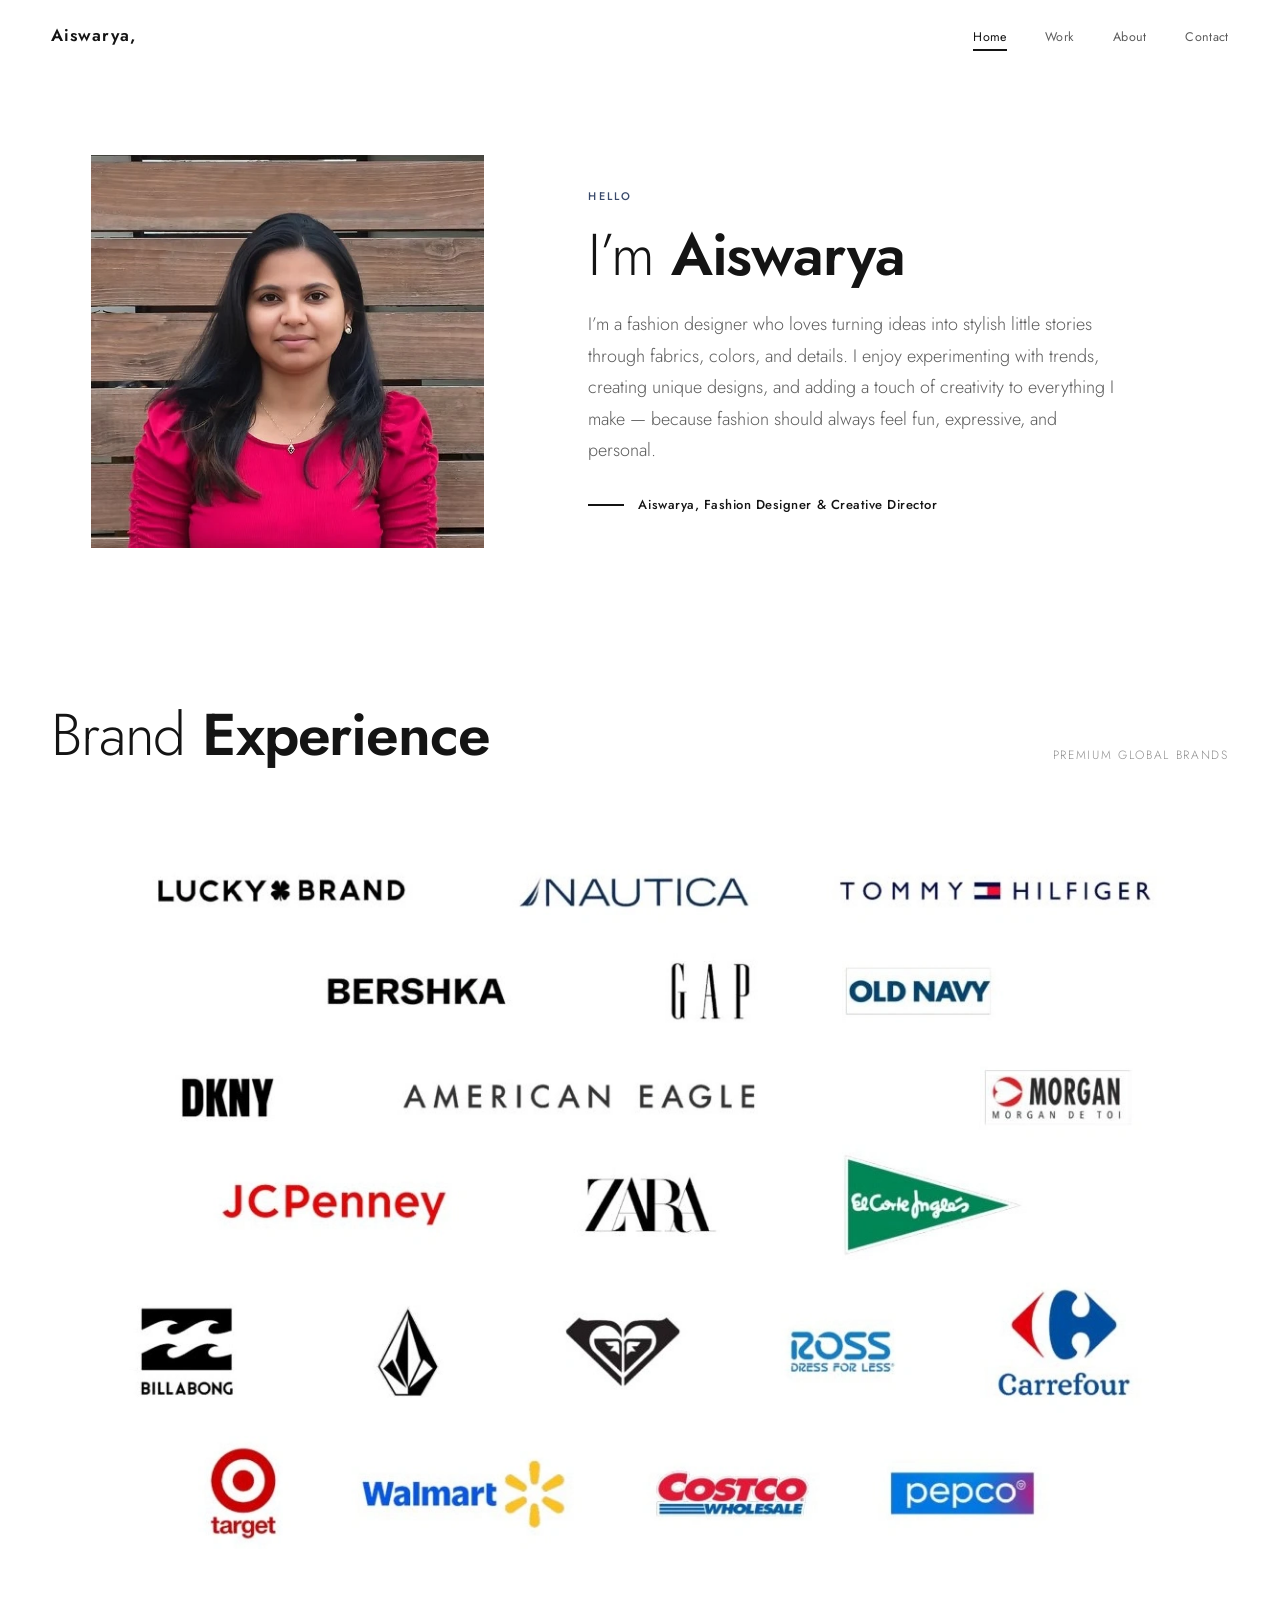
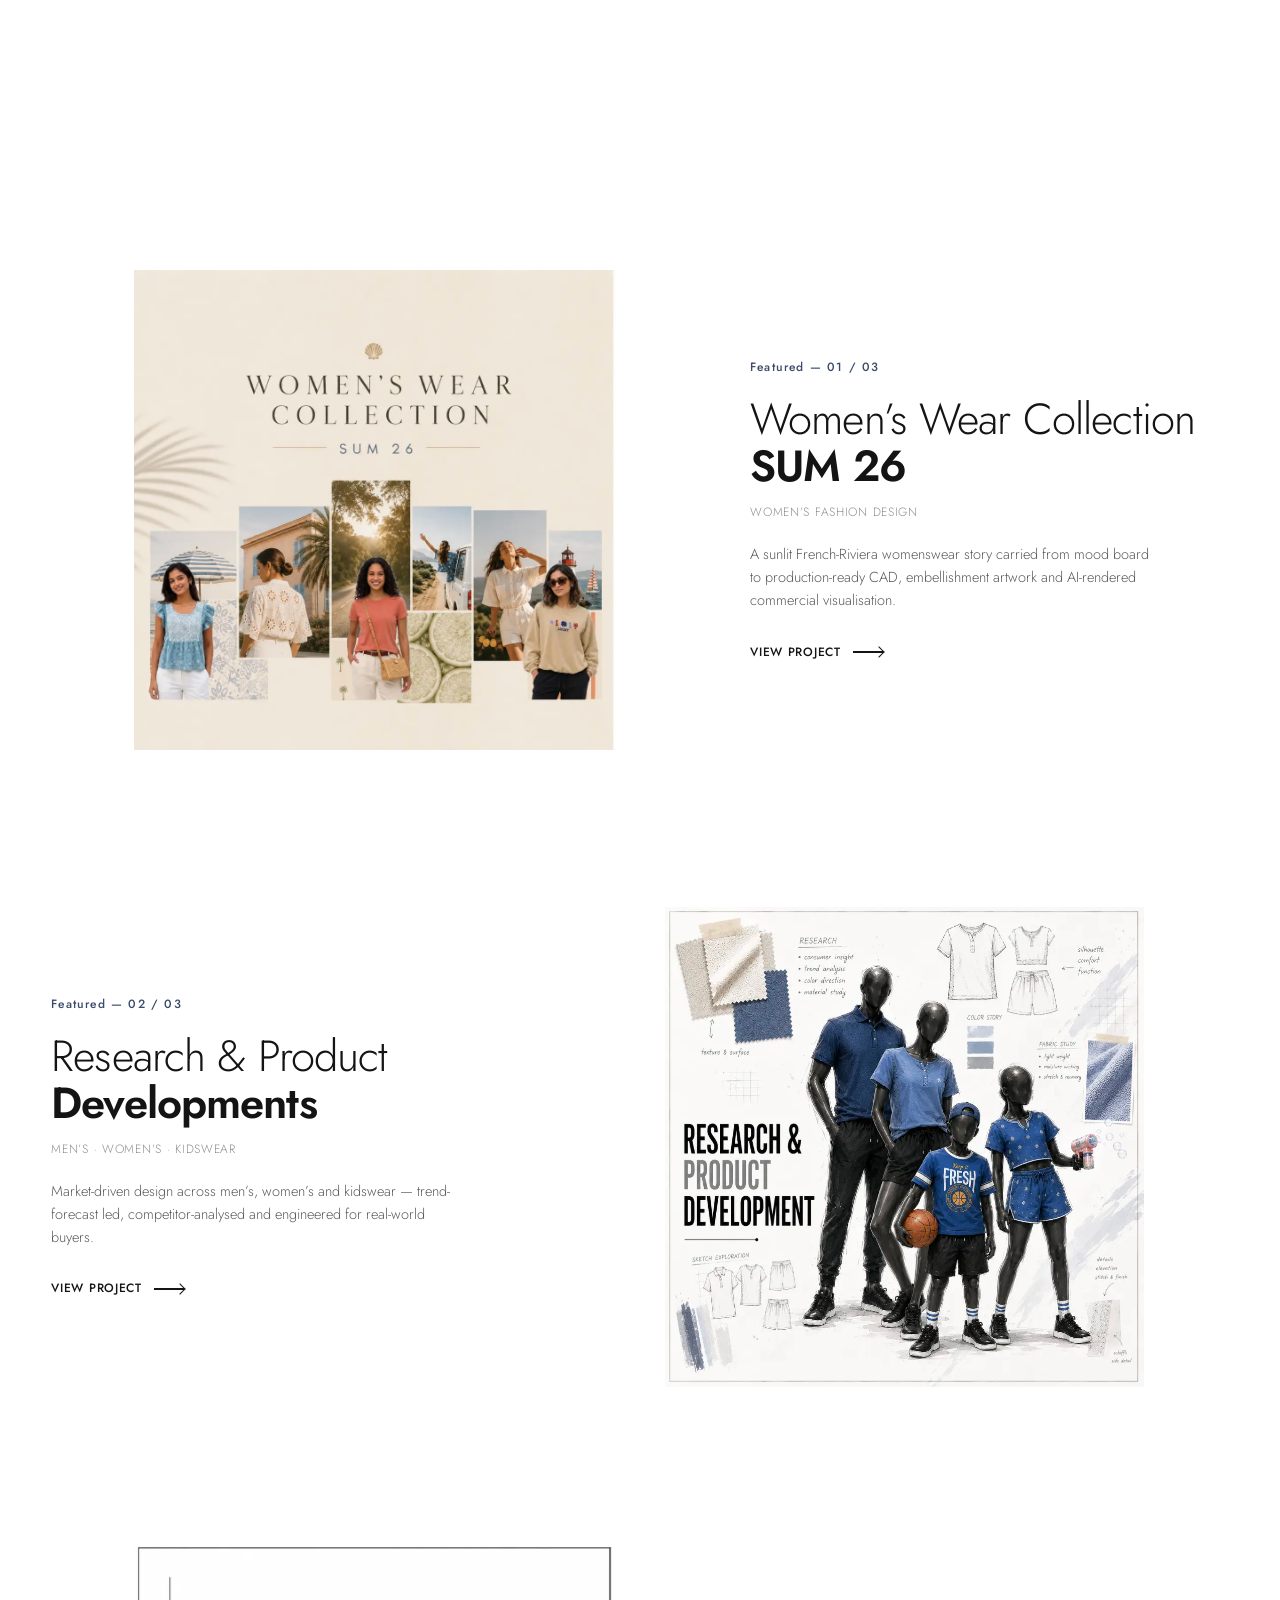
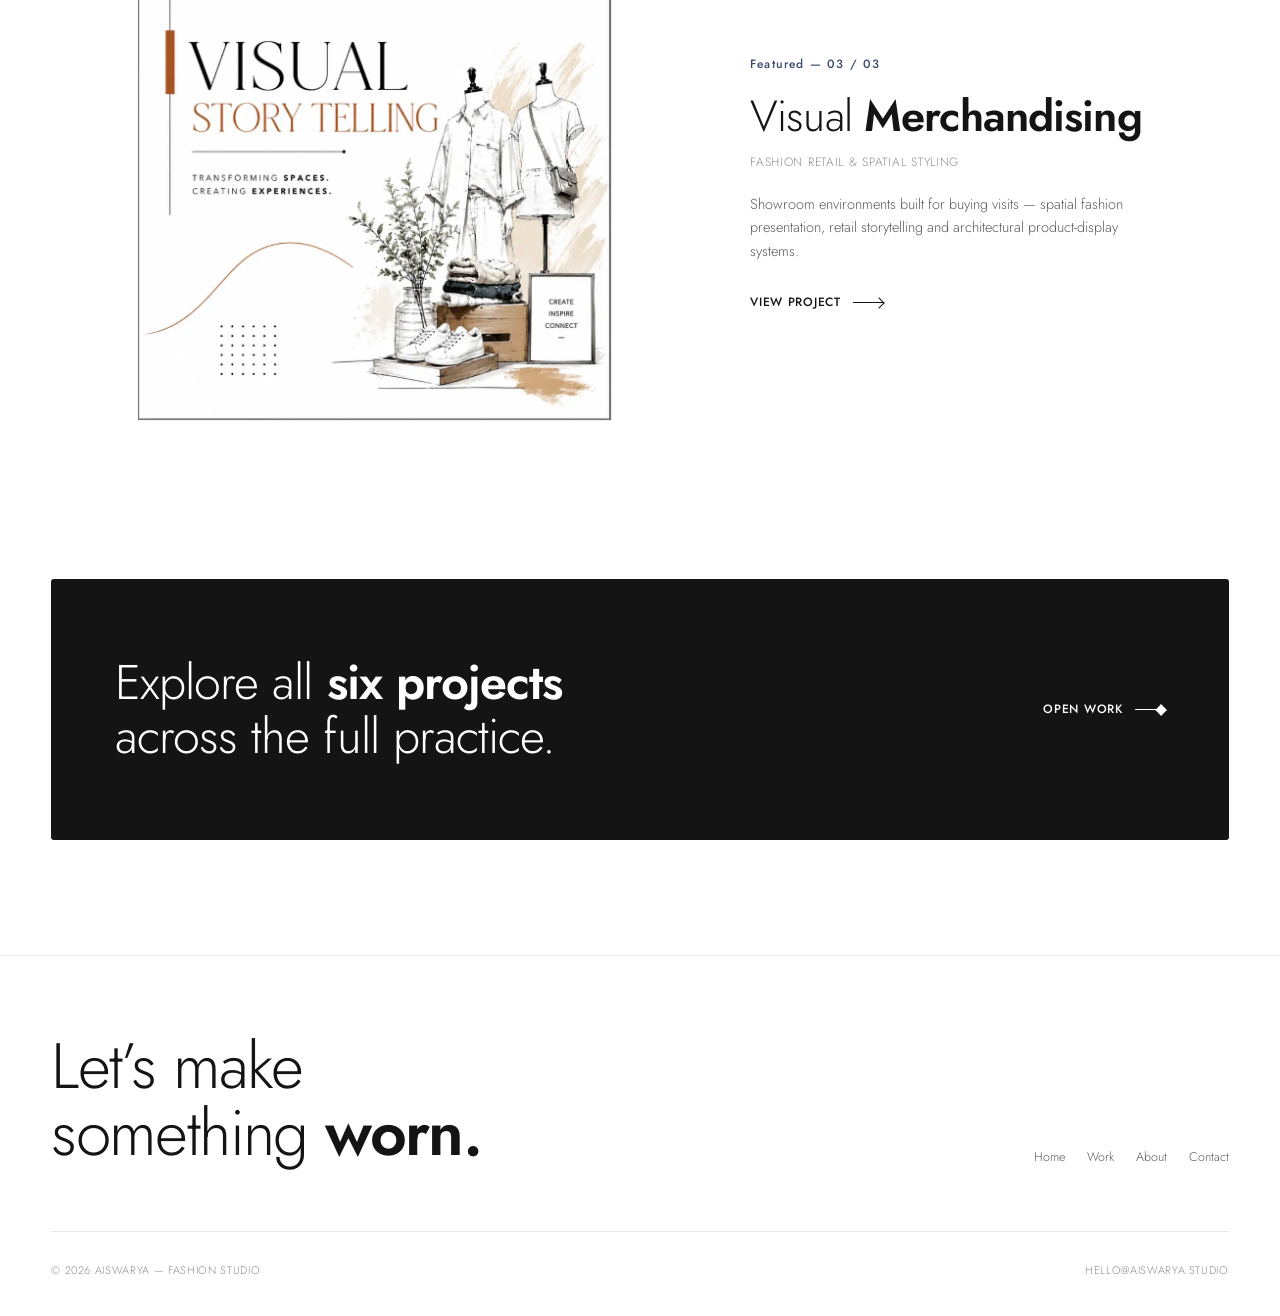
<file: pages/projects/project-6.html>
<!DOCTYPE html>
<html lang="en">
<head>
  <meta charset="UTF-8" />
  <meta name="viewport" content="width=device-width, initial-scale=1.0" />
  <title>Project 6 | Aiswarya - Fashion Designer</title>
  <!-- SPA redirect: Project detail pages are rendered in index.html via JS routing -->
  <script>window.location.replace('../../index.html#project:6');</script>
</head>
<body><p>Redirecting...</p><p><a href="../../index.html">Click here if not redirected</a></p></body>
</html>
</file>
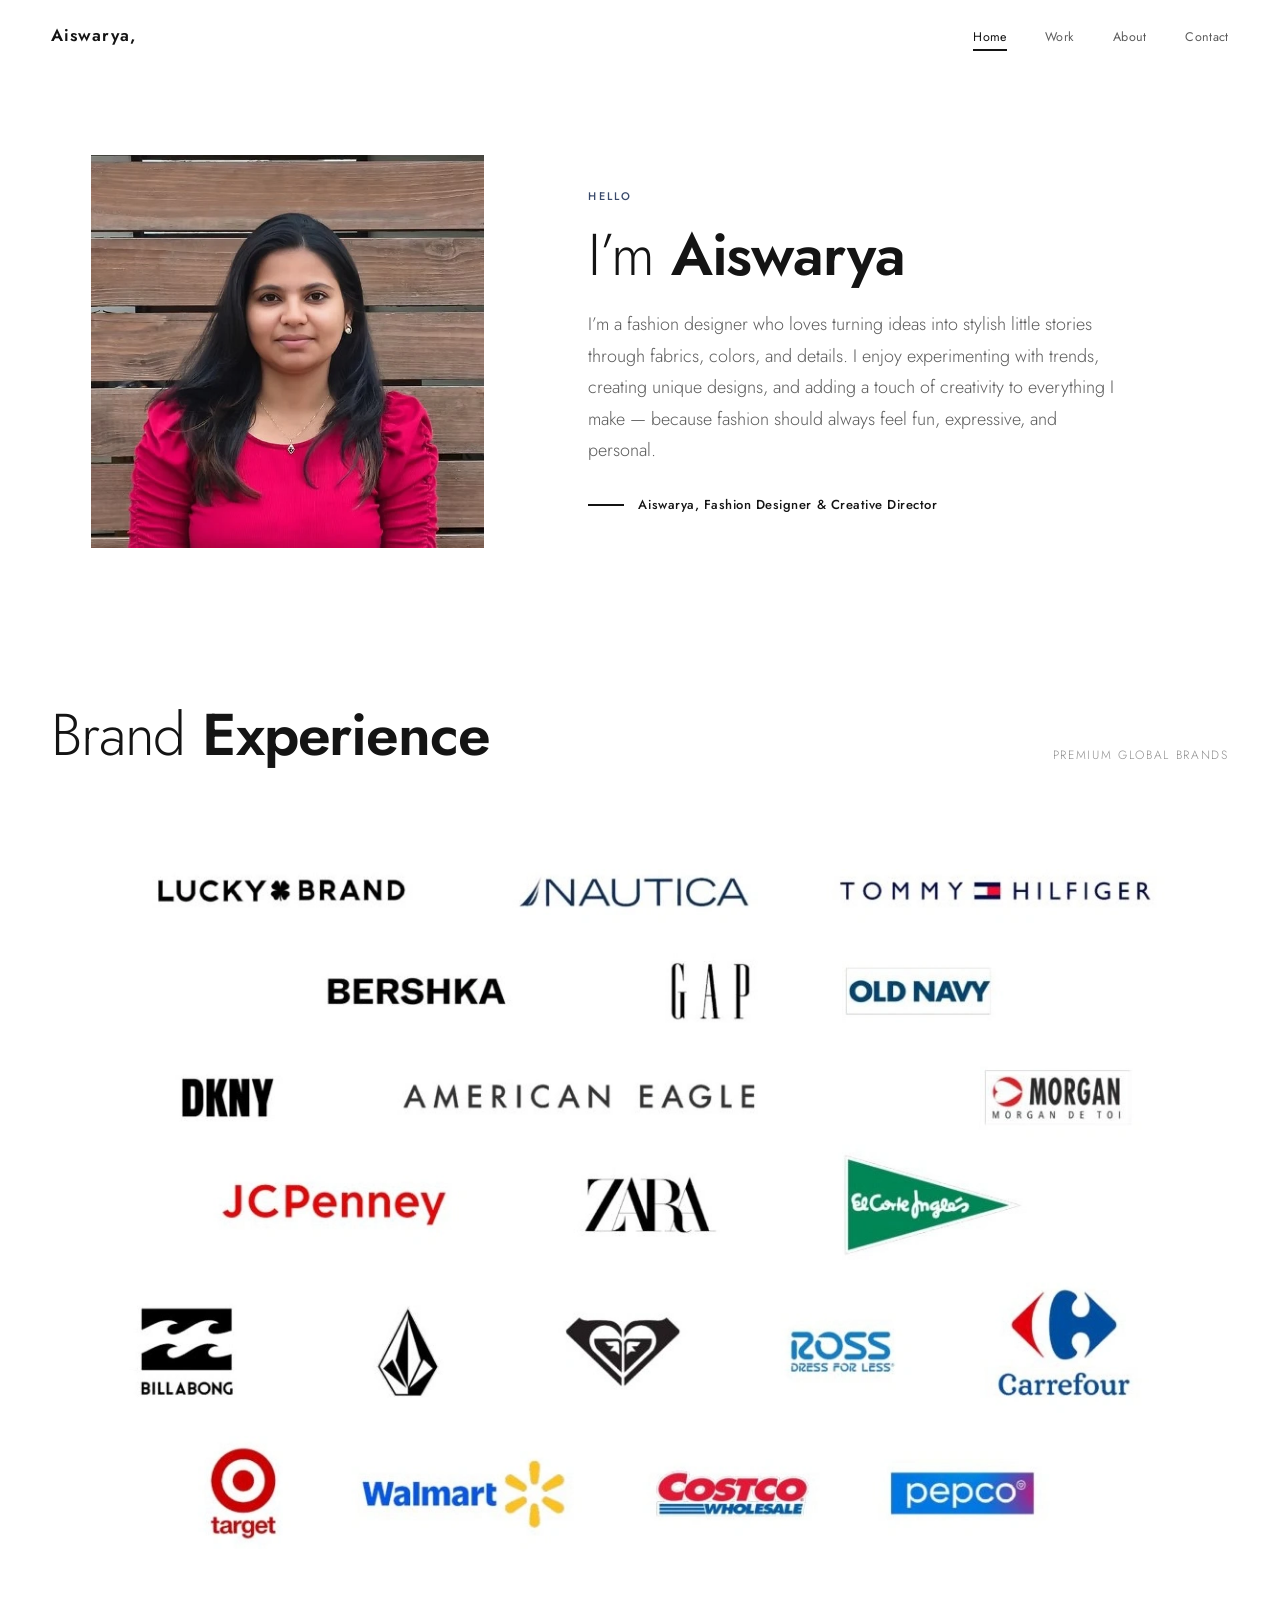
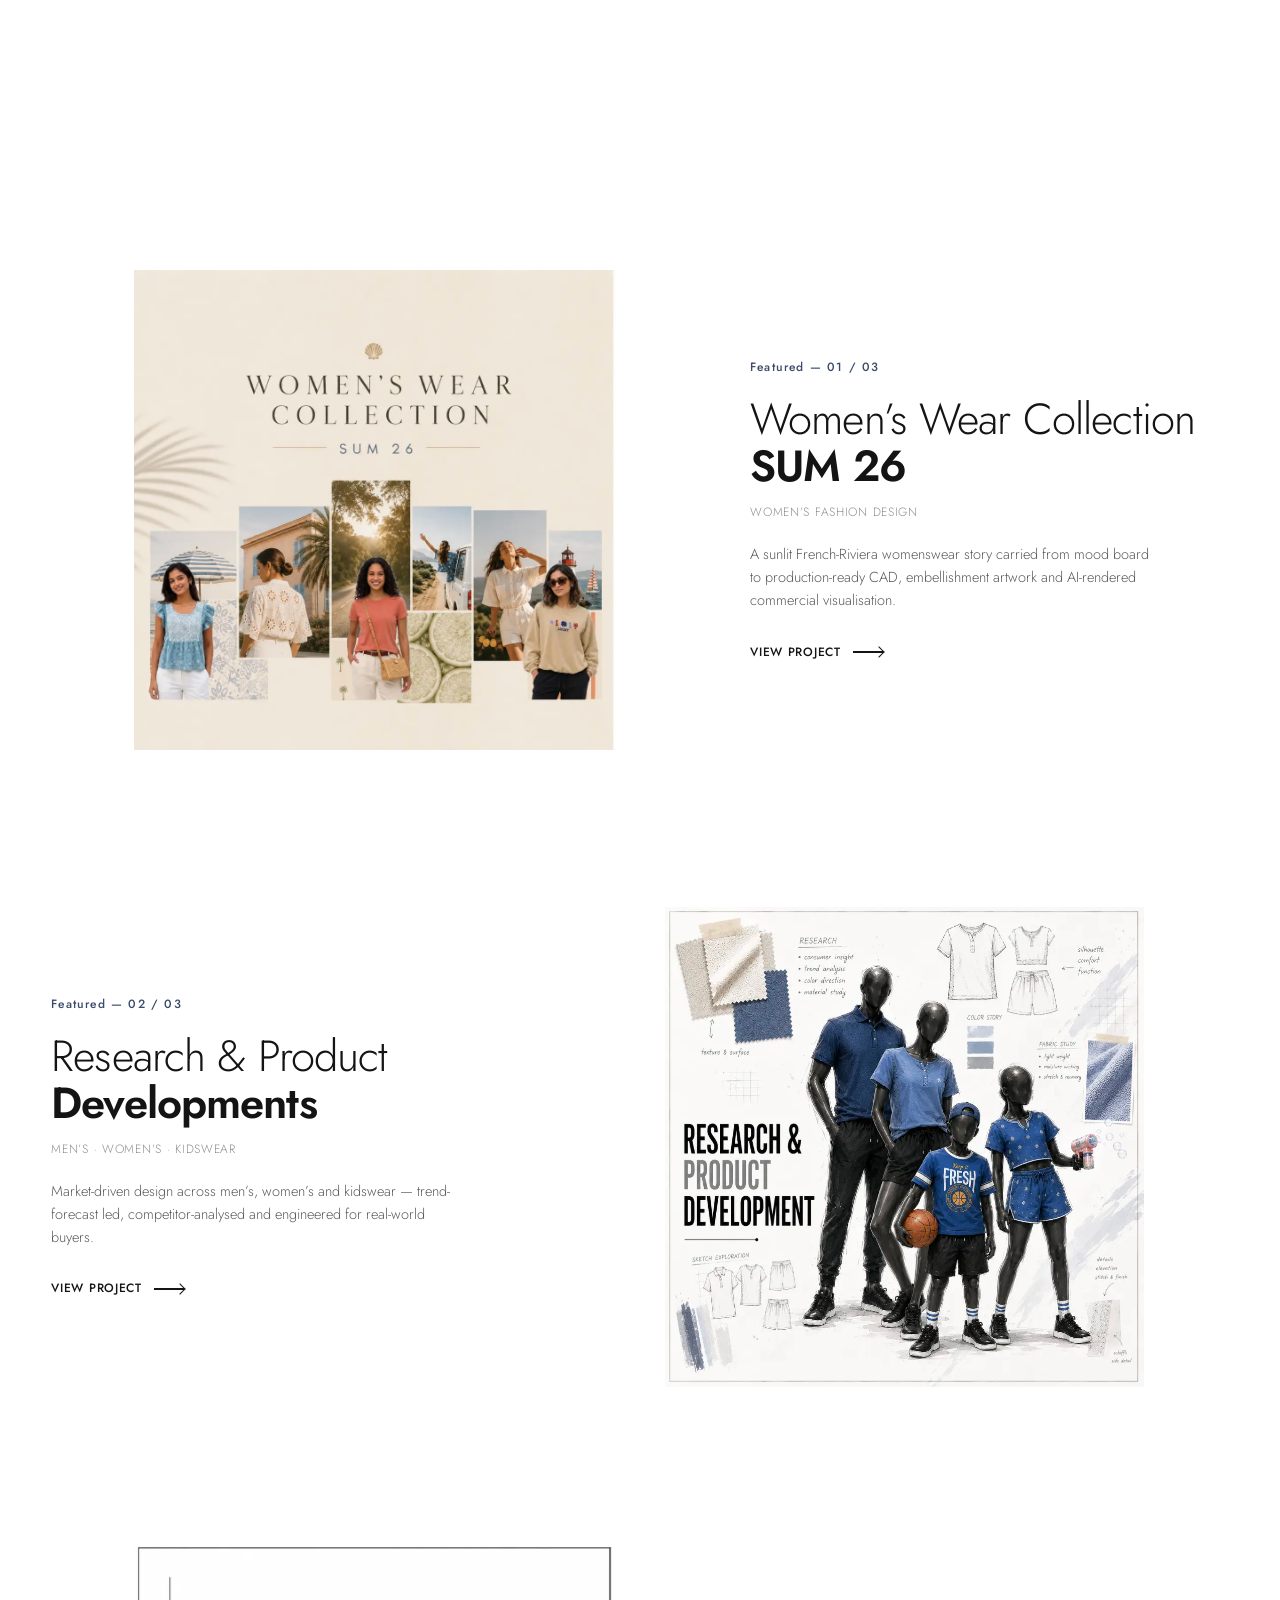
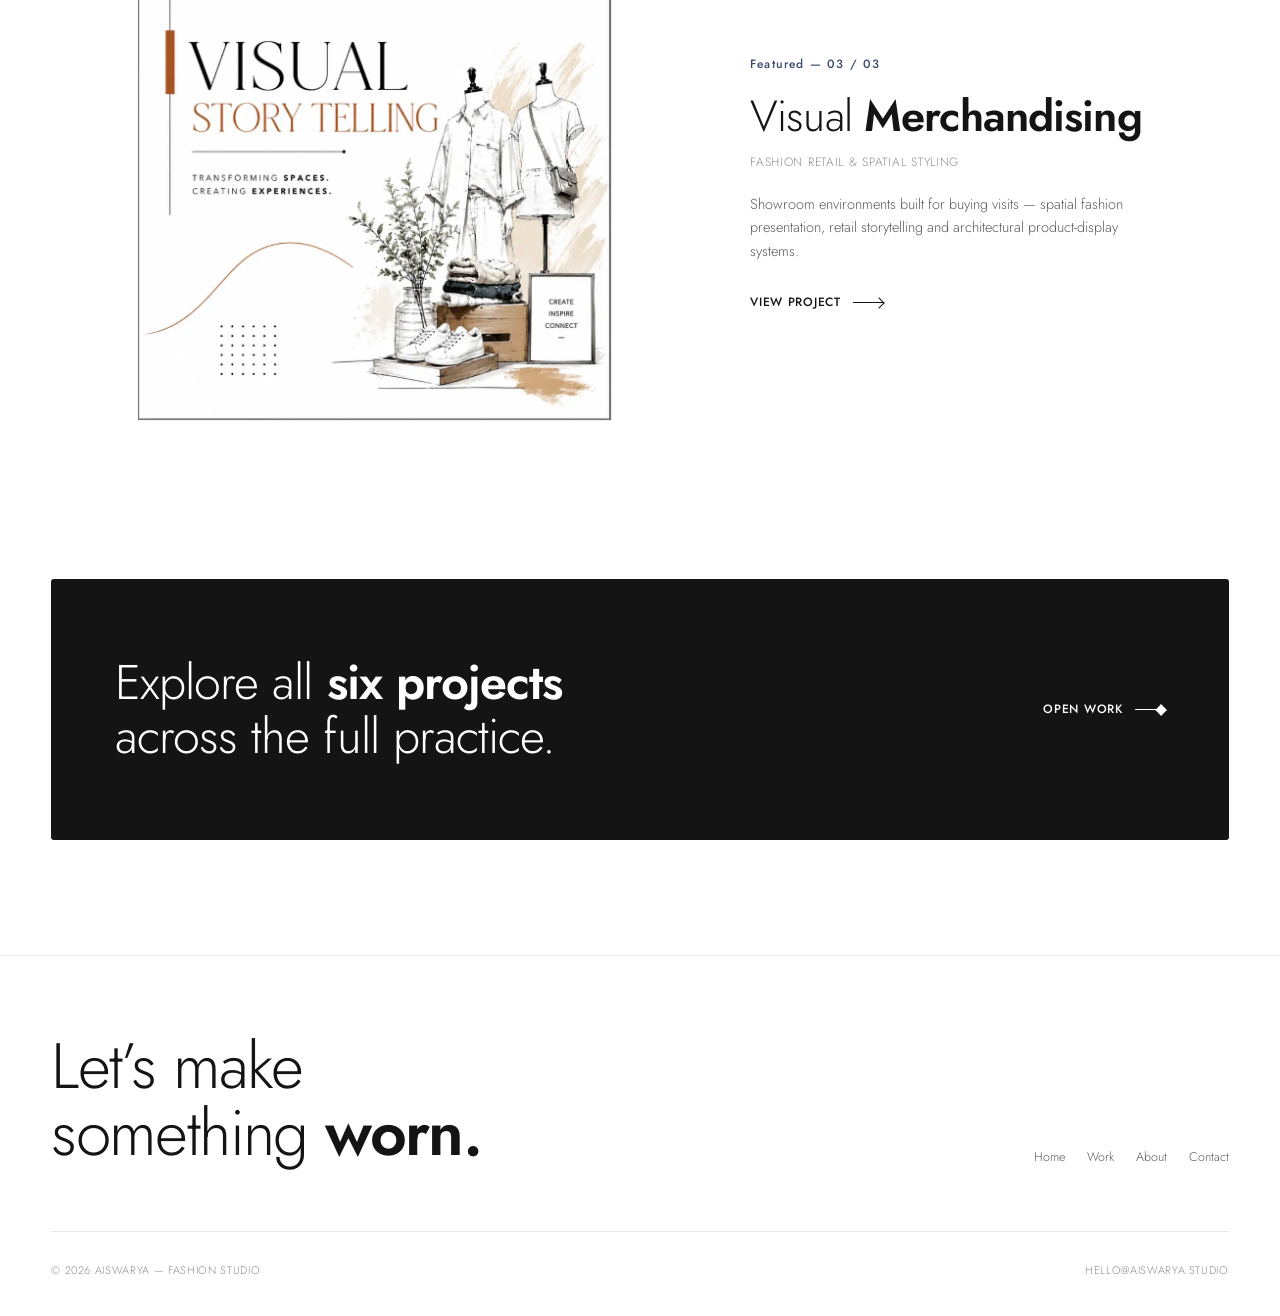
<file: pages/projects/projects.html>
<!DOCTYPE html>
<html lang="en">
  <head>
      <meta charset="UTF-8" />
      <meta name="viewport" content="width=device-width, initial-scale=1.0" />
      <title>Work | Aiswarya - Fashion Designer</title>
    <!-- This portfolio is a Single Page Application.
         All pages (Home, About, Work/Projects, Contact, Project details)
         are rendered inside index.html via JavaScript routing.
         This file redirects to the Work view in the SPA. -->
    <script>
          window.location.replace('../../index.html#work');
    </script>
  </head>
  <body>
      <p>Redirecting to Projects/Work page...</p>
    <p><a href="../../index.html">Click here if not redirected</a>a></p>
  </body>
</html>html></p></p>
  </body>
    </script></title>
  </head>
</file>
